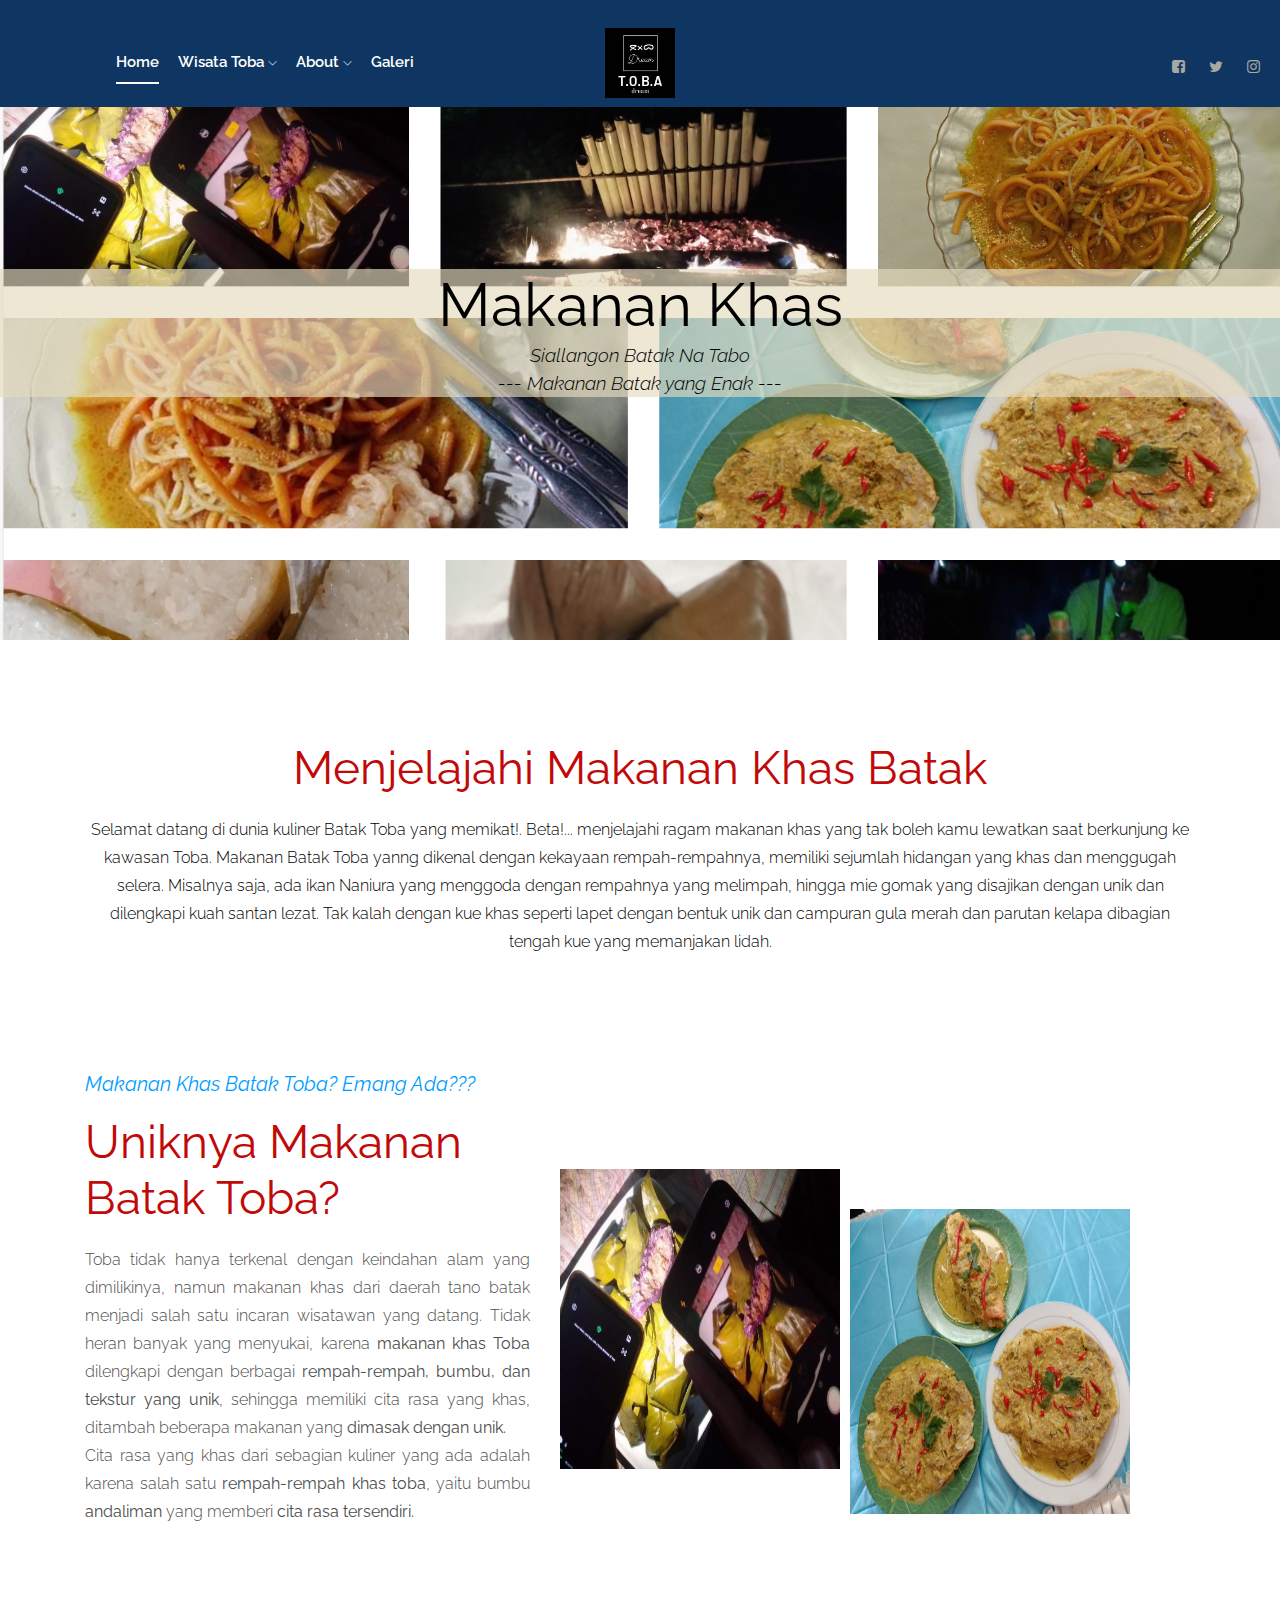
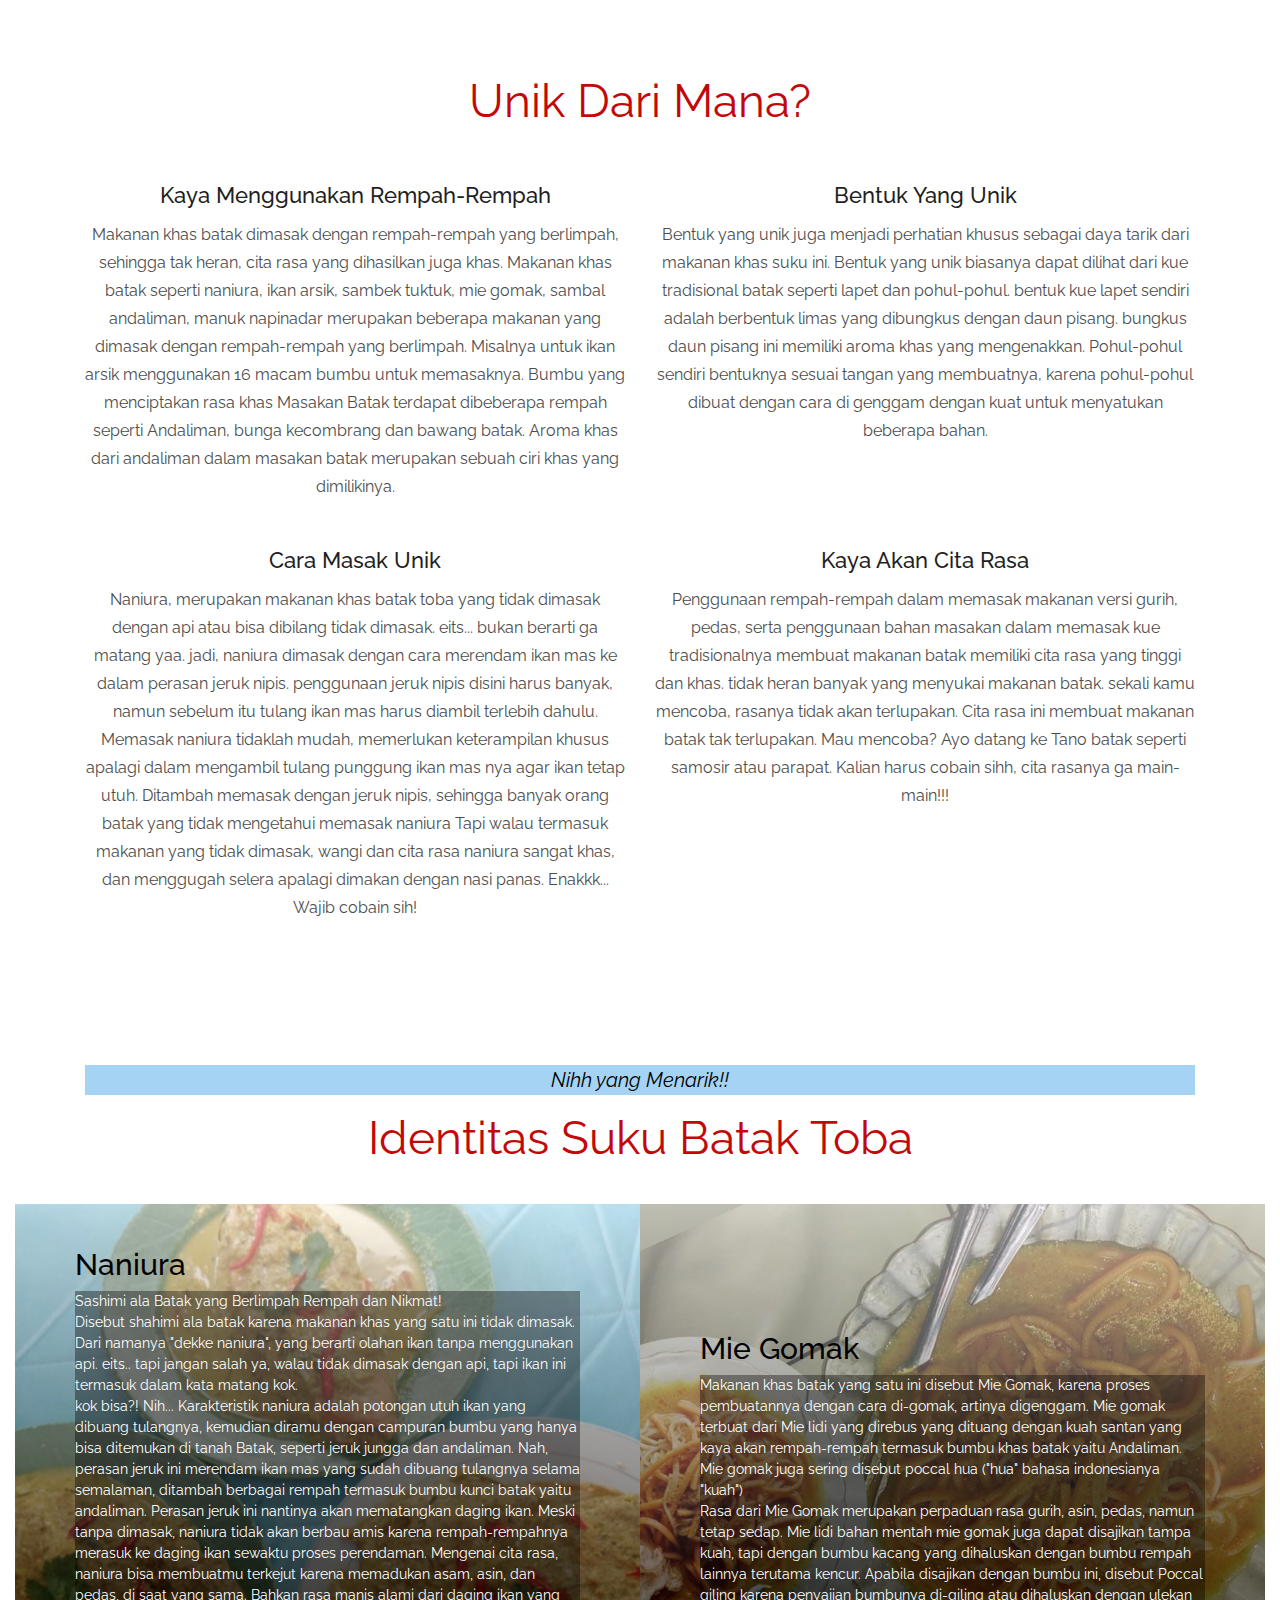
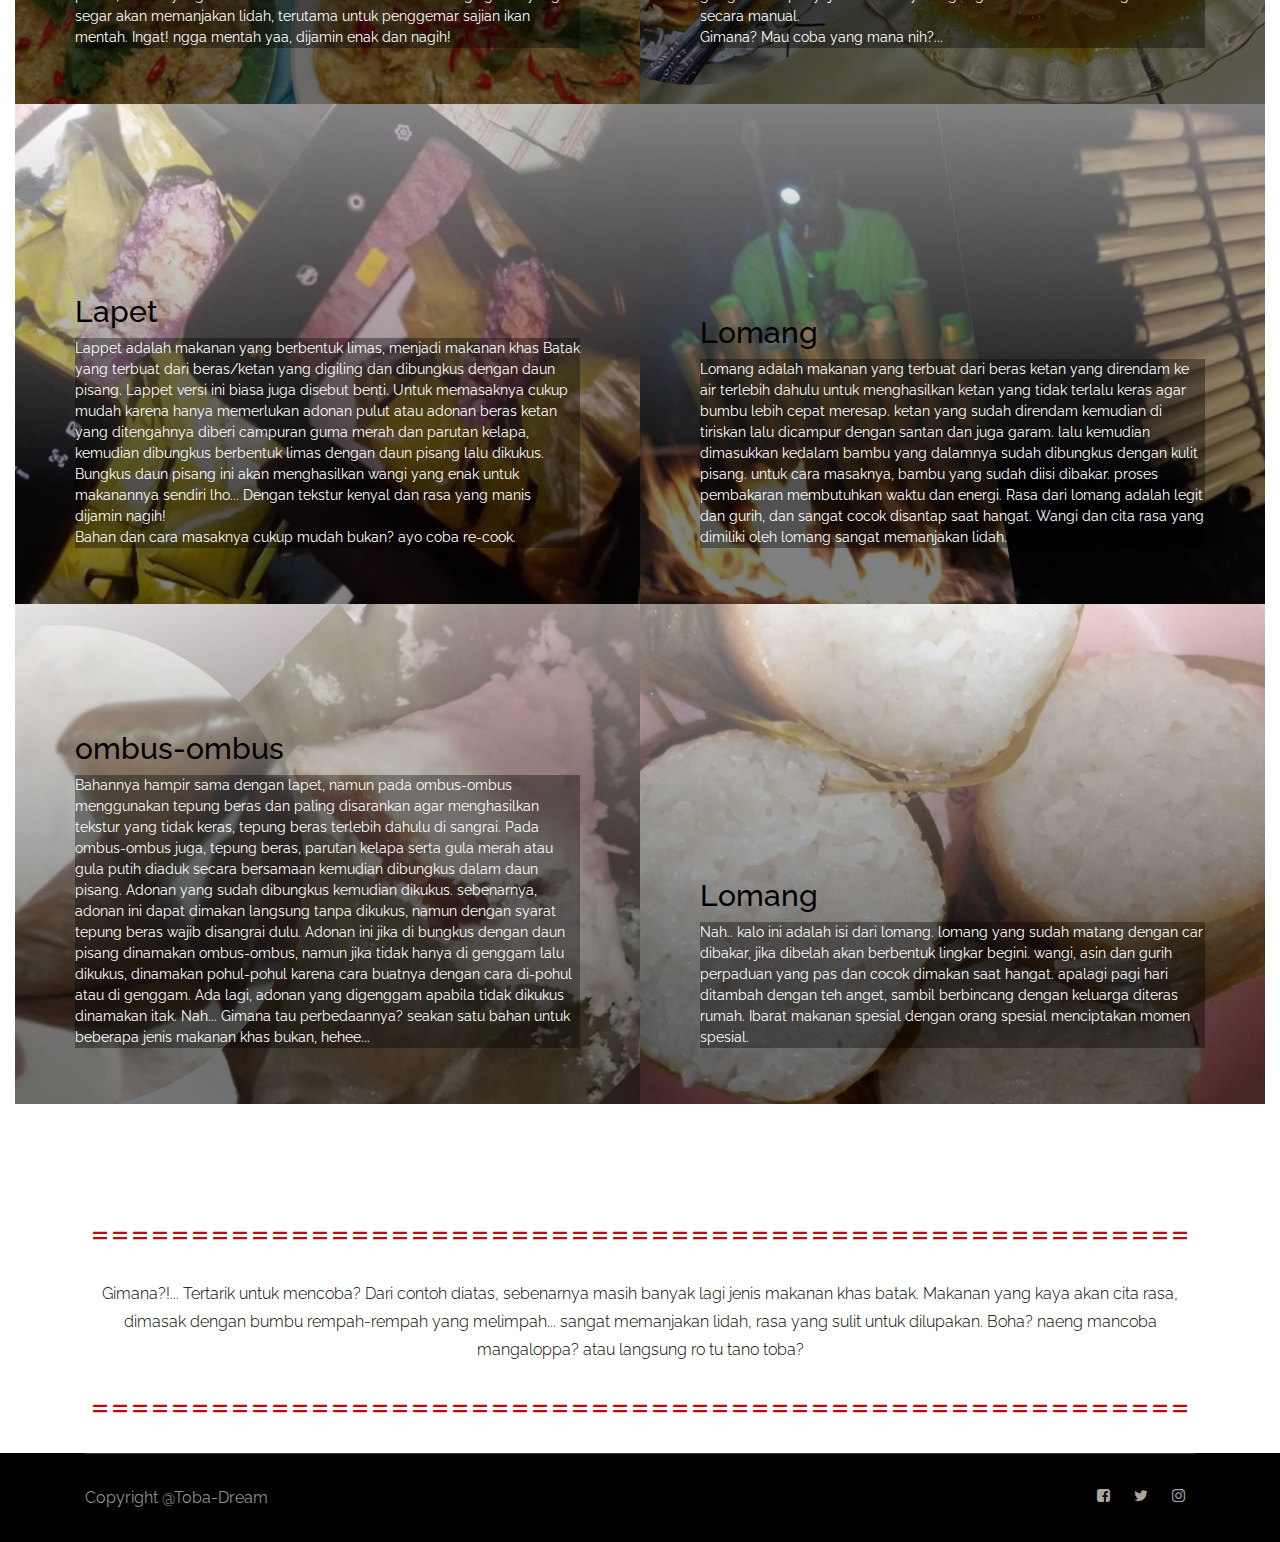
<file: kuliner.html>
<!doctype html>
<html class="no-js" lang="zxx">

<head>
   <meta charset="utf-8">
   <meta http-equiv="x-ua-compatible" content="ie=edge">
   <title>Toba Dream</title>
   <meta name="description" content="">
   <meta name="viewport" content="width=device-width, initial-scale=1">

   <!-- <link rel="manifest" href="site.webmanifest"> -->
   <link rel="shortcut icon" type="image/x-icon" href="img/favicon.png">
   <!-- Place favicon.ico in the root directory -->

   <!-- CSS here -->
   <link rel="stylesheet" href="css/bootstrap.min.css">
   <link rel="stylesheet" href="css/owl.carousel.min.css">
   <link rel="stylesheet" href="css/magnific-popup.css">
   <link rel="stylesheet" href="css/font-awesome.min.css">
   <link rel="stylesheet" href="css/themify-icons.css">
   <link rel="stylesheet" href="css/nice-select.css">
   <link rel="stylesheet" href="css/flaticon.css">
   <link rel="stylesheet" href="css/gijgo.css">
   <link rel="stylesheet" href="css/animate.css">
   <link rel="stylesheet" href="css/slicknav.css">
   <link rel="stylesheet" href="css/style.css">
   <!-- <link rel="stylesheet" href="css/responsive.css"> -->
</head>

<body>

    <!-- header-start -->
    <header>
      <div class="header-area ">
          <div id="sticky-header" class="main-header-area">
              <div class="container-fluid p-0">
                  <div class="row align-items-center no-gutters">
                      <div class="col-xl-5 col-lg-6">
                          <div class="main-menu  d-none d-lg-block">
                              <nav>
                                 <ul id="navigation">
                                    <li><a class="active" href="index.html">home</a></li>
                                    <li><a href="#">Wisata Toba <i class="ti-angle-down"></i></a>
                                       <ul class="submenu">
                                           <li><a href="danau-toba.html">Danau Toba</a></li>
                                           <li><a href="patung_yesus.html">Patung Yesus</a></li>
                                       </ul>
                                    </li>
                                    <li><a href="#">About <i class="ti-angle-down"></i></a>
                                       <ul class="submenu">
                                           <li><a href="suku.html">Suku</a></li>
                                           <li><a href="kuliner.html">Kuliner</a></li>
                                       </ul>
                                   </li>
                                    <li><a href="Galeri.html">Galeri</a></li>
                                </ul>
                              </nav>
                          </div>
                      </div>
                      <div class="col-xl-2 col-lg-2">
                          <div class="logo-img">
                              <a href="index.html">
                                  <img src="img/logo.png" alt="" style="width: 70px; height: 70px; margin-bottom: 8px;">
                              </a>
                          </div>
                      </div>
                      <div class="col-xl-5 col-lg-4 d-none d-lg-block">
                          <div class="book_room">
                              <div class="socail_links">
                                  <ul>
                                      <li>
                                          <a href="#">
                                              <i class="fa fa-facebook-square"></i>
                                          </a>
                                      </li>
                                      <li>
                                          <a href="#">
                                              <i class="fa fa-twitter"></i>
                                          </a>
                                      </li>
                                      <li>
                                          <a href="#">
                                              <i class="fa fa-instagram"></i>
                                          </a>
                                      </li>
                                  </ul>
                              </div>
                          </div>
                      </div>
                      <div class="col-12">
                          <div class="mobile_menu d-block d-lg-none"></div>
                      </div>
                  </div>
              </div>
          </div>
      </div>
  </header>
  <!-- header-end -->


  <!-- Banner kuliner start -->
  <div class="bradcam_area breadcam_bg_4">
      <h3 style="color: black; background-color: rgba(228, 218, 190, 0.658); ">Makanan Khas</h3>
      <p style="color: black; font: bold; font-size: larger; font-style:oblique; background-color: rgba(228, 218, 190, 0.658);">Siallangon Batak Na Tabo<br>
         --- Makanan Batak yang Enak ---</p>
  </div>
  <!-- Banner kuliner end -->


   <!-- Tentang kuliner start -->
   <div class="container" style="margin-top: 100px;">
      <div class="about_info" >
         <div class="section_title mb-20px" style="text-align: center;">
            <h3 style="color: rgb(194, 9, 9);">Menjelajahi Makanan Khas Batak</h3>
         </div>
         <p style="color: black; text-align: center; ">Selamat datang di dunia kuliner Batak Toba yang memikat!. 
            Beta!... menjelajahi ragam makanan khas yang tak boleh kamu lewatkan saat berkunjung ke kawasan Toba.
            Makanan Batak Toba yanng dikenal dengan kekayaan rempah-rempahnya, memiliki sejumlah hidangan yang khas dan menggugah selera.            
            Misalnya saja, ada ikan Naniura yang menggoda dengan rempahnya yang melimpah, hingga mie gomak yang disajikan dengan unik dan dilengkapi kuah santan lezat.
            Tak kalah dengan kue khas seperti lapet dengan bentuk unik dan campuran gula merah dan parutan kelapa dibagian tengah kue yang memanjakan lidah.</p>
      </div>
   </div>
   <!-- Tentang kuliner end-->


   <!-- Makanan khas batak awal -->
      <div class="about_area">
         <div class="container">
               <div class="row">
                                 
                  <div class="col-xl-5 col-lg-5">
                     <div class="about_info">
                           <div class="section_title mb-20px">
                              <span style="font-size: 20px; font-style:oblique;">Makanan Khas Batak Toba? Emang Ada???</span>
                              <h3 style="color: rgb(194, 9, 9);">Uniknya Makanan Batak Toba?</h3>
                           </div>
                           <p>Toba tidak hanya terkenal dengan keindahan alam yang dimilikinya, namun makanan khas dari daerah tano batak menjadi salah satu incaran wisatawan yang datang. 
                              Tidak heran banyak yang menyukai, karena <strong>makanan khas Toba</strong> dilengkapi dengan berbagai <strong>rempah-rempah, bumbu, dan tekstur yang unik</strong>, sehingga memiliki cita rasa yang khas, ditambah beberapa makanan yang <strong>dimasak dengan unik.</strong> <br>
                              Cita rasa yang khas dari sebagian kuliner yang ada adalah karena salah satu <strong>rempah-rempah khas toba</strong>, yaitu bumbu <strong>andaliman</strong> yang memberi <strong>cita rasa tersendiri.</strong>
                           </p>
                           <!-- <a href="#" class="line-button">Learn More</a> -->
                     </div>
                  </div>
                     <div class="col-xl-7 col-lg-7">
                        <div class="about_thumb2 d-flex">
                           <div class="img_1">
                              <img src="img\content\mk1.png" alt="" style="width: 280px; height: 300px; margin-top: 100px;">
                           </div>
                           <div class="img_2">
                              <img src="img\content\mk2.png" alt="" style="width: 280px; height: 305px; margin-top: 100px;">
                           </div>
                        </div>
                     </div>
               </div>
         </div>
      </div>
      <!-- makanan khas batak awal end -->


      <!-- Keunikan Makanan Khas Batak Toba -->
      <div class="about_main_info">
         <div class="container">
            <div class="about_info" >
               <div class="section_title mb-20px" style="text-align: center;">
                  <h3 style="color: rgb(194, 9, 9); margin-bottom: 50px;">Unik Dari Mana?</h3>
               </div>
            </div>
         </div>
         <div class="container" style="text-align: center;">
               <div class="row">
                  <div class="col-xl-6 col-md-6">
                     <div class="single_about_info">
                           <h3>Kaya Menggunakan Rempah-Rempah</h3>
                              <p>Makanan khas batak dimasak dengan rempah-rempah yang berlimpah, sehingga tak heran, cita rasa yang dihasilkan juga khas. 
                                 Makanan khas batak seperti naniura, ikan arsik, sambek tuktuk, mie gomak, sambal andaliman, manuk napinadar merupakan beberapa makanan yang dimasak dengan rempah-rempah yang berlimpah.
                                 Misalnya untuk ikan arsik menggunakan 16 macam bumbu untuk memasaknya. Bumbu yang menciptakan rasa khas Masakan Batak terdapat dibeberapa rempah seperti Andaliman, bunga kecombrang dan bawang batak.
                                 Aroma khas dari andaliman dalam masakan batak merupakan sebuah ciri khas yang dimilikinya.  </p>
                     </div>
                  </div>
                  <div class="col-xl-6 col-md-6">
                     <div class="single_about_info">
                           <h3>Bentuk Yang Unik</h3>
                              <p>Bentuk yang unik juga menjadi perhatian khusus sebagai daya tarik dari makanan khas suku ini. 
                                 Bentuk yang unik biasanya dapat dilihat dari kue tradisional batak seperti lapet dan pohul-pohul.
                                 bentuk kue lapet sendiri adalah berbentuk limas yang dibungkus dengan daun pisang. bungkus daun pisang ini memiliki aroma khas yang mengenakkan.
                                 Pohul-pohul sendiri bentuknya sesuai tangan yang membuatnya, karena pohul-pohul dibuat dengan cara di genggam dengan kuat untuk menyatukan beberapa bahan.
                              </p>
                     </div>
                  </div>
                  <div class="col-xl-6 col-md-6">
                     <div class="single_about_info">
                           <h3>Cara Masak Unik</h3>
                              <p>Naniura, merupakan makanan khas batak toba yang tidak dimasak dengan api atau bisa dibilang tidak dimasak. eits... bukan berarti ga matang yaa.
                                 jadi, naniura dimasak dengan cara merendam ikan mas ke dalam perasan jeruk nipis. penggunaan jeruk nipis disini harus banyak, namun sebelum itu tulang ikan mas harus diambil terlebih dahulu.
                                 Memasak naniura tidaklah mudah, memerlukan keterampilan khusus apalagi dalam mengambil tulang punggung ikan mas nya agar ikan tetap utuh. Ditambah memasak dengan jeruk nipis, sehingga banyak orang batak yang tidak mengetahui memasak naniura
                                 Tapi walau termasuk makanan yang tidak dimasak, wangi dan cita rasa naniura sangat khas, dan menggugah selera apalagi dimakan dengan nasi panas. Enakkk... Wajib cobain sih!  </p>
                     </div>
                  </div>
                  <div class="col-xl-6 col-md-6">
                     <div class="single_about_info">
                           <h3>Kaya Akan Cita Rasa</h3>
                              <p>Penggunaan rempah-rempah dalam memasak makanan versi gurih, pedas, serta penggunaan bahan masakan dalam memasak kue tradisionalnya membuat makanan batak memiliki cita rasa yang tinggi dan khas. 
                                 tidak heran banyak yang menyukai makanan batak. sekali kamu mencoba, rasanya tidak akan terlupakan. Cita rasa ini membuat makanan batak tak terlupakan. Mau mencoba? Ayo datang ke Tano batak seperti samosir atau parapat.
                                 Kalian harus cobain sihh, cita rasanya ga main-main!!!
                              </p>
                     </div>
                  </div>    
               </div>
         </div>
      </div>
      <!-- Keunikan Makanan Khas Batak Toba end -->


   <!-- Mengenal Makanan khas batak -->
   <div class="features_room" style="margin-bottom: 100px;">
      <div class="container">
         <div class="row">
            <div class="col-xl-12">
                  <div class="section_title text-center mb-100" >
                     <span style="font-size: 20px; font-style:oblique; color: black; background-color: rgb(164, 211, 244);">Nihh yang Menarik!!</span>
                     <h3 style="color: rgb(194, 9, 9);">Identitas Suku Batak Toba</h3>
                  </div>
            </div>
         </div>
      </div>
      <div class="rooms_here" style="margin-top: 30px;">
         <div class="single_rooms">
            <div class="room_thumb">
                  <img src="img\content\kuliner1.png" alt="" style=" height: 500px; " >
                  <div class="room_heading d-flex justify-content-between align-items-center">
                     <div class="room_heading_inner">
                        <h3 style="color: black;">Naniura</h3>
                        <span style="background-color: rgba(0, 0, 0, 0.365);" >Sashimi ala Batak yang Berlimpah Rempah dan Nikmat! <br> Disebut shahimi ala batak karena makanan khas yang satu ini tidak dimasak. Dari namanya "dekke naniura", yang berarti olahan ikan tanpa menggunakan api. eits.. tapi jangan salah ya, walau tidak dimasak dengan api, tapi ikan ini termasuk dalam kata matang kok.
                           <br> kok bisa?! Nih... Karakteristik naniura adalah potongan utuh ikan yang dibuang tulangnya, kemudian diramu dengan campuran bumbu yang hanya bisa ditemukan di tanah Batak, seperti jeruk jungga dan andaliman. Nah, perasan jeruk ini merendam ikan mas yang sudah dibuang tulangnya selama semalaman, ditambah berbagai rempah termasuk bumbu kunci batak yaitu andaliman.
                           Perasan jeruk ini nantinya akan mematangkan daging ikan. Meski tanpa dimasak, naniura tidak akan berbau amis karena rempah-rempahnya merasuk ke daging ikan sewaktu proses perendaman. Mengenai cita rasa, naniura bisa membuatmu terkejut karena memadukan asam, asin, dan pedas, di saat yang sama.                         
                           Bahkan rasa manis alami dari daging ikan yang segar akan memanjakan lidah, terutama untuk penggemar sajian ikan mentah. Ingat! ngga mentah yaa, dijamin enak dan nagih! </span>
                     </div>
                  </div>
            </div>
         </div>
         <div class="single_rooms">
            <div class="room_thumb">
                  <img src="img\content\kuliner2.png" alt="" style=" height: 500px;">
                  <div class="room_heading d-flex justify-content-between align-items-center">
                     <div class="room_heading_inner">
                        <h3 style="color: black;">Mie Gomak</h3>
                        <span style="background-color: rgba(0, 0, 0, 0.365);" >
                           Makanan khas batak yang satu ini disebut Mie Gomak, karena proses pembuatannya dengan cara di-gomak, artinya digenggam. Mie gomak terbuat dari Mie lidi yang direbus yang dituang dengan kuah santan yang kaya akan rempah-rempah termasuk bumbu khas batak yaitu Andaliman.
                           Mie gomak juga sering disebut poccal hua ("hua" bahasa indonesianya "kuah") <br>
                           Rasa dari Mie Gomak merupakan perpaduan rasa gurih, asin, pedas, namun tetap sedap. Mie lidi bahan mentah mie gomak juga dapat disajikan tampa kuah, tapi dengan bumbu kacang yang dihaluskan dengan bumbu rempah lainnya terutama kencur. 
                           Apabila disajikan dengan bumbu ini, disebut Poccal giling karena penyajian bumbunya di-giling atau dihaluskan dengan ulekan secara manual. <br> Gimana? Mau coba yang mana nih?...
                        </span>
                     </div>
                  </div>
            </div>
         </div>
         <div class="single_rooms">
            <div class="room_thumb">
                  <img src="img\content\kuliner3.png" alt="" style=" height: 500px;">
                  <div class="room_heading d-flex justify-content-between align-items-center">
                     <div class="room_heading_inner">
                        <h3 style="color: black;">Lapet</h3>
                        <span style="background-color: rgba(0, 0, 0, 0.365);">Lappet adalah makanan yang berbentuk limas, menjadi makanan khas Batak yang terbuat dari beras/ketan yang digiling dan dibungkus dengan daun pisang. Lappet versi ini biasa juga disebut benti.
                              Untuk memasaknya cukup mudah karena hanya memerlukan adonan pulut atau adonan beras ketan yang ditengahnya diberi campuran guma merah dan parutan kelapa, kemudian dibungkus berbentuk limas dengan daun pisang lalu dikukus.
                              Bungkus daun pisang ini akan menghasilkan wangi yang enak untuk makanannya sendiri lho... Dengan tekstur kenyal dan rasa yang manis dijamin nagih! <br> Bahan dan cara masaknya cukup mudah bukan? ayo coba re-cook.
                           </span>
                     </div>
                  </div>
            </div>
         </div>
         <div class="single_rooms">
            <div class="room_thumb">
                  <img src="img\content\kuliner4.png" alt="" style=" height: 500px;">
                  <div class="room_heading d-flex justify-content-between align-items-center">
                     <div class="room_heading_inner">
                        <h3 style="color: black;">Lomang</h3>
                        <span style="background-color: rgba(0, 0, 0, 0.365);">Lomang adalah makanan yang terbuat dari beras ketan yang direndam ke air terlebih dahulu untuk menghasilkan ketan yang tidak terlalu keras agar bumbu lebih cepat meresap.
                           ketan yang sudah direndam kemudian di tiriskan lalu dicampur dengan santan dan juga garam. lalu kemudian dimasukkan kedalam bambu yang dalamnya sudah dibungkus dengan kulit pisang. 
                           untuk cara masaknya, bambu yang sudah diisi dibakar. proses pembakaran membutuhkan waktu dan energi. Rasa dari lomang adalah legit dan gurih, dan sangat cocok disantap saat hangat.
                           Wangi dan cita rasa yang dimiliki oleh lomang sangat memanjakan lidah.
                        </span>
                     </div>
                  </div>
            </div>
         </div>
         <div class="single_rooms">
            <div class="room_thumb">
                  <img src="img\content\kuliner6.png" alt="" style=" height: 500px;">
                  <div class="room_heading d-flex justify-content-between align-items-center">
                     <div class="room_heading_inner">
                        <h3 style="color: black;">ombus-ombus</h3>
                        <span style="background-color: rgba(0, 0, 0, 0.365);">
                           Bahannya hampir sama dengan lapet, namun pada ombus-ombus menggunakan tepung beras dan paling disarankan  agar menghasilkan tekstur yang tidak keras, tepung beras terlebih dahulu di sangrai. 
                           Pada ombus-ombus juga, tepung beras, parutan kelapa serta gula merah atau gula putih diaduk secara bersamaan kemudian dibungkus dalam daun pisang.
                           Adonan yang sudah dibungkus kemudian dikukus. sebenarnya, adonan ini dapat dimakan langsung tanpa dikukus, namun dengan syarat tepung beras wajib disangrai dulu. 
                           Adonan ini jika di bungkus dengan daun pisang dinamakan ombus-ombus, namun jika tidak hanya di genggam lalu dikukus, dinamakan pohul-pohul karena cara buatnya dengan cara di-pohul atau di genggam.
                           Ada lagi, adonan yang digenggam apabila tidak dikukus dinamakan itak. Nah... Gimana tau perbedaannya? seakan satu bahan untuk beberapa jenis makanan khas bukan, hehee...
                        </span>
                     </div>
                  </div>
            </div>
         </div>
         <div class="single_rooms">
            <div class="room_thumb">
                  <img src="img\content\kuliner5.png" alt="" style=" height: 500px;">
                  <div class="room_heading d-flex justify-content-between align-items-center">
                     <div class="room_heading_inner">
                        <h3 style="color: black;">Lomang</h3>
                        <span style="background-color: rgba(0, 0, 0, 0.365);">Nah.. kalo ini adalah isi dari lomang. lomang yang sudah matang dengan car dibakar, jika dibelah akan berbentuk lingkar begini. wangi, asin dan gurih perpaduan yang pas dan cocok dimakan saat hangat.
                           apalagi pagi hari ditambah dengan teh anget, sambil berbincang dengan keluarga diteras rumah. Ibarat makanan spesial dengan orang spesial menciptakan momen spesial. 
                        </span>
                     </div>
                  </div>
            </div>
         </div>
      </div>
   </div>
   <!-- Mengenal Makanan khas batak end -->


   <!-- Penutup kuliner start -->
   <div class="container" style="margin-top: 100px;">
      <div class="about_info" >
         <div class="section_title mb-20px" style="text-align: center;">
            <h3 style="color: rgb(194, 9, 9);">=======================================================</h3>
         </div>
         <p style="color: black; text-align: center; "> Gimana?!... Tertarik untuk mencoba? Dari contoh diatas, sebenarnya masih banyak lagi jenis makanan khas batak. 
            Makanan yang kaya akan cita rasa, dimasak dengan bumbu rempah-rempah yang melimpah... sangat memanjakan lidah, rasa yang sulit untuk dilupakan. 
            Boha? naeng mancoba mangaloppa? atau langsung ro tu tano toba?</p>
         <div class="section_title mb-20px" style="text-align: center;">
            <h3 style="color: rgb(194, 9, 9);">=======================================================</h3>
         </div>
      </div>
   </div>
   <!-- Penutup kuliner end --> 


   <!-- footer start -->
   <footer class="footer">
      <div class="copy-right_text">
         <div class="container">
            <div class="footer_border"></div>
            <div class="row">
                  <div class="col-xl-8 col-md-7 col-lg-9">
                     <p class="copy_right" style="text-align: left;">
                        Copyright @Toba-Dream </a>
                  </div>
                  <div class="col-xl-4 col-md-5 col-lg-3">
                     <div class="socail_links">
                        <ul>
                              <li>
                                 <a href="#">
                                    <i class="fa fa-facebook-square"></i>
                                 </a>
                              </li>
                              <li>
                                 <a href="#">
                                    <i class="fa fa-twitter"></i>
                                 </a>
                              </li>
                              <li>
                                 <a href="#">
                                    <i class="fa fa-instagram"></i>
                                 </a>
                              </li>
                        </ul>
                     </div>
                  </div>
            </div>
         </div>
      </div>
   </footer>
   <!-- footer end -->

   <!-- JS here -->
   <script src="js/vendor/modernizr-3.5.0.min.js"></script>
   <script src="js/vendor/jquery-1.12.4.min.js"></script>
   <script src="js/popper.min.js"></script>
   <script src="js/bootstrap.min.js"></script>
   <script src="js/owl.carousel.min.js"></script>
   <script src="js/isotope.pkgd.min.js"></script>
   <script src="js/ajax-form.js"></script>
   <script src="js/waypoints.min.js"></script>
   <script src="js/jquery.counterup.min.js"></script>
   <script src="js/imagesloaded.pkgd.min.js"></script>
   <script src="js/scrollIt.js"></script>
   <script src="js/jquery.scrollUp.min.js"></script>
   <script src="js/wow.min.js"></script>
   <script src="js/nice-select.min.js"></script>
   <script src="js/jquery.slicknav.min.js"></script>
   <script src="js/jquery.magnific-popup.min.js"></script>
   <script src="js/plugins.js"></script>
   <script src="js/gijgo.min.js"></script>

   <!--contact js-->
   <script src="js/contact.js"></script>
   <script src="js/jquery.ajaxchimp.min.js"></script>
   <script src="js/jquery.form.js"></script>
   <script src="js/jquery.validate.min.js"></script>
   <script src="js/mail-script.js"></script>

   <script src="js/main.js"></script>
   <script>
      $('#datepicker').datepicker({
          iconsLibrary: 'fontawesome',
          icons: {
           rightIcon: '<span class="fa fa-caret-down"></span>'
       }
      });
      $('#datepicker2').datepicker({
          iconsLibrary: 'fontawesome',
          icons: {
           rightIcon: '<span class="fa fa-caret-down"></span>'
       }

      });
  </script>
</body>

</html>
</file>
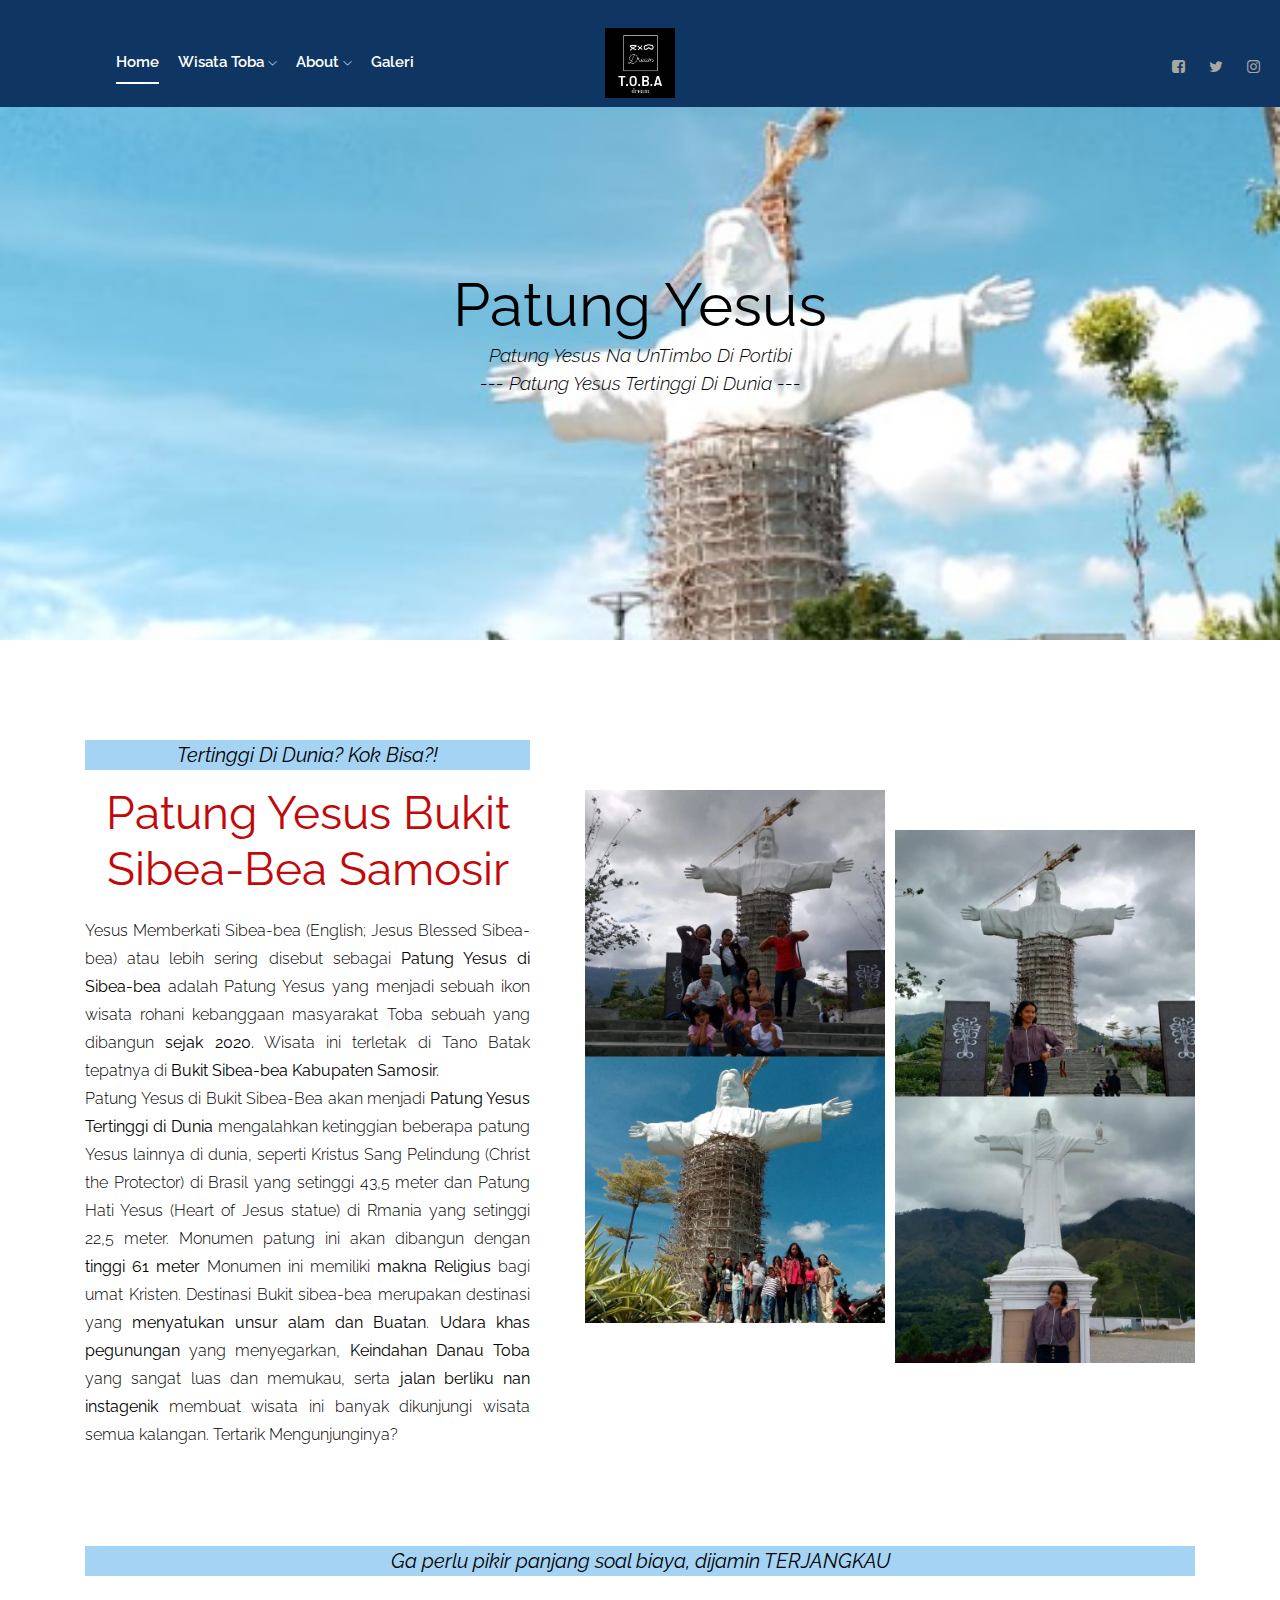
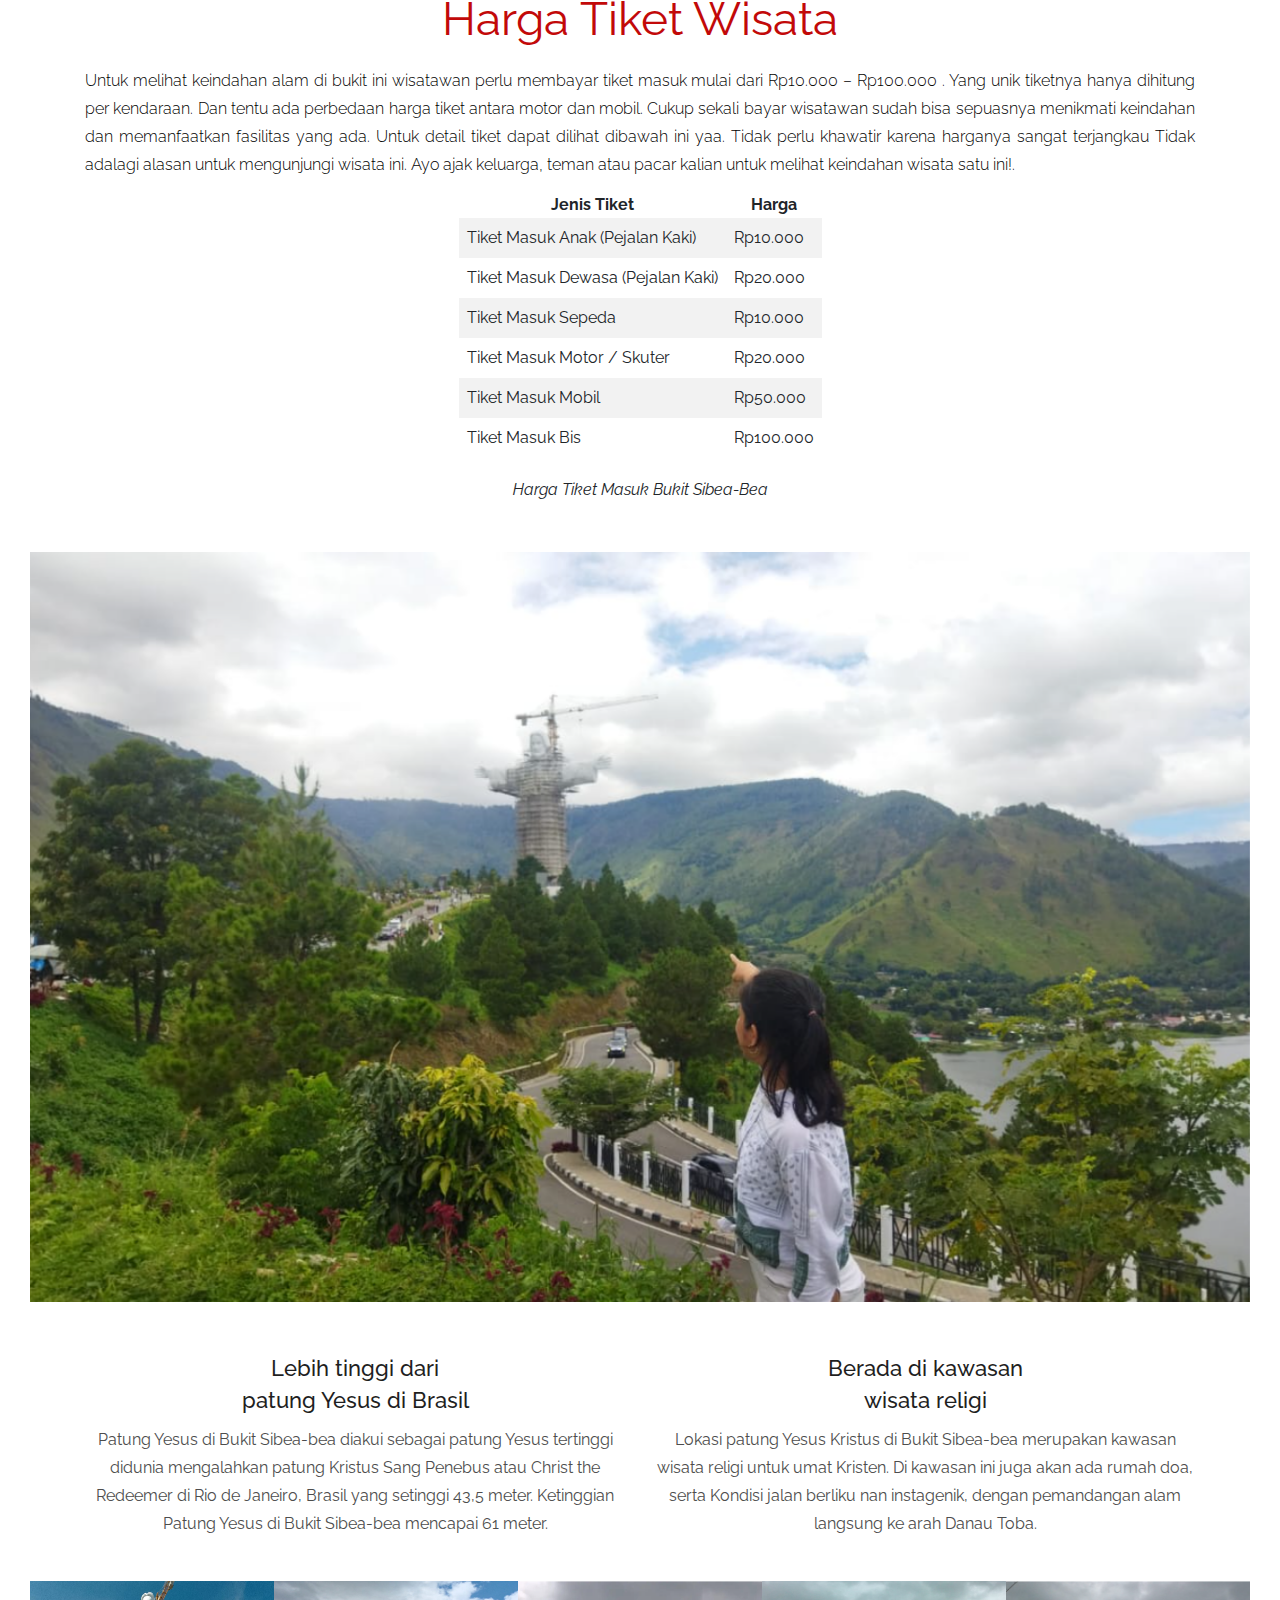
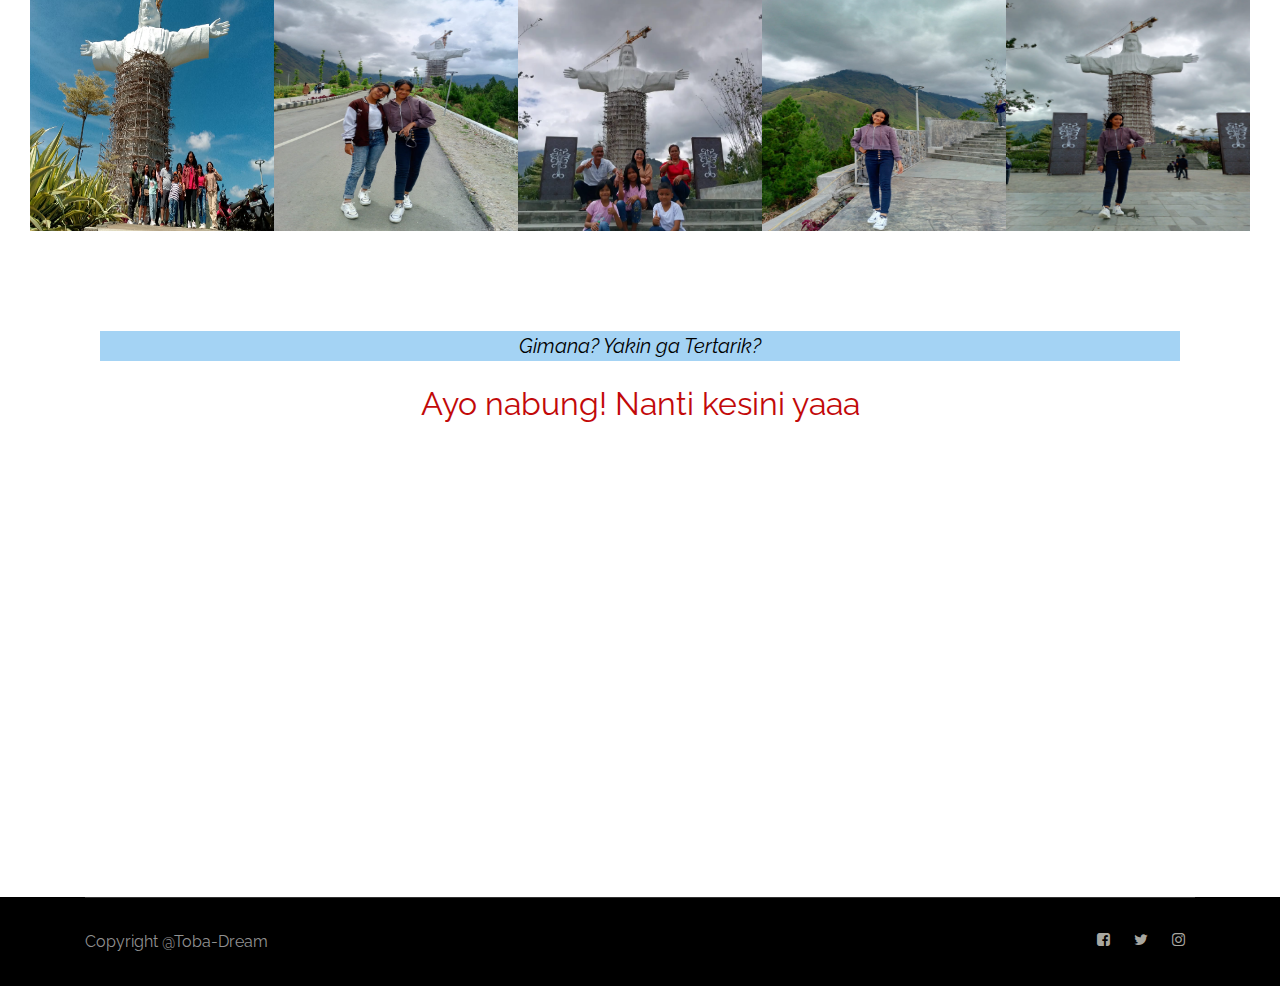
<file: patung_yesus.html>
<!doctype html>
<html class="no-js" lang="zxx">

<head>
    <meta charset="utf-8">
    <meta http-equiv="x-ua-compatible" content="ie=edge">
    <title>Danau Toba</title>
    <meta name="description" content="">
    <meta name="viewport" content="width=device-width, initial-scale=1">

    <!-- <link rel="manifest" href="site.webmanifest"> -->
    <link rel="shortcut icon" type="image/x-icon" href="img/favicon.png">
    <!-- Place favicon.ico in the root directory -->

    <!-- CSS here -->
    <link rel="stylesheet" href="css/bootstrap.min.css">
    <link rel="stylesheet" href="css/owl.carousel.min.css">
    <link rel="stylesheet" href="css/magnific-popup.css">
    <link rel="stylesheet" href="css/font-awesome.min.css">
    <link rel="stylesheet" href="css/themify-icons.css">
    <link rel="stylesheet" href="css/nice-select.css">
    <link rel="stylesheet" href="css/flaticon.css">
    <link rel="stylesheet" href="css/gijgo.css">
    <link rel="stylesheet" href="css/animate.css">
    <link rel="stylesheet" href="css/slicknav.css">
    <link rel="stylesheet" href="css/style.css">
    <!-- <link rel="stylesheet" href="css/responsive.css"> -->
</head>

<body>
    <!-- header-start -->
    <header>
        <div class="header-area ">
            <div id="sticky-header" class="main-header-area">
                <div class="container-fluid p-0">
                    <div class="row align-items-center no-gutters">
                        <div class="col-xl-5 col-lg-6">
                            <div class="main-menu  d-none d-lg-block">
                                <nav>
                                    <ul id="navigation">
                                        <li><a class="active" href="index.html">home</a></li>
                                        <li><a href="#">Wisata Toba <i class="ti-angle-down"></i></a>
                                            <ul class="submenu">
                                                <li><a href="danau-toba.html">Danau Toba</a></li>
                                                <li><a href="patung_yesus.html">Patung Yesus</a></li>
                                            </ul>
                                        </li>
                                        <li><a href="#">About <i class="ti-angle-down"></i></a>
                                            <ul class="submenu">
                                                <li><a href="suku.html">Suku</a></li>
                                                <li><a href="kuliner.html">Kuliner</a></li>
                                            </ul>
                                        </li>
                                        <li><a href="Galeri.html">Galeri</a></li>
                                    </ul>
                                </nav>
                            </div>
                        </div>
                        <div class="col-xl-2 col-lg-2">
                            <div class="logo-img">
                                <a href="index.html">
                                    <img src="img/logo.png" alt="" style="width: 70px; height: 70px; margin-bottom: 8px;">
                                </a>
                            </div>
                        </div>
                        <div class="col-xl-5 col-lg-4 d-none d-lg-block">
                            <div class="book_room">
                                <div class="socail_links">
                                    <ul>
                                        <li>
                                            <a href="#">
                                                <i class="fa fa-facebook-square"></i>
                                            </a>
                                        </li>
                                        <li>
                                            <a href="#">
                                                <i class="fa fa-twitter"></i>
                                            </a>
                                        </li>
                                        <li>
                                            <a href="#">
                                                <i class="fa fa-instagram"></i>
                                            </a>
                                        </li>
                                    </ul>
                                </div>
                            </div>
                        </div>
                        <div class="col-12">
                            <div class="mobile_menu d-block d-lg-none"></div>
                        </div>
                    </div>
                </div>
            </div>
        </div>
    </header>
    <!-- header-end -->


    <!-- Banner patung Yesus start -->
    <div class="bradcam_area breadcam_bg" style="background-color: rgba(245, 245, 245, 0.258);">
        <h3 style="color: black; ">Patung Yesus</h3>
        <p style="color: black; font: bold; font-size: larger; font-style:oblique;">Patung Yesus Na UnTimbo Di Portibi<br>
            --- Patung Yesus Tertinggi Di Dunia ---</p>
    </div>
    <!-- Banner patung Yesus end -->


    <!-- Tentang Patung Yesus start -->
    <div class="about_area">
        <div class="container">
            <div class="row">
                <div class="col-xl-5 col-lg-5">
                    <div class="about_info" >
                        <div class="section_title mb-20px">
                            <span style="font-size: 20px; font-style:oblique; color: black; background-color: rgb(164, 211, 244);">Tertinggi Di Dunia? Kok Bisa?!</span>
                            <h3 style="color: rgb(194, 9, 9);">Patung Yesus Bukit Sibea-Bea Samosir</h3>
                        </div>
                        <p style="color: black;">
                            Yesus Memberkati Sibea-bea (English; Jesus Blessed Sibea-bea) 
                            atau lebih sering disebut sebagai <strong>Patung Yesus di Sibea-bea</strong>
                            adalah Patung Yesus yang menjadi sebuah ikon wisata rohani kebanggaan masyarakat Toba sebuah yang dibangun <strong>sejak 2020.</strong>
                            Wisata ini terletak di Tano Batak tepatnya di <strong>Bukit Sibea-bea Kabupaten Samosir.</strong> <br>Patung Yesus di Bukit Sibea-Bea akan menjadi <strong> Patung Yesus Tertinggi di Dunia </strong> mengalahkan ketinggian beberapa patung Yesus lainnya di dunia, 
                            seperti Kristus Sang Pelindung (Christ the Protector) di Brasil yang setinggi 43,5 meter 
                            dan Patung Hati Yesus (Heart of Jesus statue) di Rmania yang setinggi 22,5 meter. 
                            Monumen patung ini akan dibangun dengan <strong>tinggi 61 meter</strong> Monumen ini memiliki <strong>makna Religius</strong> bagi umat Kristen. Destinasi Bukit sibea-bea merupakan destinasi yang <strong>menyatukan unsur alam dan Buatan</strong>. <strong>Udara khas pegunungan</strong> yang menyegarkan, 
                            <strong>Keindahan Danau Toba</strong> yang sangat luas dan memukau, 
                            serta <strong>jalan berliku nan instagenik</strong> membuat wisata ini banyak dikunjungi wisata semua kalangan.
                            Tertarik Mengunjunginya? </h3>
                        </p>
                    </div>
                </div>
                <div class="col-xl-7 col-lg-7">
                    <div class="about_thumb d-flex" style="margin-top: 50px;">
                        <div class="img_1">
                            <img src="img\about\about-py1.png" alt="" style="width: 300px; height: auto;">
                        </div>
                        <div class="img_2">
                            <img src="img\about\about-py2.png" alt="" style="width: 300px; height: auto;">
                        </div>
                    </div>
                </div>
            </div>
        </div>
    </div>
    <!-- Tentang Patung Yesus end -->


    <!-- table tiket start -->
    <style>
        .container {
            text-align: center; 
        }
    
        .table-container {
            display: inline-block; 
            text-align: left; 
        }
    
        .wp-block-table {
            width: 100%;
            border-collapse: collapse;
            margin-bottom: 20px;
        }
    
        .wp-block-table th {
            text-align: center; 
        }
    
        .wp-block-table td {
            padding: 8px;
        }
    
        .wp-block-table tr:nth-child(even) {
            background-color: #f2f2f2;
        }
    
        .wp-block-table tr:hover {
            background-color: #ddd;
        }
    
        .wp-block-table .jenis-tiket-column {
            text-align: left; 
        }
    
        .wp-element-caption {
            font-style: italic;
            text-align: center;
        }
    </style>
    
    <div class="container">
        <div class="about_info" >
            <div class="section_title mb-20px">
                <span style="font-size: 20px; font-style:oblique; color: black; background-color: rgb(164, 211, 244);">Ga perlu pikir panjang soal biaya, dijamin TERJANGKAU</span>
                <h3 style="color: rgb(194, 9, 9);">Harga Tiket Wisata</h3>
            </div>
            <p style="color: black; text-align: justify;">Untuk melihat keindahan alam di bukit ini wisatawan perlu membayar tiket masuk mulai dari Rp10.000 – Rp100.000 . 
                Yang unik tiketnya hanya dihitung per kendaraan. Dan tentu ada perbedaan harga tiket antara motor dan mobil. 
                Cukup sekali bayar wisatawan sudah bisa sepuasnya menikmati keindahan dan memanfaatkan fasilitas yang ada. Untuk detail tiket dapat dilihat dibawah ini yaa. Tidak perlu khawatir karena harganya sangat terjangkau
                Tidak adalagi alasan untuk mengunjungi wisata ini. Ayo ajak keluarga, teman atau pacar kalian untuk melihat keindahan wisata satu ini!.</p>
        </div>
        
        <div class="table-container">
            <figure class="wp-block-table">
                <table>
                    <tbody>
                        <tr>
                            <th>Jenis Tiket</th>
                            <th>Harga</th>
                        </tr>
                        <tr>
                            <td class="jenis-tiket-column">Tiket Masuk Anak (Pejalan Kaki)</td>
                            <td>Rp10.000</td>
                        </tr>
                        <tr>
                            <td class="jenis-tiket-column">Tiket Masuk Dewasa (Pejalan Kaki)</td>
                            <td>Rp20.000</td>
                        </tr>
                        <tr>
                            <td class="jenis-tiket-column">Tiket Masuk Sepeda</td>
                            <td>Rp10.000</td>
                        </tr>
                        <tr>
                            <td class="jenis-tiket-column">Tiket Masuk Motor / Skuter</td>
                            <td>Rp20.000</td>
                        </tr>
                        <tr>
                            <td class="jenis-tiket-column">Tiket Masuk Mobil</td>
                            <td>Rp50.000</td>
                        </tr>
                        <tr>
                            <td class="jenis-tiket-column">Tiket Masuk Bis</td>
                            <td>Rp100.000</td>
                        </tr>
                    </tbody>
                </table>
            </figure>
            <figcaption class="wp-element-caption">Harga Tiket Masuk Bukit Sibea-Bea</figcaption>
        </div>
    </div>    
    <!-- table tiket end -->


    <!-- gambar patung Yesus start -->
    <!-- about_info_area_start -->
    <div class="about_info_area">
        <div class="about_active owl-carousel">
            <div class="single_slider about_bg_1"></div>
        </div>
    </div>
    <!-- about_info_area_start -->
    <!-- gambar patung Yesus end -->


    <!-- highlight patung Yesus -->
    <div class="about_main_info">
        <div class="container">
            <div class="row">
                <div class="col-xl-6 col-md-6">
                    <div class="single_about_info">
                        <h3>Lebih tinggi dari <br> patung Yesus di Brasil</h3>
                            <p>Patung Yesus di Bukit Sibea-bea diakui sebagai patung Yesus tertinggi didunia mengalahkan patung Kristus Sang Penebus 
                                atau Christ the Redeemer di Rio de Janeiro, Brasil yang setinggi 43,5 meter. Ketinggian Patung Yesus di Bukit Sibea-bea mencapai 61 meter.
                            </p>
                    </div>
                </div>
                <div class="col-xl-6 col-md-6">
                    <div class="single_about_info">
                        <h3>Berada di kawasan <br> wisata religi</h3>
                            <p>Lokasi patung Yesus Kristus di Bukit Sibea-bea merupakan kawasan wisata religi untuk umat Kristen. Di kawasan ini juga akan ada rumah doa, 
                                serta Kondisi jalan berliku nan instagenik, dengan pemandangan alam langsung ke arah Danau Toba. 
                            </p>
                    </div>
                </div>
            </div>
        </div>
    </div>
    <!-- highlight patung Yesus end -->


    <!-- Galeri patung start -->
    <div class="instragram_area">
        <div class="single_instagram">
            <img src="img\content\py5.png" alt="" style="height: 250px;">
        </div>
        <div class="single_instagram">
            <img src="img\content\py7.png" alt="" style="height: 250px;">
        </div>
        <div class="single_instagram">
            <img src="img\content\py1.png" alt="" style="height: 250px;">
        </div>
        <div class="single_instagram">
            <img src="img\content\py6.png" alt="" style="height: 250px;">
        </div>
        <div class="single_instagram">
            <img src="img\content\py2.png" alt="" style="height: 250px;">
        </div>
    </div>
    <!-- Galeri patung end -->


    <!-- Maps start -->
    <div class="features_room">
        <div class="container">
            <section class="about-maps">
                <div class="container">
                    <div class="box-about-maps">
                        <div class="row">
                            <div class="col-xl-12">
                                <div class="section_title text-center mb-100" >
                                    <span style="font-size: 20px; font-style:oblique; color: black; background-color: rgb(164, 211, 244);">Gimana? Yakin ga Tertarik?</span>
                                    <h3 style="color: rgb(194, 9, 9); font-size:xx-large;">Ayo nabung! Nanti kesini yaaa</h3>
                                </div>
                            </div>
                        </div>
                        <div class="box">
                            <iframe src="https://www.google.com/maps/embed?pb=!1m18!1m12!1m3!1d3987.659273470495!2d98.67238671443784!3d2.550706298220676!2m3!1f0!2f0!3f0!3m2!1i1024!2i768!4f13.1!3m3!1m2!1s0x3031dbcd53043ca1%3A0xe50244473f96373d!2sPatung%20Yesus%2C%20Bukit%20Sibeabea!5e0!3m2!1sen!2sid!4v1622284607877!5m2!1sen!2sid" width="100%" height="450" style="border:0;" allowfullscreen="" loading="lazy"></iframe>
                        </div>
                    </div>
                </div>
            </section>
        </div>
    </div>
    <!-- maps end -->


    <!-- footer start -->
    <footer class="footer">
        <div class="copy-right_text">
            <div class="container">
                <div class="footer_border"></div>
                <div class="row">
                    <div class="col-xl-8 col-md-7 col-lg-9">
                        <p class="copy_right" style="text-align: left;">
                            Copyright @Toba-Dream </a>
                    </div>
                    <div class="col-xl-4 col-md-5 col-lg-3">
                        <div class="socail_links">
                            <ul>
                                <li>
                                    <a href="#">
                                        <i class="fa fa-facebook-square"></i>
                                    </a>
                                </li>
                                <li>
                                    <a href="#">
                                        <i class="fa fa-twitter"></i>
                                    </a>
                                </li>
                                <li>
                                    <a href="#">
                                        <i class="fa fa-instagram"></i>
                                    </a>
                                </li>
                            </ul>
                        </div>
                    </div>
                </div>
            </div>
        </div>
    </footer>
    <!-- footer end -->



    <!-- JS here -->
    <script src="js/vendor/modernizr-3.5.0.min.js"></script>
    <script src="js/vendor/jquery-1.12.4.min.js"></script>
    <script src="js/popper.min.js"></script>
    <script src="js/bootstrap.min.js"></script>
    <script src="js/owl.carousel.min.js"></script>
    <script src="js/isotope.pkgd.min.js"></script>
    <script src="js/ajax-form.js"></script>
    <script src="js/waypoints.min.js"></script>
    <script src="js/jquery.counterup.min.js"></script>
    <script src="js/imagesloaded.pkgd.min.js"></script>
    <script src="js/scrollIt.js"></script>
    <script src="js/jquery.scrollUp.min.js"></script>
    <script src="js/wow.min.js"></script>
    <script src="js/nice-select.min.js"></script>
    <script src="js/jquery.slicknav.min.js"></script>
    <script src="js/jquery.magnific-popup.min.js"></script>
    <script src="js/plugins.js"></script>
    <script src="js/gijgo.min.js"></script>

    <!--contact js-->
    <script src="js/contact.js"></script>
    <script src="js/jquery.ajaxchimp.min.js"></script>
    <script src="js/jquery.form.js"></script>
    <script src="js/jquery.validate.min.js"></script>
    <script src="js/mail-script.js"></script>

    <script src="js/main.js"></script>
    <script>
        $('#datepicker').datepicker({
            iconsLibrary: 'fontawesome',
            icons: {
             rightIcon: '<span class="fa fa-caret-down"></span>'
         }
        });
        $('#datepicker2').datepicker({
            iconsLibrary: 'fontawesome',
            icons: {
             rightIcon: '<span class="fa fa-caret-down"></span>'
         }

        });
    </script>
</body>

</html>
</file>
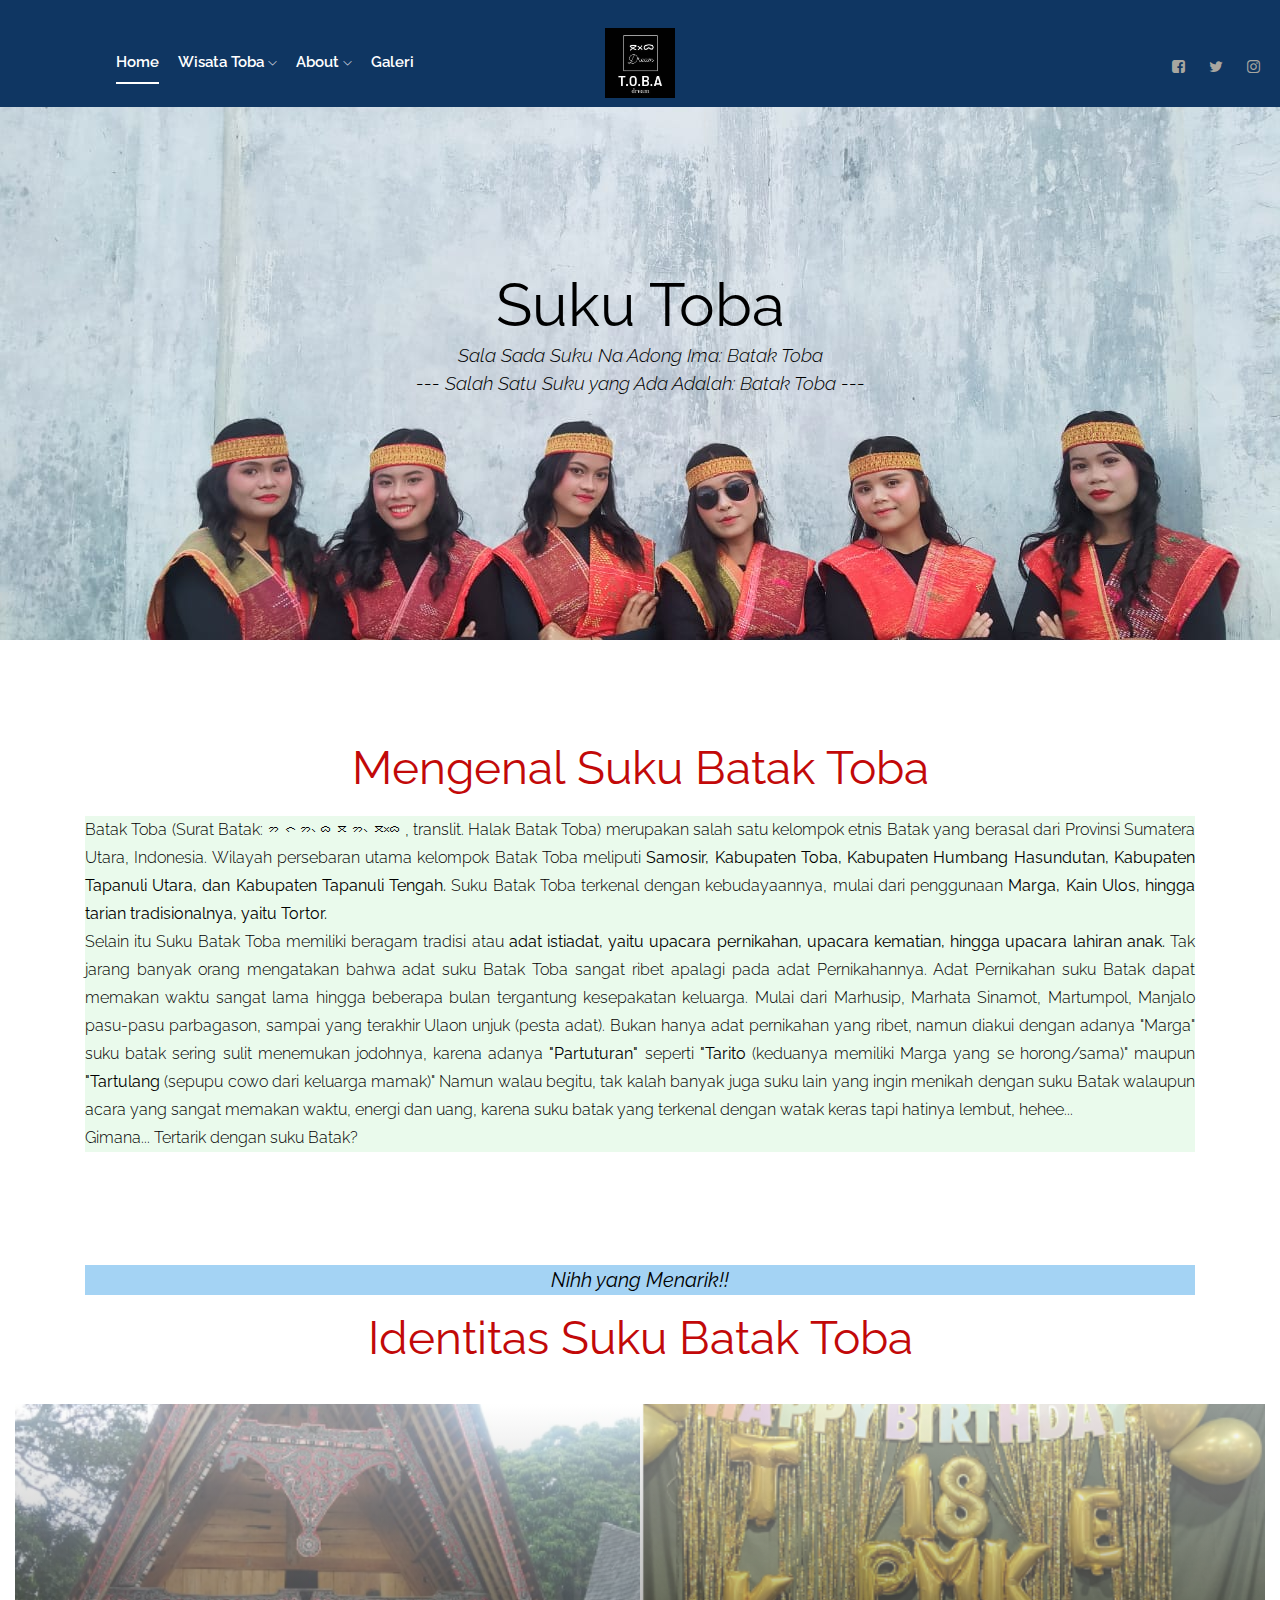
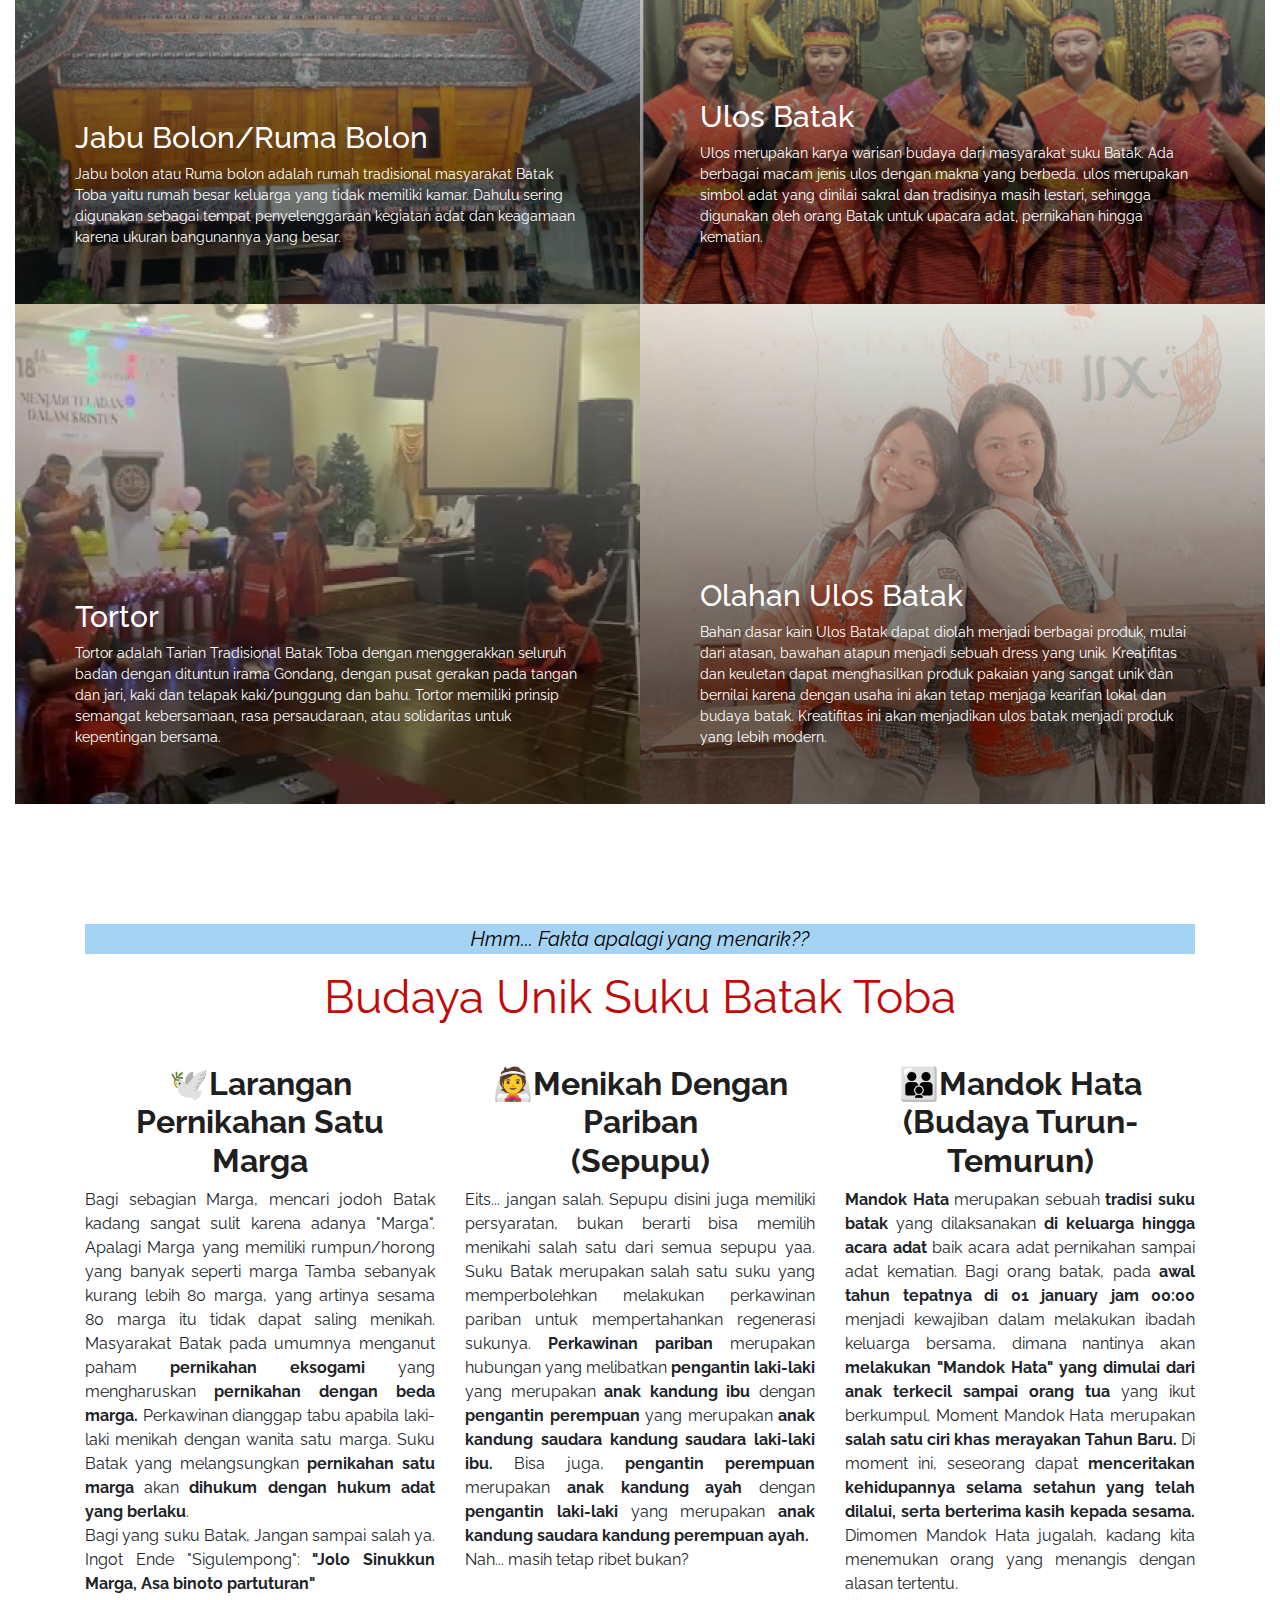
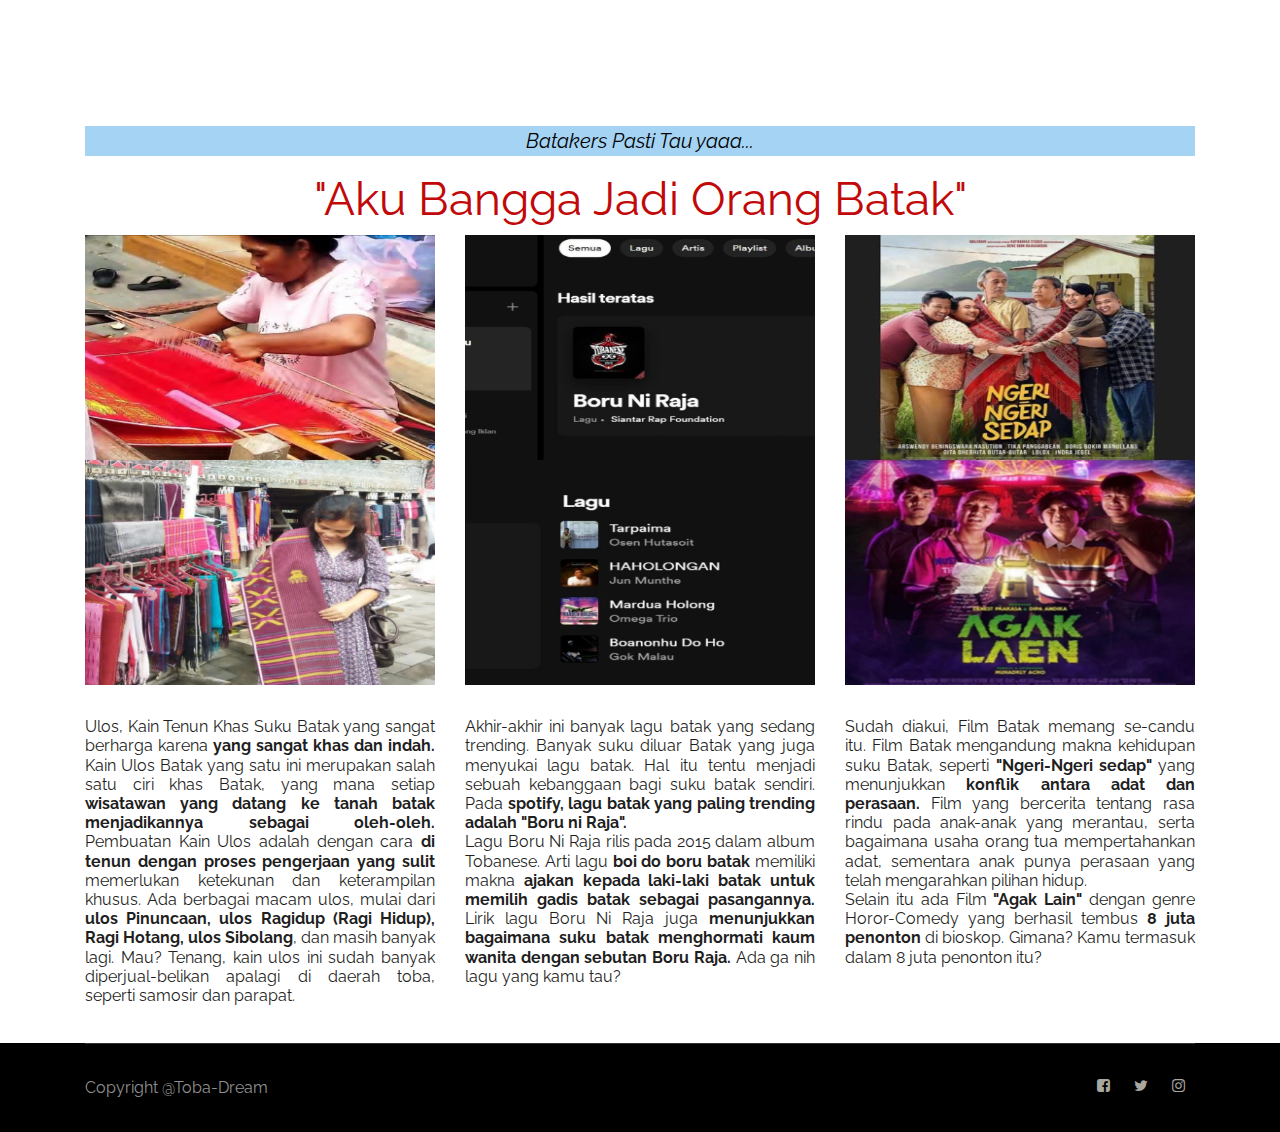
<file: suku.html>
<!doctype html>
<html class="no-js" lang="zxx">

<head>
    <meta charset="utf-8">
    <meta http-equiv="x-ua-compatible" content="ie=edge">
    <title>Toba Dream</title>
    <meta name="description" content="">
    <meta name="viewport" content="width=device-width, initial-scale=1">

    <!-- <link rel="manifest" href="site.webmanifest"> -->
    <link rel="shortcut icon" type="image/x-icon" href="img/favicon.png">
    <!-- Place favicon.ico in the root directory -->

    <!-- CSS here -->
    <link rel="stylesheet" href="css/bootstrap.min.css">
    <link rel="stylesheet" href="css/owl.carousel.min.css">
    <link rel="stylesheet" href="css/magnific-popup.css">
    <link rel="stylesheet" href="css/font-awesome.min.css">
    <link rel="stylesheet" href="css/themify-icons.css">
    <link rel="stylesheet" href="css/nice-select.css">
    <link rel="stylesheet" href="css/flaticon.css">
    <link rel="stylesheet" href="css/gijgo.css">
    <link rel="stylesheet" href="css/animate.css">
    <link rel="stylesheet" href="css/slicknav.css">
    <link rel="stylesheet" href="css/style.css">
    <!-- <link rel="stylesheet" href="css/responsive.css"> -->
</head>

<body>
    <header>
        <div class="header-area ">
            <div id="sticky-header" class="main-header-area">
                <div class="container-fluid p-0">
                    <div class="row align-items-center no-gutters">
                        <div class="col-xl-5 col-lg-6">
                            <div class="main-menu  d-none d-lg-block">
                                <nav>
                                    <ul id="navigation">
                                        <li><a class="active" href="index.html">home</a></li>
                                        <li><a href="#">Wisata Toba <i class="ti-angle-down"></i></a>
                                            <ul class="submenu">
                                                <li><a href="danau-toba.html">Danau Toba</a></li>
                                                <li><a href="patung_yesus.html">Patung Yesus</a></li>
                                            </ul>
                                        </li>
                                        <li><a href="#">About <i class="ti-angle-down"></i></a>
                                            <ul class="submenu">
                                                <li><a href="suku.html">Suku</a></li>
                                                <li><a href="kuliner.html">Kuliner</a></li>
                                            </ul>
                                        </li>
                                        <li><a href="Galeri.html">Galeri</a></li>
                                    </ul>
                                </nav>
                            </div>
                        </div>
                        <div class="col-xl-2 col-lg-2">
                            <div class="logo-img">
                                <a href="index.html">
                                    <img src="img/logo.png" alt="" style="width: 70px; height: 70px; margin-bottom: 8px;">
                                </a>
                            </div>
                        </div>
                        <div class="col-xl-5 col-lg-4 d-none d-lg-block">
                            <div class="book_room">
                                <div class="socail_links">
                                    <ul>
                                        <li>
                                            <a href="#">
                                                <i class="fa fa-facebook-square"></i>
                                            </a>
                                        </li>
                                        <li>
                                            <a href="#">
                                                <i class="fa fa-twitter"></i>
                                            </a>
                                        </li>
                                        <li>
                                            <a href="#">
                                                <i class="fa fa-instagram"></i>
                                            </a>
                                        </li>
                                    </ul>
                                </div>
                            </div>
                        </div>
                        <div class="col-12">
                            <div class="mobile_menu d-block d-lg-none"></div>
                        </div>
                    </div>
                </div>
            </div>
        </div>
    </header>
    <!-- header-end -->


    <!-- banner suku start -->
    <div class="bradcam_area breadcam_bg_3" style="background-color: rgba(245, 245, 245, 0.258);">
        <h3 style="color: black; ">Suku Toba</h3>
        <p style="color: black; font: bold; font-size: larger; font-style:oblique;">Sala Sada Suku Na Adong Ima: Batak Toba <br>
            --- Salah Satu Suku yang Ada Adalah: Batak Toba ---</p>
    </div>
    <!-- banner suku end -->


    <!-- tentang suku batak start -->
    <div class="container" style="margin-top: 100px;">
        <div class="about_info" >
            <div class="section_title mb-20px" style="text-align: center;">
                <h3 style="color: rgb(194, 9, 9);">Mengenal Suku Batak Toba</h3>
            </div>
            <p style="color: black; text-align: justify; background-color: rgba(197, 241, 203, 0.37);">Batak Toba (Surat Batak: ᯂᯞᯂ᯲ ᯅᯖᯂ᯲ ᯖᯬᯅ, translit. Halak Batak Toba) merupakan salah satu kelompok etnis Batak yang berasal dari Provinsi Sumatera Utara, Indonesia. 
                Wilayah persebaran utama kelompok Batak Toba meliputi <strong> Samosir, Kabupaten Toba, Kabupaten Humbang Hasundutan, Kabupaten Tapanuli Utara, dan Kabupaten Tapanuli Tengah.</strong>
                Suku Batak Toba terkenal dengan kebudayaannya, mulai dari penggunaan <strong> Marga, Kain Ulos, hingga tarian tradisionalnya, yaitu Tortor.</strong> <br>
                Selain itu Suku Batak Toba memiliki beragam tradisi atau <strong>adat istiadat, yaitu upacara pernikahan, upacara kematian, hingga upacara lahiran anak.</strong>
                Tak jarang banyak orang mengatakan bahwa adat suku Batak Toba sangat ribet apalagi pada adat Pernikahannya. Adat Pernikahan suku Batak dapat memakan waktu sangat lama hingga beberapa bulan tergantung kesepakatan keluarga. 
                Mulai dari Marhusip, Marhata Sinamot, Martumpol, Manjalo pasu-pasu parbagason, sampai yang terakhir Ulaon unjuk (pesta adat). Bukan hanya adat pernikahan yang ribet, namun diakui dengan adanya "Marga" suku batak sering sulit menemukan jodohnya, 
                karena adanya <strong>"Partuturan"</strong> seperti <strong>"Tarito</strong> (keduanya memiliki Marga yang se horong/sama)" maupun <strong>"Tartulang</strong> (sepupu cowo dari keluarga mamak)"
                Namun walau begitu, tak kalah banyak juga suku lain yang ingin menikah dengan suku Batak walaupun acara yang sangat memakan waktu, energi dan uang, karena suku batak yang terkenal dengan watak keras tapi hatinya lembut, hehee... <br>
                Gimana... Tertarik dengan suku Batak?</p>
        </div>
    </div>
    <!-- tentang suku batak end -->


    <!-- Mengenal Identitas suku batak -->
    <div class="features_room" style="margin-bottom: 100px;">
        <div class="container">
            <div class="row">
                <div class="col-xl-12">
                    <div class="section_title text-center mb-100" >
                        <span style="font-size: 20px; font-style:oblique; color: black; background-color: rgb(164, 211, 244);">Nihh yang Menarik!!</span>
                        <h3 style="color: rgb(194, 9, 9);">Identitas Suku Batak Toba</h3>
                    </div>
                </div>
            </div>
        </div>
        <div class="rooms_here" style="margin-top: 30px;">
            <div class="single_rooms">
                <div class="room_thumb">
                    <img src="img\content\jabuBatak.png" alt="" style=" height: 500px; " >
                    <div class="room_heading d-flex justify-content-between align-items-center">
                        <div class="room_heading_inner">
                            <h3>Jabu Bolon/Ruma Bolon</h3>
                            <span>Jabu bolon atau Ruma bolon adalah rumah tradisional masyarakat Batak Toba yaitu rumah besar keluarga yang tidak memiliki kamar. 
                                Dahulu sering digunakan sebagai tempat penyelenggaraan kegiatan adat dan keagamaan karena ukuran bangunannya yang besar. </span>
                        </div>
                        <!-- <a href="#" class="line-button">book now</a> -->
                    </div>
                </div>
            </div>
            <div class="single_rooms">
                <div class="room_thumb">
                    <img src="img\content\ulosBatak.png" alt="" style=" height: 500px;">
                    <div class="room_heading d-flex justify-content-between align-items-center">
                        <div class="room_heading_inner">
                            <h3>Ulos Batak</h3>
                            <span>Ulos merupakan karya warisan budaya dari masyarakat suku Batak. Ada berbagai macam jenis ulos dengan makna yang berbeda.
                                ulos merupakan simbol adat yang dinilai sakral dan tradisinya masih lestari, sehingga digunakan oleh orang Batak untuk upacara adat, pernikahan hingga kematian.
                            </span>
                        </div>
                        <!-- <a href="#" class="line-button">book now</a> -->
                    </div>
                </div>
            </div>
            <div class="single_rooms">
                <div class="room_thumb">
                    <img src="img\content\tortorBatak.png" alt="" style=" height: 500px;">
                    <div class="room_heading d-flex justify-content-between align-items-center">
                        <div class="room_heading_inner">
                            <h3>Tortor</h3>
                            <span>Tortor adalah Tarian Tradisional Batak Toba dengan menggerakkan seluruh badan dengan dituntun irama Gondang, 
                                dengan pusat gerakan pada tangan dan jari, kaki dan telapak kaki/punggung dan bahu. 
                                Tortor memiliki prinsip semangat kebersamaan, rasa persaudaraan, atau solidaritas untuk kepentingan bersama.</span>
                        </div>
                        <!-- <a href="#" class="line-button">book now</a> -->
                    </div>
                </div>
            </div>
            <div class="single_rooms">
                <div class="room_thumb">
                    <img src="img\content\olahanUlos.png" alt="" style=" height: 500px;">
                    <div class="room_heading d-flex justify-content-between align-items-center">
                        <div class="room_heading_inner">
                            <h3>Olahan Ulos Batak</h3>
                            <span>Bahan dasar kain Ulos Batak dapat diolah menjadi berbagai produk, mulai dari atasan, bawahan atapun menjadi sebuah dress yang unik. 
                                Kreatifitas dan keuletan dapat menghasilkan produk pakaian yang sangat unik dan bernilai karena dengan usaha ini akan tetap menjaga kearifan lokal dan budaya batak.
                                Kreatifitas ini akan menjadikan ulos batak menjadi produk yang lebih modern.
                            </span>
                        </div>
                        <!-- <a href="#" class="line-button">book now</a> -->
                    </div>
                </div>
            </div>
        </div>
    </div>
    <!-- Mengenal Identitas suku batak end -->


    <!-- fakta unik Batak -->
    <div class="offers_area padding_top" style="margin-bottom: 100px;">
        <div class="container">
            <div class="row">
                <div class="col-xl-12">
                    <div class="section_title text-center mb-100" >
                        <span style="font-size: 20px; font-style:oblique; color: black; background-color: rgb(164, 211, 244);">Hmm... Fakta apalagi yang menarik?? </span>
                        <h3 style="color: rgb(194, 9, 9);">Budaya Unik Suku Batak Toba</h3>
                    </div>
                </div>
            </div>
            <div class="row">
                <div class="col-xl-4 col-md-4">
                    <div class="single_offers">
                        <h3 style="font-weight: bold; font-size: xx-large; text-align: center;">🕊️Larangan Pernikahan Satu Marga</h3>
                        <li style="text-align:justify;">Bagi sebagian Marga, mencari jodoh Batak kadang sangat sulit karena adanya "Marga". 
                            Apalagi Marga yang memiliki rumpun/horong yang banyak seperti marga Tamba sebanyak kurang lebih 80 marga, yang artinya sesama 80 marga itu tidak dapat saling menikah.
                            Masyarakat Batak pada umumnya menganut paham <strong> pernikahan eksogami</strong> yang mengharuskan <strong>pernikahan dengan beda marga.</strong> 
                            Perkawinan dianggap tabu apabila laki-laki menikah dengan wanita satu marga. Suku Batak yang melangsungkan <strong>pernikahan satu marga</strong> akan <strong>dihukum dengan hukum adat yang berlaku</strong>. 
                            <br> Bagi yang suku Batak, Jangan sampai salah ya. Ingot Ende "Sigulempong": <strong>"Jolo Sinukkun Marga, Asa binoto partuturan"</strong>
                        </li>
                    </div>
                </div>
                <div class="col-xl-4 col-md-4">
                    <div class="single_offers">
                        <h3 style="font-weight: bold; font-size: xx-large; text-align: center;">👰Menikah Dengan Pariban <br> (Sepupu)</h3>
                        <li style="text-align:justify;">Eits... jangan salah. Sepupu disini juga memiliki persyaratan, bukan berarti bisa memilih menikahi salah satu dari semua sepupu yaa.
                            Suku Batak merupakan salah satu suku yang memperbolehkan melakukan perkawinan pariban untuk mempertahankan regenerasi sukunya. 
                            <strong>Perkawinan pariban</strong> merupakan hubungan yang melibatkan <strong>pengantin laki-laki</strong> yang merupakan <strong>anak kandung ibu</strong> dengan <strong>pengantin perempuan</strong> 
                            yang merupakan <strong>anak kandung saudara kandung saudara laki-laki ibu.</strong> Bisa juga, <strong>pengantin perempuan</strong> merupakan <strong>anak kandung ayah</strong> dengan <strong>pengantin laki-laki</strong> yang merupakan 
                            <strong>anak kandung saudara kandung perempuan ayah.</strong> <br>
                            Nah... masih tetap ribet bukan? 
                        </li>
                    </div>
                </div>
                <div class="col-xl-4 col-md-4">
                    <div class="single_offers">
                        <h3 style="font-weight: bold; font-size: xx-large; text-align: center;">👪Mandok Hata <br> (Budaya Turun-Temurun)</h3>
                        <li style="text-align:justify;"><strong>Mandok Hata</strong> merupakan sebuah <strong>tradisi suku batak</strong> yang dilaksanakan <strong>di keluarga hingga acara adat</strong> baik acara adat pernikahan sampai adat kematian. 
                            Bagi orang batak, pada <strong>awal tahun tepatnya di 01 january jam 00:00</strong> menjadi kewajiban dalam melakukan ibadah keluarga bersama, dimana nantinya akan <strong>melakukan "Mandok Hata" yang dimulai dari anak terkecil sampai orang tua</strong> yang ikut berkumpul.
                            Moment Mandok Hata merupakan <strong>salah satu ciri khas merayakan Tahun Baru.</strong> Di moment ini, seseorang dapat <strong>menceritakan kehidupannya selama setahun yang telah dilalui, serta berterima kasih kepada sesama.</strong> 
                            Dimomen Mandok Hata jugalah, kadang kita menemukan orang yang menangis dengan alasan tertentu.                     
                        </li>
                    </div>
                </div>
            </div>
        </div>
    </div>
    <!-- fakta unik Batak end -->


    <!-- produk kebanggaan suku batak start -->
    <div class="offers_area">
        <div class="container">
            <div class="row">
                <div class="col-xl-12">
                    <div class="section_title text-center mb-100">
                        <span style="font-size: 20px; font-style:oblique; color: black; background-color: rgb(164, 211, 244);">Batakers Pasti Tau yaaa...</span>
                        <h3 style="color: rgb(194, 9, 9);">"Aku Bangga Jadi Orang Batak"</h3>
                    </div>
                </div>
            </div>
            <div class="row" style="font-style:normal;">
                <div class="col-xl-4 col-md-4">
                    <div class="single_offers">
                        <div class="about_thumb">
                            <img src="img\content\tenun.png" alt="" style="width: 100%; height: 450px;">
                        </div>
                        <h3 style="font-size: 16px; text-align: justify;"> Ulos, Kain Tenun Khas Suku Batak yang sangat berharga karena <strong> yang sangat khas dan indah.</strong> 
                            Kain Ulos Batak yang satu ini merupakan salah satu ciri khas Batak, yang mana setiap <strong>wisatawan yang datang ke tanah batak menjadikannya sebagai oleh-oleh.</strong>
                            Pembuatan Kain Ulos adalah dengan cara <strong>di tenun dengan proses pengerjaan yang sulit</strong> memerlukan ketekunan dan keterampilan khusus. 
                            Ada berbagai macam ulos, mulai dari <strong>ulos Pinuncaan, ulos Ragidup (Ragi Hidup), Ragi Hotang, ulos Sibolang</strong>, dan masih banyak lagi.
                            Mau? Tenang, kain ulos ini sudah banyak diperjual-belikan apalagi di daerah toba, seperti samosir dan parapat.
                        </h3>
                    </div>
                </div>
                <div class="col-xl-4 col-md-4">
                    <div class="single_offers">
                        <div class="about_thumb">
                            <img src="img\content\lagubatak.png" alt="" style="width: 100%; height: 450px;">
                        </div>
                        <h3 style="font-size: 16px; text-align: justify;">Akhir-akhir ini banyak lagu batak yang sedang trending. Banyak suku diluar Batak yang juga menyukai lagu batak. Hal itu tentu menjadi sebuah kebanggaan bagi suku batak sendiri. 
                            Pada <strong>spotify, lagu batak yang paling trending adalah "Boru ni Raja".</strong>
                            <br>Lagu Boru Ni Raja rilis pada 2015 dalam album Tobanese. Arti lagu <strong> boi do boru batak </strong> memiliki makna <strong>ajakan kepada laki-laki batak untuk memilih gadis batak sebagai pasangannya.</strong>
                            Lirik lagu Boru Ni Raja juga <strong>menunjukkan bagaimana suku batak menghormati kaum wanita dengan sebutan Boru Raja.</strong> Ada ga nih lagu yang kamu tau?
                        </h3>
                    </div>
                </div>
                <div class="col-xl-4 col-md-4">
                    <div class="single_offers">
                        <div class="about_thumb">
                            <img src="img\content\filmbatak.png" alt="" style="width: 100%; height: 450px;">
                        </div>
                        <h3 style="font-size: 16px; text-align: justify;">
                            Sudah diakui, Film Batak memang se-candu itu. Film Batak mengandung makna kehidupan suku Batak, seperti <strong>"Ngeri-Ngeri sedap"</strong> yang menunjukkan <strong>konflik antara adat dan perasaan.</strong>
                            Film yang bercerita tentang rasa rindu pada anak-anak yang merantau, serta bagaimana usaha orang tua mempertahankan adat, sementara anak punya perasaan yang telah mengarahkan pilihan hidup.<br>
                            Selain itu ada Film <strong>"Agak Lain"</strong> dengan genre Horor-Comedy yang berhasil tembus<strong> 8 juta penonton</strong> di bioskop. Gimana? Kamu termasuk dalam 8 juta penonton itu?
                        </h3>
                    </div>
                </div>
            </div>
            
        </div>
    </div>
    <!-- produk kebanggaan suku batak end -->


    <!-- footer start -->
    <footer class="footer">
        <div class="copy-right_text">
            <div class="container">
                <div class="footer_border"></div>
                <div class="row">
                    <div class="col-xl-8 col-md-7 col-lg-9">
                        <p class="copy_right" style="text-align: left;">
                            Copyright @Toba-Dream </a>
                    </div>
                    <div class="col-xl-4 col-md-5 col-lg-3">
                        <div class="socail_links">
                            <ul>
                                <li>
                                    <a href="#">
                                        <i class="fa fa-facebook-square"></i>
                                    </a>
                                </li>
                                <li>
                                    <a href="#">
                                        <i class="fa fa-twitter"></i>
                                    </a>
                                </li>
                                <li>
                                    <a href="#">
                                        <i class="fa fa-instagram"></i>
                                    </a>
                                </li>
                            </ul>
                        </div>
                    </div>
                </div>
            </div>
        </div>
    </footer>
    <!-- footer end -->
    
    <!-- JS here -->
    <script src="js/vendor/modernizr-3.5.0.min.js"></script>
    <script src="js/vendor/jquery-1.12.4.min.js"></script>
    <script src="js/popper.min.js"></script>
    <script src="js/bootstrap.min.js"></script>
    <script src="js/owl.carousel.min.js"></script>
    <script src="js/isotope.pkgd.min.js"></script>
    <script src="js/ajax-form.js"></script>
    <script src="js/waypoints.min.js"></script>
    <script src="js/jquery.counterup.min.js"></script>
    <script src="js/imagesloaded.pkgd.min.js"></script>
    <script src="js/scrollIt.js"></script>
    <script src="js/jquery.scrollUp.min.js"></script>
    <script src="js/wow.min.js"></script>
    <script src="js/nice-select.min.js"></script>
    <script src="js/jquery.slicknav.min.js"></script>
    <script src="js/jquery.magnific-popup.min.js"></script>
    <script src="js/plugins.js"></script>
    <script src="js/gijgo.min.js"></script>

    <!--contact js-->
    <script src="js/contact.js"></script>
    <script src="js/jquery.ajaxchimp.min.js"></script>
    <script src="js/jquery.form.js"></script>
    <script src="js/jquery.validate.min.js"></script>
    <script src="js/mail-script.js"></script>

    <script src="js/main.js"></script>
    <script>
        $('#datepicker').datepicker({
            iconsLibrary: 'fontawesome',
            icons: {
             rightIcon: '<span class="fa fa-caret-down"></span>'
         }
        });
        $('#datepicker2').datepicker({
            iconsLibrary: 'fontawesome',
            icons: {
             rightIcon: '<span class="fa fa-caret-down"></span>'
         }

        });
    </script>
</body>
</html>
</file>
<file: css/themify-icons.css>
@font-face {
	font-family: 'themify';
	src:url('../fonts/themify.eot?-fvbane');
	src:url('../fonts/themify.eot?#iefix-fvbane') format('embedded-opentype'),
		url('../fonts/themify.woff?-fvbane') format('woff'),
		url('../fonts/themify.ttf?-fvbane') format('truetype'),
		url('../fonts/themify.svg?-fvbane#themify') format('svg');
	font-weight: normal;
	font-style: normal;
}

[class^="ti-"], [class*=" ti-"] {
	font-family: 'themify';
	/* speak: none; */
	font-style: normal;
	font-weight: normal;
	font-variant: normal;
	text-transform: none;
	line-height: 1;

	/* Better Font Rendering =========== */
	-webkit-font-smoothing: antialiased;
	-moz-osx-font-smoothing: grayscale;
}

.ti-wand:before {
	content: "\e600";
}
.ti-volume:before {
	content: "\e601";
}
.ti-user:before {
	content: "\e602";
}
.ti-unlock:before {
	content: "\e603";
}
.ti-unlink:before {
	content: "\e604";
}
.ti-trash:before {
	content: "\e605";
}
.ti-thought:before {
	content: "\e606";
}
.ti-target:before {
	content: "\e607";
}
.ti-tag:before {
	content: "\e608";
}
.ti-tablet:before {
	content: "\e609";
}
.ti-star:before {
	content: "\e60a";
}
.ti-spray:before {
	content: "\e60b";
}
.ti-signal:before {
	content: "\e60c";
}
.ti-shopping-cart:before {
	content: "\e60d";
}
.ti-shopping-cart-full:before {
	content: "\e60e";
}
.ti-settings:before {
	content: "\e60f";
}
.ti-search:before {
	content: "\e610";
}
.ti-zoom-in:before {
	content: "\e611";
}
.ti-zoom-out:before {
	content: "\e612";
}
.ti-cut:before {
	content: "\e613";
}
.ti-ruler:before {
	content: "\e614";
}
.ti-ruler-pencil:before {
	content: "\e615";
}
.ti-ruler-alt:before {
	content: "\e616";
}
.ti-bookmark:before {
	content: "\e617";
}
.ti-bookmark-alt:before {
	content: "\e618";
}
.ti-reload:before {
	content: "\e619";
}
.ti-plus:before {
	content: "\e61a";
}
.ti-pin:before {
	content: "\e61b";
}
.ti-pencil:before {
	content: "\e61c";
}
.ti-pencil-alt:before {
	content: "\e61d";
}
.ti-paint-roller:before {
	content: "\e61e";
}
.ti-paint-bucket:before {
	content: "\e61f";
}
.ti-na:before {
	content: "\e620";
}
.ti-mobile:before {
	content: "\e621";
}
.ti-minus:before {
	content: "\e622";
}
.ti-medall:before {
	content: "\e623";
}
.ti-medall-alt:before {
	content: "\e624";
}
.ti-marker:before {
	content: "\e625";
}
.ti-marker-alt:before {
	content: "\e626";
}
.ti-arrow-up:before {
	content: "\e627";
}
.ti-arrow-right:before {
	content: "\e628";
}
.ti-arrow-left:before {
	content: "\e629";
}
.ti-arrow-down:before {
	content: "\e62a";
}
.ti-lock:before {
	content: "\e62b";
}
.ti-location-arrow:before {
	content: "\e62c";
}
.ti-link:before {
	content: "\e62d";
}
.ti-layout:before {
	content: "\e62e";
}
.ti-layers:before {
	content: "\e62f";
}
.ti-layers-alt:before {
	content: "\e630";
}
.ti-key:before {
	content: "\e631";
}
.ti-import:before {
	content: "\e632";
}
.ti-image:before {
	content: "\e633";
}
.ti-heart:before {
	content: "\e634";
}
.ti-heart-broken:before {
	content: "\e635";
}
.ti-hand-stop:before {
	content: "\e636";
}
.ti-hand-open:before {
	content: "\e637";
}
.ti-hand-drag:before {
	content: "\e638";
}
.ti-folder:before {
	content: "\e639";
}
.ti-flag:before {
	content: "\e63a";
}
.ti-flag-alt:before {
	content: "\e63b";
}
.ti-flag-alt-2:before {
	content: "\e63c";
}
.ti-eye:before {
	content: "\e63d";
}
.ti-export:before {
	content: "\e63e";
}
.ti-exchange-vertical:before {
	content: "\e63f";
}
.ti-desktop:before {
	content: "\e640";
}
.ti-cup:before {
	content: "\e641";
}
.ti-crown:before {
	content: "\e642";
}
.ti-comments:before {
	content: "\e643";
}
.ti-comment:before {
	content: "\e644";
}
.ti-comment-alt:before {
	content: "\e645";
}
.ti-close:before {
	content: "\e646";
}
.ti-clip:before {
	content: "\e647";
}
.ti-angle-up:before {
	content: "\e648";
}
.ti-angle-right:before {
	content: "\e649";
}
.ti-angle-left:before {
	content: "\e64a";
}
.ti-angle-down:before {
	content: "\e64b";
}
.ti-check:before {
	content: "\e64c";
}
.ti-check-box:before {
	content: "\e64d";
}
.ti-camera:before {
	content: "\e64e";
}
.ti-announcement:before {
	content: "\e64f";
}
.ti-brush:before {
	content: "\e650";
}
.ti-briefcase:before {
	content: "\e651";
}
.ti-bolt:before {
	content: "\e652";
}
.ti-bolt-alt:before {
	content: "\e653";
}
.ti-blackboard:before {
	content: "\e654";
}
.ti-bag:before {
	content: "\e655";
}
.ti-move:before {
	content: "\e656";
}
.ti-arrows-vertical:before {
	content: "\e657";
}
.ti-arrows-horizontal:before {
	content: "\e658";
}
.ti-fullscreen:before {
	content: "\e659";
}
.ti-arrow-top-right:before {
	content: "\e65a";
}
.ti-arrow-top-left:before {
	content: "\e65b";
}
.ti-arrow-circle-up:before {
	content: "\e65c";
}
.ti-arrow-circle-right:before {
	content: "\e65d";
}
.ti-arrow-circle-left:before {
	content: "\e65e";
}
.ti-arrow-circle-down:before {
	content: "\e65f";
}
.ti-angle-double-up:before {
	content: "\e660";
}
.ti-angle-double-right:before {
	content: "\e661";
}
.ti-angle-double-left:before {
	content: "\e662";
}
.ti-angle-double-down:before {
	content: "\e663";
}
.ti-zip:before {
	content: "\e664";
}
.ti-world:before {
	content: "\e665";
}
.ti-wheelchair:before {
	content: "\e666";
}
.ti-view-list:before {
	content: "\e667";
}
.ti-view-list-alt:before {
	content: "\e668";
}
.ti-view-grid:before {
	content: "\e669";
}
.ti-uppercase:before {
	content: "\e66a";
}
.ti-upload:before {
	content: "\e66b";
}
.ti-underline:before {
	content: "\e66c";
}
.ti-truck:before {
	content: "\e66d";
}
.ti-timer:before {
	content: "\e66e";
}
.ti-ticket:before {
	content: "\e66f";
}
.ti-thumb-up:before {
	content: "\e670";
}
.ti-thumb-down:before {
	content: "\e671";
}
.ti-text:before {
	content: "\e672";
}
.ti-stats-up:before {
	content: "\e673";
}
.ti-stats-down:before {
	content: "\e674";
}
.ti-split-v:before {
	content: "\e675";
}
.ti-split-h:before {
	content: "\e676";
}
.ti-smallcap:before {
	content: "\e677";
}
.ti-shine:before {
	content: "\e678";
}
.ti-shift-right:before {
	content: "\e679";
}
.ti-shift-left:before {
	content: "\e67a";
}
.ti-shield:before {
	content: "\e67b";
}
.ti-notepad:before {
	content: "\e67c";
}
.ti-server:before {
	content: "\e67d";
}
.ti-quote-right:before {
	content: "\e67e";
}
.ti-quote-left:before {
	content: "\e67f";
}
.ti-pulse:before {
	content: "\e680";
}
.ti-printer:before {
	content: "\e681";
}
.ti-power-off:before {
	content: "\e682";
}
.ti-plug:before {
	content: "\e683";
}
.ti-pie-chart:before {
	content: "\e684";
}
.ti-paragraph:before {
	content: "\e685";
}
.ti-panel:before {
	content: "\e686";
}
.ti-package:before {
	content: "\e687";
}
.ti-music:before {
	content: "\e688";
}
.ti-music-alt:before {
	content: "\e689";
}
.ti-mouse:before {
	content: "\e68a";
}
.ti-mouse-alt:before {
	content: "\e68b";
}
.ti-money:before {
	content: "\e68c";
}
.ti-microphone:before {
	content: "\e68d";
}
.ti-menu:before {
	content: "\e68e";
}
.ti-menu-alt:before {
	content: "\e68f";
}
.ti-map:before {
	content: "\e690";
}
.ti-map-alt:before {
	content: "\e691";
}
.ti-loop:before {
	content: "\e692";
}
.ti-location-pin:before {
	content: "\e693";
}
.ti-list:before {
	content: "\e694";
}
.ti-light-bulb:before {
	content: "\e695";
}
.ti-Italic:before {
	content: "\e696";
}
.ti-info:before {
	content: "\e697";
}
.ti-infinite:before {
	content: "\e698";
}
.ti-id-badge:before {
	content: "\e699";
}
.ti-hummer:before {
	content: "\e69a";
}
.ti-home:before {
	content: "\e69b";
}
.ti-help:before {
	content: "\e69c";
}
.ti-headphone:before {
	content: "\e69d";
}
.ti-harddrives:before {
	content: "\e69e";
}
.ti-harddrive:before {
	content: "\e69f";
}
.ti-gift:before {
	content: "\e6a0";
}
.ti-game:before {
	content: "\e6a1";
}
.ti-filter:before {
	content: "\e6a2";
}
.ti-files:before {
	content: "\e6a3";
}
.ti-file:before {
	content: "\e6a4";
}
.ti-eraser:before {
	content: "\e6a5";
}
.ti-envelope:before {
	content: "\e6a6";
}
.ti-download:before {
	content: "\e6a7";
}
.ti-direction:before {
	content: "\e6a8";
}
.ti-direction-alt:before {
	content: "\e6a9";
}
.ti-dashboard:before {
	content: "\e6aa";
}
.ti-control-stop:before {
	content: "\e6ab";
}
.ti-control-shuffle:before {
	content: "\e6ac";
}
.ti-control-play:before {
	content: "\e6ad";
}
.ti-control-pause:before {
	content: "\e6ae";
}
.ti-control-forward:before {
	content: "\e6af";
}
.ti-control-backward:before {
	content: "\e6b0";
}
.ti-cloud:before {
	content: "\e6b1";
}
.ti-cloud-up:before {
	content: "\e6b2";
}
.ti-cloud-down:before {
	content: "\e6b3";
}
.ti-clipboard:before {
	content: "\e6b4";
}
.ti-car:before {
	content: "\e6b5";
}
.ti-calendar:before {
	content: "\e6b6";
}
.ti-book:before {
	content: "\e6b7";
}
.ti-bell:before {
	content: "\e6b8";
}
.ti-basketball:before {
	content: "\e6b9";
}
.ti-bar-chart:before {
	content: "\e6ba";
}
.ti-bar-chart-alt:before {
	content: "\e6bb";
}
.ti-back-right:before {
	content: "\e6bc";
}
.ti-back-left:before {
	content: "\e6bd";
}
.ti-arrows-corner:before {
	content: "\e6be";
}
.ti-archive:before {
	content: "\e6bf";
}
.ti-anchor:before {
	content: "\e6c0";
}
.ti-align-right:before {
	content: "\e6c1";
}
.ti-align-left:before {
	content: "\e6c2";
}
.ti-align-justify:before {
	content: "\e6c3";
}
.ti-align-center:before {
	content: "\e6c4";
}
.ti-alert:before {
	content: "\e6c5";
}
.ti-alarm-clock:before {
	content: "\e6c6";
}
.ti-agenda:before {
	content: "\e6c7";
}
.ti-write:before {
	content: "\e6c8";
}
.ti-window:before {
	content: "\e6c9";
}
.ti-widgetized:before {
	content: "\e6ca";
}
.ti-widget:before {
	content: "\e6cb";
}
.ti-widget-alt:before {
	content: "\e6cc";
}
.ti-wallet:before {
	content: "\e6cd";
}
.ti-video-clapper:before {
	content: "\e6ce";
}
.ti-video-camera:before {
	content: "\e6cf";
}
.ti-vector:before {
	content: "\e6d0";
}
.ti-themify-logo:before {
	content: "\e6d1";
}
.ti-themify-favicon:before {
	content: "\e6d2";
}
.ti-themify-favicon-alt:before {
	content: "\e6d3";
}
.ti-support:before {
	content: "\e6d4";
}
.ti-stamp:before {
	content: "\e6d5";
}
.ti-split-v-alt:before {
	content: "\e6d6";
}
.ti-slice:before {
	content: "\e6d7";
}
.ti-shortcode:before {
	content: "\e6d8";
}
.ti-shift-right-alt:before {
	content: "\e6d9";
}
.ti-shift-left-alt:before {
	content: "\e6da";
}
.ti-ruler-alt-2:before {
	content: "\e6db";
}
.ti-receipt:before {
	content: "\e6dc";
}
.ti-pin2:before {
	content: "\e6dd";
}
.ti-pin-alt:before {
	content: "\e6de";
}
.ti-pencil-alt2:before {
	content: "\e6df";
}
.ti-palette:before {
	content: "\e6e0";
}
.ti-more:before {
	content: "\e6e1";
}
.ti-more-alt:before {
	content: "\e6e2";
}
.ti-microphone-alt:before {
	content: "\e6e3";
}
.ti-magnet:before {
	content: "\e6e4";
}
.ti-line-double:before {
	content: "\e6e5";
}
.ti-line-dotted:before {
	content: "\e6e6";
}
.ti-line-dashed:before {
	content: "\e6e7";
}
.ti-layout-width-full:before {
	content: "\e6e8";
}
.ti-layout-width-default:before {
	content: "\e6e9";
}
.ti-layout-width-default-alt:before {
	content: "\e6ea";
}
.ti-layout-tab:before {
	content: "\e6eb";
}
.ti-layout-tab-window:before {
	content: "\e6ec";
}
.ti-layout-tab-v:before {
	content: "\e6ed";
}
.ti-layout-tab-min:before {
	content: "\e6ee";
}
.ti-layout-slider:before {
	content: "\e6ef";
}
.ti-layout-slider-alt:before {
	content: "\e6f0";
}
.ti-layout-sidebar-right:before {
	content: "\e6f1";
}
.ti-layout-sidebar-none:before {
	content: "\e6f2";
}
.ti-layout-sidebar-left:before {
	content: "\e6f3";
}
.ti-layout-placeholder:before {
	content: "\e6f4";
}
.ti-layout-menu:before {
	content: "\e6f5";
}
.ti-layout-menu-v:before {
	content: "\e6f6";
}
.ti-layout-menu-separated:before {
	content: "\e6f7";
}
.ti-layout-menu-full:before {
	content: "\e6f8";
}
.ti-layout-media-right-alt:before {
	content: "\e6f9";
}
.ti-layout-media-right:before {
	content: "\e6fa";
}
.ti-layout-media-overlay:before {
	content: "\e6fb";
}
.ti-layout-media-overlay-alt:before {
	content: "\e6fc";
}
.ti-layout-media-overlay-alt-2:before {
	content: "\e6fd";
}
.ti-layout-media-left-alt:before {
	content: "\e6fe";
}
.ti-layout-media-left:before {
	content: "\e6ff";
}
.ti-layout-media-center-alt:before {
	content: "\e700";
}
.ti-layout-media-center:before {
	content: "\e701";
}
.ti-layout-list-thumb:before {
	content: "\e702";
}
.ti-layout-list-thumb-alt:before {
	content: "\e703";
}
.ti-layout-list-post:before {
	content: "\e704";
}
.ti-layout-list-large-image:before {
	content: "\e705";
}
.ti-layout-line-solid:before {
	content: "\e706";
}
.ti-layout-grid4:before {
	content: "\e707";
}
.ti-layout-grid3:before {
	content: "\e708";
}
.ti-layout-grid2:before {
	content: "\e709";
}
.ti-layout-grid2-thumb:before {
	content: "\e70a";
}
.ti-layout-cta-right:before {
	content: "\e70b";
}
.ti-layout-cta-left:before {
	content: "\e70c";
}
.ti-layout-cta-center:before {
	content: "\e70d";
}
.ti-layout-cta-btn-right:before {
	content: "\e70e";
}
.ti-layout-cta-btn-left:before {
	content: "\e70f";
}
.ti-layout-column4:before {
	content: "\e710";
}
.ti-layout-column3:before {
	content: "\e711";
}
.ti-layout-column2:before {
	content: "\e712";
}
.ti-layout-accordion-separated:before {
	content: "\e713";
}
.ti-layout-accordion-merged:before {
	content: "\e714";
}
.ti-layout-accordion-list:before {
	content: "\e715";
}
.ti-ink-pen:before {
	content: "\e716";
}
.ti-info-alt:before {
	content: "\e717";
}
.ti-help-alt:before {
	content: "\e718";
}
.ti-headphone-alt:before {
	content: "\e719";
}
.ti-hand-point-up:before {
	content: "\e71a";
}
.ti-hand-point-right:before {
	content: "\e71b";
}
.ti-hand-point-left:before {
	content: "\e71c";
}
.ti-hand-point-down:before {
	content: "\e71d";
}
.ti-gallery:before {
	content: "\e71e";
}
.ti-face-smile:before {
	content: "\e71f";
}
.ti-face-sad:before {
	content: "\e720";
}
.ti-credit-card:before {
	content: "\e721";
}
.ti-control-skip-forward:before {
	content: "\e722";
}
.ti-control-skip-backward:before {
	content: "\e723";
}
.ti-control-record:before {
	content: "\e724";
}
.ti-control-eject:before {
	content: "\e725";
}
.ti-comments-smiley:before {
	content: "\e726";
}
.ti-brush-alt:before {
	content: "\e727";
}
.ti-youtube:before {
	content: "\e728";
}
.ti-vimeo:before {
	content: "\e729";
}
.ti-twitter:before {
	content: "\e72a";
}
.ti-time:before {
	content: "\e72b";
}
.ti-tumblr:before {
	content: "\e72c";
}
.ti-skype:before {
	content: "\e72d";
}
.ti-share:before {
	content: "\e72e";
}
.ti-share-alt:before {
	content: "\e72f";
}
.ti-rocket:before {
	content: "\e730";
}
.ti-pinterest:before {
	content: "\e731";
}
.ti-new-window:before {
	content: "\e732";
}
.ti-microsoft:before {
	content: "\e733";
}
.ti-list-ol:before {
	content: "\e734";
}
.ti-linkedin:before {
	content: "\e735";
}
.ti-layout-sidebar-2:before {
	content: "\e736";
}
.ti-layout-grid4-alt:before {
	content: "\e737";
}
.ti-layout-grid3-alt:before {
	content: "\e738";
}
.ti-layout-grid2-alt:before {
	content: "\e739";
}
.ti-layout-column4-alt:before {
	content: "\e73a";
}
.ti-layout-column3-alt:before {
	content: "\e73b";
}
.ti-layout-column2-alt:before {
	content: "\e73c";
}
.ti-instagram:before {
	content: "\e73d";
}
.ti-google:before {
	content: "\e73e";
}
.ti-github:before {
	content: "\e73f";
}
.ti-flickr:before {
	content: "\e740";
}
.ti-facebook:before {
	content: "\e741";
}
.ti-dropbox:before {
	content: "\e742";
}
.ti-dribbble:before {
	content: "\e743";
}
.ti-apple:before {
	content: "\e744";
}
.ti-android:before {
	content: "\e745";
}
.ti-save:before {
	content: "\e746";
}
.ti-save-alt:before {
	content: "\e747";
}
.ti-yahoo:before {
	content: "\e748";
}
.ti-wordpress:before {
	content: "\e749";
}
.ti-vimeo-alt:before {
	content: "\e74a";
}
.ti-twitter-alt:before {
	content: "\e74b";
}
.ti-tumblr-alt:before {
	content: "\e74c";
}
.ti-trello:before {
	content: "\e74d";
}
.ti-stack-overflow:before {
	content: "\e74e";
}
.ti-soundcloud:before {
	content: "\e74f";
}
.ti-sharethis:before {
	content: "\e750";
}
.ti-sharethis-alt:before {
	content: "\e751";
}
.ti-reddit:before {
	content: "\e752";
}
.ti-pinterest-alt:before {
	content: "\e753";
}
.ti-microsoft-alt:before {
	content: "\e754";
}
.ti-linux:before {
	content: "\e755";
}
.ti-jsfiddle:before {
	content: "\e756";
}
.ti-joomla:before {
	content: "\e757";
}
.ti-html5:before {
	content: "\e758";
}
.ti-flickr-alt:before {
	content: "\e759";
}
.ti-email:before {
	content: "\e75a";
}
.ti-drupal:before {
	content: "\e75b";
}
.ti-dropbox-alt:before {
	content: "\e75c";
}
.ti-css3:before {
	content: "\e75d";
}
.ti-rss:before {
	content: "\e75e";
}
.ti-rss-alt:before {
	content: "\e75f";
}
</file>
<file: css/nice-select.css>
.nice-select {
  -webkit-tap-highlight-color: transparent;
  background-color: #fff;
  border-radius: 5px;
  border: solid 1px #e8e8e8;
  box-sizing: border-box;
  clear: both;
  cursor: pointer;
  display: block;
  float: left;
  font-family: inherit;
  font-size: 14px;
  font-weight: normal;
  height: 42px;
  line-height: 40px;
  outline: none;
  padding-left: 18px;
  padding-right: 30px;
  position: relative;
  text-align: left !important;
  -webkit-transition: all 0.2s ease-in-out;
  transition: all 0.2s ease-in-out;
  -webkit-user-select: none;
     -moz-user-select: none;
      -ms-user-select: none;
          user-select: none;
  white-space: nowrap;
  width: auto; }
  .nice-select:hover {
    border-color: #dbdbdb; }
  .nice-select:active, .nice-select.open, .nice-select:focus {
    border-color: #999; }


  .nice-select.disabled {
    border-color: #ededed;
    color: #999;
    pointer-events: none; }
    .nice-select.disabled:after {
      border-color: #cccccc; }
  .nice-select.wide {
    width: 100%; }
    .nice-select.wide .list {
      left: 0 !important;
      right: 0 !important; }
  .nice-select.right {
    float: right; }
    .nice-select.right .list {
      left: auto;
      right: 0; }
  .nice-select.small {
    font-size: 12px;
    height: 36px;
    line-height: 34px; }
    .nice-select.small:after {
      height: 4px;
      width: 4px; }
    .nice-select.small .option {
      line-height: 34px;
      min-height: 34px; }
  .nice-select .list {
    background-color: #fff;
    border-radius: 5px;
    box-shadow: 0 0 0 1px rgba(68, 68, 68, 0.11);
    box-sizing: border-box;
    margin-top: 4px;
    opacity: 0;
    overflow: hidden;
    padding: 0;
    pointer-events: none;
    position: absolute;
    top: 100%;
    left: 0;
    -webkit-transform-origin: 50% 0;
        -ms-transform-origin: 50% 0;
            transform-origin: 50% 0;
    -webkit-transform: scale(0.75) translateY(-21px);
        -ms-transform: scale(0.75) translateY(-21px);
            transform: scale(0.75) translateY(-21px);
    -webkit-transition: all 0.2s cubic-bezier(0.5, 0, 0, 1.25), opacity 0.15s ease-out;
    transition: all 0.2s cubic-bezier(0.5, 0, 0, 1.25), opacity 0.15s ease-out;
    z-index: 9; }
    .nice-select .list:hover .option:not(:hover) {
      background-color: transparent !important; }
  .nice-select .option {
    cursor: pointer;
    font-weight: 400;
    line-height: 40px;
    list-style: none;
    min-height: 40px;
    outline: none;
    padding-left: 18px;
    padding-right: 29px;
    text-align: left;
    -webkit-transition: all 0.2s;
    transition: all 0.2s; }
    .nice-select .option:hover, .nice-select .option.focus, .nice-select .option.selected.focus {
      background-color: #f6f6f6; }
    .nice-select .option.selected {
      font-weight: bold; }
    .nice-select .option.disabled {
      background-color: transparent;
      color: #999;
      cursor: default; }

.no-csspointerevents .nice-select .list {
  display: none; }

.no-csspointerevents .nice-select.open .list {
  display: block; }





  /* ,,,,,,,,,,,,,,,, */


  .nice-select:after {
    content: "\e64b";
    display: block;
    height: 5px;
    margin-top: -5px;
    pointer-events: none;
    position: absolute;
    right: 30px;
    top: 8px;
    transition: all 0.15s ease-in-out;
    width: 5px;
    font-family: 'themify';
    color: #ddd; }

    .nice-select.open:after {
 }
    .nice-select.open .list {
      opacity: 1;
      pointer-events: auto;
      -webkit-transform: scale(1) translateY(0);
          -ms-transform: scale(1) translateY(0);
              transform: scale(1) translateY(0); }
</file>
<file: css/flaticon.css>
/*
  	Flaticon icon font: Flaticon
  	Creation date: 27/07/2019 08:27
  	*/

@font-face {
  font-family: "Flaticon";
  src: url("../fonts/Flaticon.eot");
  src: url("../fonts/Flaticon.eot?#iefix") format("embedded-opentype"),
       url("../fonts/Flaticon.woff2") format("woff2"),
       url("../fonts/Flaticon.woff") format("woff"),
       url("../fonts/Flaticon.ttf") format("truetype"),
       url("../fonts/Flaticon.svg#Flaticon") format("svg");
  font-weight: normal;
  font-style: normal;
}

@media screen and (-webkit-min-device-pixel-ratio:0) {
  @font-face {
    font-family: "Flaticon";
    src: url("../fonts/Flaticon.svg#Flaticon") format("svg");
  }
}

[class^="flaticon-"]:before, [class*=" flaticon-"]:before,
[class^="flaticon-"]:after, [class*=" flaticon-"]:after {   
  font-family: Flaticon;
font-style: normal;
}

.flaticon-left-arrow:before { content: "\f100"; }
.flaticon-right-arrow:before { content: "\f101"; }
.flaticon-play-button:before { content: "\f102"; }
.flaticon-quote:before { content: "\f103"; }
.flaticon-clock:before { content: "\f104"; }
.flaticon-world:before { content: "\f105"; }
.flaticon-mail:before { content: "\f106"; }
</file>
<file: css/gijgo.css>
.gj-button {
    background-color: #f5f5f5;
    border: 1px solid #ddd;
    color: #000;
    border-radius: 3px;
    padding: 6px 10px;
    cursor: pointer;
}

.gj-unselectable {
    -webkit-touch-callout: none;
    -webkit-user-select: none;
    -khtml-user-select: none;
    -moz-user-select: none;
    -ms-user-select: none;
    user-select: none;
}

.gj-row {
    display: -webkit-box;
    display: -ms-flexbox;
    display: flex;
    -ms-flex-wrap: wrap;
    flex-wrap: wrap;
}

.gj-margin-left-5 {
    margin-left: 5px;
}

.gj-margin-left-10 {
    margin-left: 10px;
}

.gj-width-full {
    width: 100%;
}

.gj-cursor-pointer {
    cursor: pointer;
}

.gj-text-align-center {
    text-align: center;
}

.gj-font-size-16 {
    font-size: 16px;
}

.gj-hidden {
    display: none;
}

/** Material Design */
.gj-button-md {
    background: 0 0;
    border: none;
    border-radius: 2px;
    color: rgba(0, 0, 0, 0.87);
    position: relative;
    height: 36px;
    margin: 0;
    min-width: 64px;
    padding: 0 16px;
    display: inline-block;
    font-family: "Roboto","Helvetica","Arial",sans-serif;
    font-size: 1rem;
    font-weight: 500;
    text-transform: uppercase;
    letter-spacing: 0;
    overflow: hidden;
    will-change: box-shadow;
    transition: box-shadow .2s cubic-bezier(.4,0,1,1),background-color .2s cubic-bezier(.4,0,.2,1),color .2s cubic-bezier(.4,0,.2,1);
    outline: none;
    cursor: pointer;
    text-decoration: none;
    text-align: center;
    line-height: 36px;
    vertical-align: middle;
    overflow: hidden;
    -webkit-user-select: none;
    -moz-user-select: none;
    -ms-user-select: none;
    user-select: none;
}

.gj-button-md:hover {
    background-color: rgba(158,158,158,.2);
}

.gj-button-md:disabled {
    color: rgba(0,0,0,.26);
    background: 0 0;
}

.gj-button-md .material-icons,
.gj-button-md .gj-icon {
    vertical-align: middle;
    /*font-size: 1.3rem;
    margin-right: 4px;*/
}

.gj-button-md.gj-button-md-icon {
    width: 24px;
    height: 31px;
    min-width: 24px;
    padding: 0px;
    display: table;
}

.gj-button-md.gj-button-md-icon .material-icons,
.gj-button-md.gj-button-md-icon .gj-icon {
    display: table-cell;
    margin-right: 0px;
    width: 24px;
    height: 24px;
}

.gj-button-md.active {
    background-color: rgba(158,158,158,.4);
}

.gj-button-md-group {
    position: relative;
    display: inline-block;
    vertical-align: middle;
}

.gj-textbox-md {
    border: none;
    border-bottom: 1px solid rgba(0,0,0,.42);
    display: block;
    font-family: "Helvetica","Arial",sans-serif;
    font-size: 16px;
    line-height: 16px;
    padding: 4px 0px;
    margin: 0;
    width: 100%;
    background: 0 0;
    text-align: left;
    color: rgba(0,0,0,.87);
}

.gj-textbox-md:focus,
.gj-textbox-md:active {
    border-bottom: 2px solid rgba(0,0,0,.42);
    outline: none;
}

.gj-textbox-md::placeholder {
    color: #8e8e8e;
}

.gj-textbox-md:-ms-input-placeholder {
    color: #8e8e8e;
}

.gj-textbox-md::-ms-input-placeholder {
    color: #8e8e8e;
}

.gj-md-spacer-24 {
    min-width: 24px;
    width: 24px;
    display: inline-block;
}

.gj-md-spacer-32 {
    min-width: 32px;
    width: 32px;
    display: inline-block;
}

.gj-modal {
    position: fixed;
    top: 0;
    right: 0;
    bottom: 0;
    left: 0;
    z-index: 1203;
    display: none;
    overflow: hidden;
    -webkit-overflow-scrolling: touch;
    outline: 0;
    background-color: rgba(0, 0, 0, 0.54118);
    transition: 200ms ease opacity;
    will-change: opacity;
}

/* List */
ul.gj-list li [data-role="wrapper"] {
    display: table;
    width: 100%;
}

ul.gj-list li [data-role="checkbox"] {
    display: table-cell;
    vertical-align:middle;
    text-align:center;
}

ul.gj-list li [data-role="image"] {
    display: table-cell;
    vertical-align:middle;
    text-align:center;
}

ul.gj-list li [data-role="display"] {
    display: table-cell;
    vertical-align:middle;
    cursor: pointer;
}

ul.gj-list li [data-role="display"]:empty:before {
  content: "\200b"; /* unicode zero width space character */
}

/* List - Bootstrap */
ul.gj-list-bootstrap {
    padding-left: 0px;
    margin-bottom: 0px;
}

ul.gj-list-bootstrap li {
    padding: 0px;
}

ul.gj-list-bootstrap li [data-role="wrapper"] {
    padding: 0px 10px;
}

ul.gj-list-bootstrap li [data-role="checkbox"] {
    width: 24px;
    padding: 3px;
}

ul.gj-list-bootstrap li [data-role="image"] {
    width: 24px;
    height: 24px;
}

ul.gj-list-bootstrap li [data-role="display"] {
    padding: 8px 0px 8px 4px;
}

.list-group-item.active ul li, .list-group-item.active:focus ul li, .list-group-item.active:hover ul li {
    text-shadow: none;
    color:initial;
}

/* List - Material Design */
ul.gj-list-md {
    padding: 0px;
    list-style: none;
    list-style-type: none;
    line-height: 24px;
    letter-spacing: 0;
    color: #616161; /* Gray 700 */
}

ul.gj-list-md li {
    display: list-item;
    list-style-type: none;
    padding: 0px;
    min-height: unset;
    box-sizing: border-box;
    align-items: center;
    cursor: default;
    overflow: hidden;

    font-family: "Roboto","Helvetica","Arial",sans-serif;
    font-size: 16px;
    font-weight: 400;
    letter-spacing: .04em;
    line-height: 1;
    
    -webkit-flex-direction: row;
    -ms-flex-direction: row;
    flex-direction: row;
    -webkit-flex-wrap: nowrap;
    -ms-flex-wrap: nowrap;
    flex-wrap: nowrap;
}

ul.gj-list-md li [data-role="checkbox"] {
    height: 24px;
    width: 24px;
}

ul.gj-list-md li [data-role="image"] {
    height: 24px;
    width: 24px;
}

ul.gj-list-md li [data-role="display"] {
    padding: 8px 0px 8px 5px;
    order: 0;
    flex-grow: 2;
    text-decoration: none;
    box-sizing: border-box;
    align-items: center;
    text-align: left;
    color: rgba(0,0,0,.87);
}

ul.gj-list-md li.disabled>[data-role="wrapper"]>[data-role="display"] {
    color: #9E9E9E; /* Gray 500 */
}

.gj-list-md-active {
    background: #e0e0e0;
    color: #3f51b5;
}


/* Picker */
.gj-picker {
    position: absolute;
    z-index: 1203;
    background-color: #fff;
}

.gj-picker .selected {
    color: #fff;
}

/* Material Design */
.gj-picker-md {
    font-family: "Roboto","Helvetica","Arial",sans-serif;
    font-size: 16px;
    font-weight: 400;
    letter-spacing: .04em;
    line-height: 1;
    color: rgba(0,0,0,.87);
    border: 1px solid #E0E0E0;
}

.gj-modal .gj-picker-md {
    border: 0px;
}

.gj-picker-md [role="header"] {
    color: rgba(255, 255, 255, 0.54);
    display: flex;
    background: #2196f3;
    align-items: baseline;
    user-select: none;
    justify-content: center;
}

.gj-picker-md [role="footer"] {
    float: right;
    padding: 10px;
}

.gj-picker-md [role="footer"] button.gj-button-md {
    color: #2196f3;
    font-weight: bold;
    font-size: 13px;
}

/* Bootstrap */
.gj-picker-bootstrap {
    border-radius: 4px;
    border: 1px solid #E0E0E0;
}

.gj-picker-bootstrap .selected {
    color: #888;
}

.gj-picker-bootstrap [role="header"] {
    background: #eee;
    color: #AAA;
}
@font-face {
    font-family: 'gijgo-material';
    src: url('../fonts/gijgo-material.eot?235541');
    src: url('../fonts/gijgo-material.eot?235541#iefix') format('embedded-opentype'), url('../fonts/gijgo-material.ttf?235541') format('truetype'), url('../fonts/gijgo-material.woff?235541') format('woff'), url('../fonts/gijgo-material.svg?235541#gijgo-material') format('svg');
    font-weight: normal;
    font-style: normal;
}

.gj-icon {
    /* use !important to prevent issues with browser extensions that change fonts */
    font-family: 'gijgo-material' !important;
    font-size: 24px;
    speak: none;
    font-style: normal;
    font-weight: normal;
    font-variant: normal;
    text-transform: none;
    line-height: 1;
    /* Enable Ligatures ================ */
    letter-spacing: 0;
    -webkit-font-feature-settings: "liga";
    -moz-font-feature-settings: "liga=1";
    -moz-font-feature-settings: "liga";
    -ms-font-feature-settings: "liga" 1;
    font-feature-settings: "liga";
    -webkit-font-variant-ligatures: discretionary-ligatures;
    font-variant-ligatures: discretionary-ligatures;
    /* Better Font Rendering =========== */
    -webkit-font-smoothing: antialiased;
    -moz-osx-font-smoothing: grayscale;
}

.gj-icon.undo:before {
    content: "\e900";
}

.gj-icon.vertical-align-top:before {
    content: "\e901";
}

.gj-icon.vertical-align-center:before {
    content: "\e902";
}

.gj-icon.vertical-align-bottom:before {
    content: "\e903";
}

.gj-icon.arrow-dropup:before {
    content: "\e904";
}

.gj-icon.clock:before {
    content: "\e905";
}

.gj-icon.refresh:before {
    content: "\e906";
}

.gj-icon.last-page:before {
    content: "\e907";
}

.gj-icon.first-page:before {
    content: "\e908";
}

.gj-icon.cancel:before {
    content: "\e909";
}

.gj-icon.clear:before {
    content: "\e90a";
}

.gj-icon.check-circle:before {
    content: "\e90b";
}

.gj-icon.delete:before {
    content: "\e90c";
}

.gj-icon.arrow-upward:before {
    content: "\e90d";
}

.gj-icon.arrow-forward:before {
    content: "\e90e";
}

.gj-icon.arrow-downward:before {
    content: "\e90f";
}

.gj-icon.arrow-back:before {
    content: "\e910";
}

.gj-icon.list-numbered:before {
    content: "\e911";
}

.gj-icon.list-bulleted:before {
    content: "\e912";
}

.gj-icon.indent-increase:before {
    content: "\e913";
}

.gj-icon.indent-decrease:before {
    content: "\e914";
}

.gj-icon.redo:before {
    content: "\e915";
}

.gj-icon.align-right:before {
    content: "\e916";
}

.gj-icon.align-left:before {
    content: "\e917";
}

.gj-icon.align-justify:before {
    content: "\e918";
}

.gj-icon.align-center:before {
    content: "\e919";
}

.gj-icon.strikethrough:before {
    content: "\e91a";
}

.gj-icon.italic:before {
    content: "\e91b";
}

.gj-icon.underlined:before {
    content: "\e91c";
}

.gj-icon.bold:before {
    content: "\e91d";
}

.gj-icon.arrow-dropdown:before {
    content: "\e91e";
}

.gj-icon.done:before {
    content: "\e91f";
}

.gj-icon.pencil:before {
    content: "\e920";
}

.gj-icon.minus:before {
    content: "\e921";
}

.gj-icon.plus:before {
    content: "\e922";
}

.gj-icon.chevron-up:before {
    content: "\e923";
}

.gj-icon.chevron-right:before {
    content: "\e924";
}

.gj-icon.chevron-down:before {
    content: "\e925";
}

.gj-icon.chevron-left:before {
    content: "\e926";
}

.gj-icon.event:before {
    content: "\e927";
}
.gj-draggable {
    cursor: move;
}
.gj-resizable-handle {
    position: absolute;
    font-size: 0.1px;
    display: block;
    -ms-touch-action: none;
    touch-action: none;
    z-index: 1203;
}

.gj-resizable-n {
    cursor: n-resize;
    height: 7px;
    width: 100%;
    top: -5px;
    left: 0;
}
.gj-resizable-e {
    cursor: e-resize;
    width: 7px;
    right: -5px;
    top: 0;
    height: 100%;
}
.gj-resizable-s {
    cursor: s-resize;
    height: 7px;
    width: 100%;
    bottom: -5px;
    left: 0;
}
.gj-resizable-w {
	cursor: w-resize;
	width: 7px;
	left: -5px;
	top: 0;
	height: 100%;
}
.gj-resizable-se {
	cursor: se-resize;
	width: 12px;
	height: 12px;
	right: 1px;
	bottom: 1px;
}
.gj-resizable-sw {
	cursor: sw-resize;
	width: 9px;
	height: 9px;
	left: -5px;
	bottom: -5px;
}
.gj-resizable-nw {
	cursor: nw-resize;
	width: 9px;
	height: 9px;
	left: -5px;
	top: -5px;
}
.gj-resizable-ne {
	cursor: ne-resize;
	width: 9px;
	height: 9px;
	right: -5px;
	top: -5px;
}

.gj-dialog-footer {
    position: absolute;
    bottom: 0px;
    width: 100%;
    margin-top: 0px;
}

.gj-dialog-scrollable [data-role="body"] {
    overflow-x: hidden;
    overflow-y: scroll;
}

/** Bootstrap 3 **/
.gj-dialog-bootstrap {
    overflow: hidden;
    z-index: 1202;
}

.gj-dialog-bootstrap [data-role="title"] {
    display: inline;
}
.gj-dialog-bootstrap [data-role="close"] {
    line-height: 1.42857143;
}

/** Bootstrap 4 **/
.gj-dialog-bootstrap4 {
    overflow: hidden;
    z-index: 1202;
}

.gj-dialog-bootstrap4 [data-role="title"] {
    display: inline;
}
.gj-dialog-bootstrap4 [data-role="close"] {
    line-height: 1.5;
}

/** Material Design **/
.gj-dialog-md {
    background-color: #FFF;
    overflow: hidden;
    border: none;
    box-shadow: 0 11px 15px -7px rgba(0,0,0,.2), 0 24px 38px 3px rgba(0,0,0,.14), 0 9px 46px 8px rgba(0,0,0,.12);
    box-sizing: border-box;
    position: relative;
    display: -webkit-box;
    display: -webkit-flex;
    display: -ms-flexbox;
    display: flex;
    -webkit-box-orient: vertical;
    -webkit-box-direction: normal;
    -webkit-flex-direction: column;
    -ms-flex-direction: column;
    flex-direction: column;
    -webkit-background-clip: padding-box;
    background-clip: padding-box;
    outline: 0;
    z-index: 1202;
}

.gj-dialog-md-header {
    padding: 24px 24px 0px 24px;
    font-family: "Roboto","Helvetica","Arial",sans-serif;
}

.gj-dialog-md-title {
    margin: 0;
    font-weight: 400;
    display: inline;
    line-height: 28px;
    font-size: 20px;
}

.gj-dialog-md-close {
    -webkit-appearance: none;
    padding: 0;
    cursor: pointer;
    background: 0 0;
    border: 0;
    float: right;
    line-height: 28px;
    font-size: 28px;
}

.gj-dialog-md-body {
    padding: 20px 24px 24px 24px;
    color: rgba(0,0,0,.54);
    font-family: "Helvetica","Arial",sans-serif;
    font-size: 14px;
    font-weight: 400;
    line-height: 20px;
}

.gj-dialog-md-footer {
    padding: 8px 8px 8px 24px;
    display: -webkit-flex;
    display: -ms-flexbox;
    display: flex;
    -webkit-flex-direction: row-reverse;
    -ms-flex-direction: row-reverse;
    flex-direction: row-reverse;
    -webkit-flex-wrap: wrap;
    -ms-flex-wrap: wrap;
    flex-wrap: wrap;

    box-sizing: border-box;
}

.gj-dialog-md-footer>*:first-child {
    margin-right: 0;
}

.gj-dialog-md-footer>* {
    margin-right: 8px;
    height: 36px;
}
DIV.gj-grid-wrapper {
    margin: auto;
    position: relative;
    clear:both;
    z-index: 1;
}

TABLE.gj-grid {
    margin: auto;    
    border-collapse: collapse;
    width: 100%;
    table-layout: fixed;
}

TABLE.gj-grid THEAD TH [data-role="selectAll"] {
    margin: auto;
}

TABLE.gj-grid THEAD TH [data-role="title"] {
    display: inline-block;
}

TABLE.gj-grid THEAD TH [data-role="sorticon"] {
    display: inline-block;
}

TABLE.gj-grid THEAD TH {
    overflow: hidden;
    text-overflow: ellipsis;
}

TABLE.gj-grid.autogrow-header-row THEAD TH {
    overflow: auto;
    text-overflow: initial;
    white-space: pre-wrap;
    -ms-word-break: break-word;
    word-break: break-word;
}

TABLE.gj-grid > tbody > tr > td {
    overflow: hidden;
    position: relative;
}

table.gj-grid tbody div[data-role="display"] {
    vertical-align: middle;
    text-indent: 0;
    white-space: pre-wrap;
    -ms-word-break: break-word;
    word-break: break-word;
}

table.gj-grid.fixed-body-rows tbody div[data-role="display"] {
    overflow: hidden;
    text-overflow: ellipsis;
    white-space: nowrap;
    -ms-word-break: initial;
    word-break: initial;
}

table.gj-grid tfoot DIV[data-role="display"] {
    vertical-align: middle;
    text-indent: 0;
    display: flex;
}

TABLE.gj-grid .fa {
    padding: 2px;
}

TABLE.gj-grid > tbody > tr > td > div {
    padding: 2px;
    overflow: hidden;
}

DIV.gj-grid-wrapper DIV.gj-grid-loading-cover
{
    background: #BBBBBB;
    opacity: 0.5;
    position: absolute;
    vertical-align: middle;
}

DIV.gj-grid-wrapper DIV.gj-grid-loading-text
{
    position: absolute;
    font-weight: bold;
}

/* Bootstrap Theme */
table.gj-grid-bootstrap thead th {
    background-color: #f5f5f5;
    vertical-align:middle;
}

table.gj-grid-bootstrap thead th [data-role="sorticon"] {
    margin-left: 5px;
}

table.gj-grid-bootstrap thead th [data-role="sorticon"] i.gj-icon,
table.gj-grid-bootstrap thead th [data-role="sorticon"] i.material-icons {
    position: absolute;
    font-size: 20px;
    top: 15px;
}

table.gj-grid-bootstrap tbody tr td div[data-role="display"] {
    padding: 0px;
}

.gj-grid-bootstrap-4 .gj-checkbox-bootstrap {
    display: inline-block;
    padding-top: 2px;
}

.gj-grid-bootstrap-4 tbody tr.active {
    background-color: rgba(0,0,0,.075);
}

/* Material Design Theme */
.gj-grid-md {
    position: relative;
    border: 1px solid #e0e0e0;
    border-collapse: collapse;
    white-space: nowrap;
    font-size: 13px;
    font-family: "Roboto","Helvetica","Arial",sans-serif;
    background-color: #fff;
}

.gj-grid-md td:first-of-type, .gj-grid-md th:first-of-type {
    padding-left: 24px;
}

.gj-grid-md th {
    position: relative;
    vertical-align: bottom;
    font-weight: 700;
    line-height: 31px;
    letter-spacing: 0;
    height: 56px;
    font-size: 12px;
    color: rgba(0,0,0,.54);
    padding-bottom: 8px;
    box-sizing: border-box;
    padding: 12px 18px;
    text-align: right;
}

.gj-grid-md td {
    position: relative;
    height: 48px;
    border-top: 1px solid #e0e0e0;
    border-bottom: 1px solid #e0e0e0;
    padding: 12px 18px;
    box-sizing: border-box;
    text-align: left;
    color: rgba(0,0,0,.87);
}

.gj-grid-md tbody tr {
    position: relative;
    height: 48px;
    transition-duration: .28s;
    transition-timing-function: cubic-bezier(.4,0,.2,1);
    transition-property: background-color;
}

.gj-grid-md tbody tr:hover {
    background-color: #EEEEEE; /* Gray 200 */
}

.gj-grid-md tbody tr.gj-grid-md-select {
    background-color: #F5F5F5; /* Grey 100 */
}


table.gj-grid-md thead th [data-role="sorticon"] {
    margin-left: 5px;
}

table.gj-grid-md thead th [data-role="sorticon"] i.gj-icon,
table.gj-grid-md thead th [data-role="sorticon"] i.material-icons {
    position: absolute;
    font-size: 16px;
    top: 19px;
}

table.gj-grid-md thead th.gj-grid-select-all {
    padding-bottom: 3px;
}
/* Hide all prioritized columns by default */
@media only all {
	th.display-1120,
	td.display-1120,
	th.display-960,
	td.display-960,
	th.display-800,
	td.display-800,
	th.display-640,
	td.display-640,
	th.display-480,
	td.display-480,
	th.display-320,
	td.display-320 {
		display: none;
	}
}

/* Show at 320px (20em x 16px) */
@media screen and (min-width: 20em) {
	TABLE.gj-grid-bootstrap th.display-320,
	TABLE.gj-grid-bootstrap td.display-320 {
		display: table-cell;
	}
}
/* Show at 480px (30em x 16px) */
@media screen and (min-width: 30em) {
	TABLE.gj-grid-bootstrap th.display-480,
	TABLE.gj-grid-bootstrap td.display-480 {
		display: table-cell;
	}
}
/* Show at 640px (40em x 16px) */
@media screen and (min-width: 40em) {
	TABLE.gj-grid-bootstrap th.display-640,
	TABLE.gj-grid-bootstrap td.display-640 {
		display: table-cell;
	}
}
/* Show at 800px (50em x 16px) */
@media screen and (min-width: 50em) {
	TABLE.gj-grid-bootstrap th.display-800,
	TABLE.gj-grid-bootstrap td.display-800 {
		display: table-cell;
	}
}
/* Show at 960px (60em x 16px) */
@media screen and (min-width: 60em) {
	TABLE.gj-grid-bootstrap th.display-960,
	TABLE.gj-grid-bootstrap td.display-960 {
		display: table-cell;
	}
}
/* Show at 1,120px (70em x 16px) */
@media screen and (min-width: 70em) {
	TABLE.gj-grid-bootstrap th.display-1120,
	TABLE.gj-grid-bootstrap td.display-1120 {
		display: table-cell;
	}
}

/* Material Design Theme */
.gj-grid-md tfoot tr th {
    padding-right: 14px;
}

.gj-grid-md tfoot tr[data-role="pager"] .gj-grid-mdl-pager-label {
    padding-left: 5px;
    padding-right: 5px;
}

.gj-grid-md tfoot tr[data-role="pager"] .gj-dropdown-md {
    margin-left: 12px;
}

.gj-grid-md tfoot tr[data-role="pager"] .gj-dropdown-md [role="presenter"] {
    font-size: 12px;
    font-weight: bold;
    color: rgba(0,0,0,.54);
}

.gj-grid-md tfoot tr[data-role="pager"] .gj-dropdown-md [role="presenter"] [role="display"] {
    text-align: right;
}

.gj-grid-md tfoot tr[data-role="pager"] .gj-grid-md-limit-select {
    margin-left: 10px;
    font-size: 12px;
    font-weight: bold;
    color: rgba(0,0,0,.54);
}

/* Bootstrap */
.gj-grid-bootstrap tfoot tr[data-role="pager"] th {
    line-height: 30px;
    background-color: #f5f5f5;
}

.gj-grid-bootstrap tfoot tr[data-role="pager"] th > div > div {
    margin-right: 5px;
}

.gj-grid-bootstrap tfoot tr[data-role="pager"] th > div > button {
    margin-right: 5px;
}

.gj-grid-bootstrap-4 tfoot tr[data-role="pager"] th > div button {
    height: 34px;
}

.gj-grid-bootstrap-4 tfoot tr[data-role="pager"] th div .gj-dropdown-bootstrap-4 .gj-dropdown-expander-mi .gj-icon {
    top: 5px;
}

.gj-grid-bootstrap-3 tfoot tr[data-role="pager"] th > div > input {
    margin-right: 5px;
    width: 40px;
    text-align: right;
    display: inline-block;
    font-weight: bold;
}

.gj-grid-bootstrap-4 tfoot tr[data-role="pager"] th > div > div.input-group {
    width: 40px;
}

.gj-grid-bootstrap-4 tfoot tr[data-role="pager"] th > div > div.input-group input {
    text-align: right;
    font-weight: bold;
    height: 34px;
    padding-top: 2px;
    padding-bottom: 6px;
}

.gj-grid-bootstrap tfoot tr[data-role="pager"] th > div > select {
    display: inline-block;
    margin-right: 5px;
    width: 60px;
}

.gj-grid-bootstrap tfoot tr[data-role="pager"] th .gj-dropdown-bootstrap .gj-list-bootstrap [data-role="display"] {
    line-height: 14px;
}

.gj-grid-bootstrap tfoot tr[data-role="pager"] th .gj-dropdown-bootstrap [role="presenter"] [role="display"] {
    font-weight: bold;
}

.gj-grid-bootstrap tfoot tr[data-role="pager"] th .gj-dropdown-bootstrap-3 [role="presenter"] {
    padding: 2px 8px;
}

.gj-grid-bootstrap tfoot tr[data-role="pager"] th .gj-dropdown-bootstrap-4 [role="presenter"] {
    padding: 1px 8px;
}
.gj-grid thead tr th div.gj-grid-column-resizer-wrapper {
    position: relative;
    width: 100%;
    height: 0px; 
    top: 0px; 
    left: 0px; 
    padding: 0px;
}

span.gj-grid-column-resizer {
    position: absolute;
    right: 0px;
    width: 10px;
    top: -100px;
    height: 300px;
    z-index: 1203;
    cursor: e-resize;
}

.gj-grid-resize-cursor {
    cursor: e-resize;
}
.gj-grid-md tbody tr.gj-grid-top-border td {
  border-top: 2px solid #777;
}
.gj-grid-md tbody tr.gj-grid-bottom-border td {
  border-bottom: 2px solid #777;
}

.gj-grid-bootstrap tbody tr.gj-grid-top-border td {
  border-top: 2px solid #777;
}
.gj-grid-bootstrap tbody tr.gj-grid-bottom-border td {
  border-bottom: 2px solid #777;
}
.gj-grid-md thead tr th.gj-grid-left-border,
.gj-grid-md tbody tr td.gj-grid-left-border
{
    border-left: 3px solid #777;
}
.gj-grid-md thead tr th.gj-grid-right-border,
.gj-grid-md tbody tr td.gj-grid-right-border
{
    border-right: 3px solid #777;
}

.gj-grid-bootstrap thead tr th.gj-grid-left-border,
.gj-grid-bootstrap tbody tr td.gj-grid-left-border
{
    border-left: 5px solid #ddd;
}
.gj-grid-bootstrap thead tr th.gj-grid-right-border,
.gj-grid-bootstrap tbody tr td.gj-grid-right-border
{
    border-right: 5px solid #ddd;
}
.gj-dirty {
    position: absolute;
    top: 0px;
    left: 0px;
    border-style: solid;
    border-width: 3px;
    border-color: #f00 transparent transparent #f00;
    padding: 0;
    overflow: hidden;
    vertical-align: top;
}

/* Material Design */
.gj-grid-md tbody tr td.gj-grid-management-column {
    padding: 3px;
}

.gj-grid-md tbody tr td[data-mode="edit"] {
    padding: 0px 18px;
}

.gj-grid-md tbody .gj-dropdown-md [role="presenter"] [role="display"] {
    padding: 0px;
}

/* Bootstrap */
.gj-grid-bootstrap tbody tr td[data-mode="edit"] {
    padding: 0px;
}

.gj-grid-bootstrap tbody tr td[data-mode="edit"] [data-role="edit"] {
    padding: 0px;
}

/* Bootstrap 3 */
.gj-grid-bootstrap-3 tbody tr td.gj-grid-management-column {
    padding: 3px;
}

.gj-grid-bootstrap-3 tbody tr td[data-mode="edit"] {
    height: 38px;
}

.gj-grid-bootstrap-3 tbody tr td[data-mode="edit"] [data-role="edit"] input[type="text"] {
    height: 37px;
    padding: 8px;
}

.gj-grid-bootstrap-3 tbody tr td[data-mode="edit"] .gj-dropdown-bootstrap [role="presenter"] {
    border: 0px;
    border-radius: 0px;
    height: 37px;
    padding-left: 8px;
}

.gj-grid-bootstrap-3 tbody tr td[data-mode="edit"] .gj-datepicker-bootstrap {
    height: 37px;
}

.gj-grid-bootstrap-3 tbody tr td[data-mode="edit"] .gj-datepicker-bootstrap [role="input"] {
    height: 37px;
    border:0px;
    border-radius: 0px;
}

.gj-grid-bootstrap-3 tbody tr td[data-mode="edit"] .gj-datepicker-bootstrap [role="right-icon"] {
    border:0px;
    border-radius: 0px;
}

.gj-grid-bootstrap-3 tbody tr td[data-mode="edit"] .gj-checkbox-bootstrap {
    display: inline-block;
    padding-top: 10px;
    height: 32px;
}

/* Bootstrap 4 */
.gj-grid-bootstrap-4 tbody tr td.gj-grid-management-column {
    padding: 6px;
}

.gj-grid-bootstrap-4 tbody tr td[data-mode="edit"] [data-role="edit"] input[type="text"] {
    height: 48px;
    padding-left: 12px;
}

.gj-grid-bootstrap-4 tbody tr td[data-mode="edit"] .gj-dropdown-bootstrap [role="presenter"] {
    border: 0px;
    border-radius: 0px;
    height: 48px;
    padding-left: 12px;
    font-family: -apple-system,system-ui,BlinkMacSystemFont,"Segoe UI",Roboto,"Helvetica Neue",Arial,sans-serif;
}

.gj-grid-bootstrap-4 tbody tr td[data-mode="edit"] .gj-dropdown-bootstrap-4 [role="expander"].gj-dropdown-expander-mi .gj-icon,
.gj-grid-bootstrap-4 tbody tr td[data-mode="edit"] .gj-dropdown-bootstrap-4 [role="expander"].gj-dropdown-expander-mi .material-icons {
    top: 13px;
}

.gj-grid-bootstrap-4 tbody tr td[data-mode="edit"] .gj-datepicker-bootstrap {
    height: 48px;
}

.gj-grid-bootstrap-4 tbody tr td[data-mode="edit"] .gj-datepicker-bootstrap [role="input"] {
    height: 48px;
    border:0px;
    border-radius: 0px;
}

.gj-grid-bootstrap-4 tbody tr td[data-mode="edit"] .gj-datepicker-bootstrap [role="right-icon"] {
    background-color: #fff;
}

.gj-grid-bootstrap-4 tbody tr td[data-mode="edit"] .gj-datepicker-bootstrap [role="right-icon"] button {
    border: 0px;
    border-radius: 0px;
    width: 43px;
    position: relative;
}

.gj-grid-bootstrap-4 tbody tr td[data-mode="edit"] .gj-datepicker-bootstrap [role="right-icon"] .gj-icon,
.gj-grid-bootstrap-4 tbody tr td[data-mode="edit"] .gj-datepicker-bootstrap [role="right-icon"] .material-icons {
    top: 13px;
    left: 10px;
    font-size: 24px;
}

.gj-grid-bootstrap-4 tbody tr td[data-mode="edit"] .gj-checkbox-bootstrap {
    display: inline-block;
    padding-top: 15px;
    height: 42px;
}
.gj-grid-md thead tr[data-role="filter"] th {
    border-top: 1px solid #e0e0e0;
}

div.gj-grid-wrapper div.gj-grid-bootstrap-toolbar {
    background-color: #f5f5f5;
    padding: 8px;
    font-weight: bold;
    border: 1px solid #ddd;
}

div.gj-grid-wrapper div.gj-grid-bootstrap-4-toolbar {
    background-color: #f5f5f5;
    padding: 12px;
    font-weight: bold;
    border: 1px solid #ddd;
}

div.gj-grid-wrapper div.gj-grid-md-toolbar {
    font-weight: bold;
    font-size: 24px;
    font-family: "Helvetica","Arial",sans-serif;
    background-color: rgb(255, 255, 255);
    
    border-top: 1px solid #e0e0e0;
    border-left: 1px solid #e0e0e0;
    border-right: 1px solid #e0e0e0;
    border-bottom: 0px;
    border-collapse: collapse;

    padding: 0 18px 0px 18px;
    line-height: 56px;
}
table.gj-grid-scrollable tbody {
    overflow-y: auto;
    overflow-x: hidden;
    display: block;
}

/* Material Design */
table.gj-grid-md.gj-grid-scrollable {
    border-bottom: 0px;
}

table.gj-grid-md.gj-grid-scrollable tbody {
    border-right: 1px solid #e0e0e0;
    border-bottom: 1px solid #e0e0e0;
}

table.gj-grid-md.gj-grid-scrollable tfoot {
    border-bottom: 1px solid #e0e0e0;
}

/* Bootstrap 3 */
table.gj-grid-bootstrap.gj-grid-scrollable {
    border-bottom: 0px;
}

table.gj-grid-bootstrap.gj-grid-scrollable tbody {
    border-right: 1px solid #ddd;
    border-bottom: 1px solid #ddd;
}

table.gj-grid-bootstrap.gj-grid-scrollable tbody tr[data-role="row"]:first-child td {
    border-top: 0px;
}

table.gj-grid-bootstrap.gj-grid-scrollable tbody tr[data-role="row"] td:first-child {
    border-left: 0px;
}

table.gj-grid-bootstrap.gj-grid-scrollable tbody tr[data-role="row"] td:last-child {
    border-right: 0px;
}

table.gj-grid-bootstrap.gj-grid-scrollable tfoot {
    border-bottom: 1px solid #ddd;
}

ul.gj-list li [data-role="spacer"] {
    display: table-cell;
}

ul.gj-list li [data-role="expander"] {
    display: table-cell;
    vertical-align:middle;
    text-align:center;
    cursor: pointer;
}

[data-type="tree"] ul li [data-role="expander"].gj-tree-material-icons-expander {
    width: 24px;
}

[data-type="tree"] ul li [data-role="expander"].gj-tree-font-awesome-expander {
    width: 24px;
}

[data-type="tree"] ul li [data-role="expander"].gj-tree-glyphicons-expander {
    width: 24px;
}

[data-type="tree"] ul li [data-role="expander"].gj-tree-glyphicons-expander .glyphicon {
    top: 4px;
    height: 24px;
}

/* Bootstrap Theme */
.gj-tree-bootstrap-3 ul.gj-list-bootstrap li {
    border: 0px;
    border-radius: 0px;
    color: #333;
}

.gj-tree-bootstrap-3 ul.gj-list-bootstrap li.active {
    color: #fff;
}

.gj-tree-bootstrap-3 ul.gj-list-bootstrap li.disabled {
    color: #777;
    background-color: #eee;
}

.gj-tree-bootstrap-4 ul.gj-list-bootstrap li {
    border: 0px;
    border-radius: 0px;
    color: #212529;
}

.gj-tree-bootstrap-4 ul.gj-list-bootstrap li.active {
    color: #fff;
}

.gj-tree-bootstrap-4 ul.gj-list-bootstrap li.disabled {
    color: #868e96;
}

.gj-tree-bootstrap-4 ul.gj-list-bootstrap li ul.gj-list-bootstrap {
    width: 100%;
}

.gj-tree-bootstrap-border ul.gj-list-bootstrap li {
    border: 1px solid #ddd;
}

.gj-tree-bootstrap-border ul.gj-list-bootstrap li ul.gj-list-bootstrap li {
    border-left: 0px;
    border-right: 0px;
}

.gj-tree-bootstrap-border ul.gj-list-bootstrap li:first-child {
    border-top-left-radius: 4px;
    border-top-right-radius: 4px;
}

.gj-tree-bootstrap-border ul.gj-list-bootstrap li:last-child {
    border-bottom-left-radius: 4px;
    border-bottom-right-radius: 4px;
}

.gj-tree-bootstrap-border ul.gj-list-bootstrap li ul.gj-list-bootstrap li:first-child {
    border-top-left-radius: 0px;
    border-top-right-radius: 0px;
}

.gj-tree-bootstrap-border ul.gj-list-bootstrap li ul.gj-list-bootstrap li:last-child {
    border-bottom: 0px;
    border-bottom-left-radius: 0px;
    border-bottom-right-radius: 0px;
}

ul.gj-list-bootstrap li [data-role="expander"].gj-tree-material-icons-expander {
    padding-top: 8px;
    padding-bottom: 4px;
}

ul.gj-list-bootstrap li [data-role="expander"].gj-tree-material-icons-expander .gj-icon {
    width: 24px;
    height: 24px;
}

/* Material Design Theme */
ul.gj-list-md li.disabled > [data-role="wrapper"] > [data-role="expander"] {
    color: #9E9E9E; /* Gray 500 */
}

.gj-tree-md-border ul.gj-list-md li {
    border: 1px solid #616161; /* Gray 700 */
    margin-bottom: -1px;
}

.gj-tree-md-border ul.gj-list-md li ul.gj-list-md li {
    border-left: 0px;
    border-right: 0px;
}

.gj-tree-md-border ul.gj-list-md li ul.gj-list-md li:last-child {
    border-bottom: 0px;
}
.gj-tree-drop-above {    
    border-top: 1px solid #000;
}

.gj-tree-drop-below {
    border-bottom: 1px solid #000;
}

.gj-tree-bootstrap-3 ul.gj-list-bootstrap li [data-role="wrapper"].drop-above {
    border-top: 2px solid #000;
}

.gj-tree-bootstrap-3 ul.gj-list-bootstrap li [data-role="wrapper"].drop-below {
    border-bottom: 2px solid #000;
}

.gj-tree-bootstrap-4 ul.gj-list-bootstrap li [data-role="wrapper"].drop-above {
    border-top: 2px solid #000;
}

.gj-tree-bootstrap-4 ul.gj-list-bootstrap li [data-role="wrapper"].drop-below {
    border-bottom: 2px solid #000;
}

.gj-tree-drag-el {
    padding: 0px;
    margin: 0px;
    z-index: 1203;
}

.gj-tree-drag-el li {
    padding: 0px;
    margin: 0px;
}

.gj-tree-drag-el [data-role="wrapper"] {
    cursor: move;
    display: table;
}

.gj-tree-drag-el [data-role="indicator"] {
    width: 14px;
    padding: 0px 3px;
    display: table-cell;
    vertical-align: middle;
    text-align: center;
}

.gj-tree-bootstrap-drag-el li.list-group-item {
    border: 0px;
    background: unset;
}

.gj-tree-bootstrap-drag-el [data-role="indicator"] {
    width: 24px;
    height: 24px;
    padding: 0px;
}

.gj-tree-md-drag-el [data-role="indicator"] {
    width: 24px;
    height: 24px;
    padding: 0px;
}
/* Bootstrap */
.gj-checkbox-bootstrap {
    min-width: 0;
    font-size: 0;
    font-weight: normal;
    margin: 0px;
    text-align: center;
    width: 18px;
    height: 18px;
    position: relative;
    display: inline;
}

.gj-checkbox-bootstrap input[type="checkbox"] {
    display: none;
    margin-bottom: -12px;
}

.gj-checkbox-bootstrap span {
    background: #fff;
    display: block;
    content: " ";
    width: 18px;
    height: 18px;
    line-height: 11px;
    font-size: 11px;
    padding: 2px;
    color: #555555;
    border: 1px solid #CCCCCC;
    border-radius: 3px;
    transition: box-shadow 0.2s linear, border-color 0.2s linear;
    cursor: pointer;
    margin: auto;
}

.gj-checkbox-bootstrap input[type="checkbox"]:focus + span:before {
    outline: 0;
    box-shadow: 0 0 0 0 #66afe9, 0 0 6px rgba(102, 175, 233, .6);
    border-color: #66afe9;
}

.gj-checkbox-bootstrap input[type="checkbox"][disabled] + span {
    opacity: 0.6;
    cursor: not-allowed;
}

/* Bootstrap 4 */
.gj-checkbox-bootstrap.gj-checkbox-bootstrap-4 span {
    line-height: 16px;
    padding: 0px;
}

.gj-checkbox-bootstrap-4.gj-checkbox-material-icons input[type="checkbox"]:checked + span:after {
    font-size: 16px;
}

.gj-checkbox-bootstrap-4.gj-checkbox-material-icons input[type="checkbox"]:indeterminate + span:after {
    font-size: 16px;
}

/* Material Design */
.gj-checkbox-md {
    min-width: 0;
    font-size: 0;
    font-weight: normal;
    margin: 0px;
    text-align: center;
    width: 16px;
    height: 16px;
    position: relative;
}

.gj-checkbox-md input[type="checkbox"] {
    display: none;
    margin-bottom: -12px;
}

.gj-checkbox-md span {
    display: inline-block;
    box-sizing: border-box;
    width: 16px;
    height: 16px;
    margin: 0;
    cursor: pointer;
    overflow: hidden;
    border: 2px solid #616161; /* Gray 700 */
    border-radius: 2px;
    z-index: 2;
}

.gj-checkbox-md input[type="checkbox"]:checked + span {
    border: 2px solid #536DFE; /* Indigo A200 */
}

.gj-checkbox-md input[type="checkbox"]:checked + span:after {
    color: #FFF;
    background-color: #536DFE; /* Indigo A200 */
    position: absolute;
    left: 1px;
    top: -15px;
}

.gj-checkbox-md input[type="checkbox"]:indeterminate + span {
    border: 2px solid #616161; /* Gray 700 */
}

.gj-checkbox-md input[type="checkbox"]:indeterminate + span:after {    
    color: #616161;/*color: rgba(0, 0, 0, 1);*/
    position: absolute;
    left: 1px;
    top: -15px;
}

.gj-checkbox-md input[type="checkbox"][disabled] + span {
    border: 2px solid #9E9E9E;
}

.gj-checkbox-md input[type="checkbox"][disabled] + span:after {
    background-color: #9E9E9E;
}

.gj-checkbox-md input[type="checkbox"][disabled]:indeterminate + span:after {
    color: #FFFFFF;
}

/* Material Icons */
.gj-checkbox-material-icons input[type="checkbox"]:checked + span:after {
    content: "\e91f";
    font-size: 14px;
    font-weight: bold;
    white-space: pre;
}

.gj-checkbox-material-icons input[type="checkbox"]:indeterminate + span:after {
    content: "\e921";
    font-size: 14px;
    font-weight: bold;
    white-space: pre;
}

/* Glyphicons */
.gj-checkbox-glyphicons input[type="checkbox"]:checked + span:after {
    display: inline-block;
    font-family: 'Glyphicons Halflings';
    content: "\e013 ";
}

.gj-checkbox-glyphicons input[type="checkbox"]:indeterminate + span:after {
    display: inline-block;
    font-family: 'Glyphicons Halflings';
    content: "\2212 ";
    padding-right: 1px;
}

/* fontawesome */
.gj-checkbox-fontawesome .fa {
    font-size: 14px;
}
.gj-checkbox-bootstrap.gj-checkbox-fontawesome .fa {
    line-height: 18px;
}

.gj-checkbox-fontawesome input[type="checkbox"]:checked + span:before {
    content: "\f00c ";
}

.gj-checkbox-fontawesome input[type="checkbox"]:indeterminate + span:before {
    content: "\f068 ";
}
.gj-editor [role="body"] {
    overflow: auto;
    outline: 0px solid transparent;
    box-sizing: border-box;
}

/* Material Design */
.gj-editor-md {
    padding: 7px;
    font-family: "Roboto","Helvetica","Arial",sans-serif;
    font-size: 14px;
    font-weight: 500;
    letter-spacing: 0;
    border: 1px solid rgba(158,158,158,.2);
}

.gj-editor-md [role="toolbar"] {
    margin-bottom: 7px;
}

.gj-editor-md [role="toolbar"] .gj-button-md {
    min-width: 54px;
    margin-right: 5px;
}

.gj-editor-md [role="toolbar"] .gj-button-md .gj-icon {
    width: 24px;
    height: 24px;
}

.gj-editor-md [role="body"] {
    border: 1px solid rgba(158,158,158,.2);
}

.gj-editor-md p {
    margin: 0;
    padding: 0;
}

.gj-editor-md blockquote {
    font-size: 14px;
}

/* Bootstrap */
.gj-editor-bootstrap {
    padding: 7px;
    border: 1px solid #eceeef;
}

.gj-editor-bootstrap [role="toolbar"] {
    margin-bottom: 7px;
}

.gj-editor-bootstrap [role="toolbar"] .btn-group {
    margin-right: 10px;
}

.gj-editor-bootstrap [role="toolbar"] button {
    height: 36px;
}

.gj-editor-bootstrap [role="body"] {
    border: 1px solid #eceeef;
}

.gj-editor-bootstrap p {
    margin: 0;
    padding: 0;
}

.gj-editor-bootstrap blockquote {
    font-size: 14px;
}
.gj-dropdown {
    position: relative;
    border-collapse: separate;
}

.gj-dropdown [role="presenter"] {
    display: table;
    cursor: pointer;
    outline: none;
    position: relative;
}

.gj-dropdown [role="presenter"] [role="display"] {
    display: table-cell;
    text-align: left;
    width: 100%;
}

.gj-dropdown [role="presenter"] [role="expander"] {
    display: table-cell;
    vertical-align:middle;
    text-align:center;
    width: 24px;
    height: 24px;
}

/* Material Design */
.gj-dropdown-md [role="presenter"] {
    font-family: "Roboto","Helvetica","Arial",sans-serif;
    font-size: 16px;
    font-weight: 400;
    letter-spacing: .04em;
    line-height: 1;
    color: rgba(0,0,0,.87);
    padding: 0px;
    border: 0px;
    border-bottom: 1px solid rgba(0,0,0,.42);
    background: transparent;
}

.gj-dropdown-md [role="presenter"]:focus,
.gj-dropdown-md [role="presenter"]:active {
    border-bottom: 2px solid rgba(0,0,0,.42);
}

.gj-dropdown-md [role="presenter"] [role="display"] {
    padding: 4px 0px;
    line-height: 18px;
}

.gj-dropdown-md [role="presenter"] [role="display"] .placeholder {
    color: #8e8e8e;
}

.gj-dropdown-list-md {
    position: absolute;
    top: 0px;
    left: 0px;
    background-color: #f5f5f5;
    color: #000;
    margin: 0px;
    z-index: 1203;
}

.gj-dropdown-list-md li:hover, .gj-dropdown-list-md li.active {
    background-color: #eee;
}

/* Bootstrap */
.gj-dropdown-bootstrap [role="presenter"] [role="display"] {
    padding-right: 5px;
}

.gj-dropdown-bootstrap [role="presenter"] [role="expander"] {
    padding-left: 5px;
}

.gj-dropdown-bootstrap [role="presenter"] [role="expander"].gj-dropdown-expander-mi {
    width: 24px;
}

.gj-dropdown-bootstrap-3 [role="presenter"] [role="display"] {
    line-height: 20px;
}

.gj-dropdown-bootstrap-3 [role="presenter"] [role="display"] .placeholder {
    color: #9999b3;
}

.gj-dropdown-bootstrap-3 [role="presenter"] [role="expander"] {
    width: 20px;
    height: 20px;
}

.gj-dropdown-bootstrap-3 [role="presenter"] [role="expander"].gj-dropdown-expander-mi .gj-icon,
.gj-dropdown-bootstrap-3 [role="presenter"] [role="expander"].gj-dropdown-expander-mi .material-icons {
    top: 5px;
    right: 10px;
    position: absolute;
}

.gj-dropdown-bootstrap-4 [role="presenter"] {
    border: 1px solid #ced4da;
}

.gj-dropdown-bootstrap-4 [role="presenter"] [role="display"] {
    line-height: 24px;
}

.gj-dropdown-bootstrap-4 [role="presenter"] [role="expander"].gj-dropdown-expander-mi .gj-icon,
.gj-dropdown-bootstrap-4 [role="presenter"] [role="expander"].gj-dropdown-expander-mi .material-icons {
    top: 7px;
    right: 10px;
    position: absolute;
}

.gj-dropdown-list-bootstrap {
    position: absolute;
    top: 32px;
    left: 0px;
    margin: 0px;
    z-index: 1203;
}
.gj-datepicker [role="input"]::-ms-clear {
    display: none;
}

.gj-datepicker [role="right-icon"] {
    cursor: pointer;
}

.gj-picker div[role="navigator"] {
    display: -webkit-box;
    display: -ms-flexbox;
    display: flex;
    -ms-flex-wrap: wrap;
    flex-wrap: wrap;
}

.gj-picker div[role="navigator"] div {
    cursor: pointer;
    position: relative;
    flex-basis: 0;
    -webkit-box-flex: 1;
    -ms-flex-positive: 1;
    flex-grow: 1;
    max-width: 100%;
}

.gj-picker div[role="navigator"] div[role="period"] {
    width: 100%;
    text-align: center;
}

/* Material Design */
.gj-datepicker-md {
    font-family: "Roboto","Helvetica","Arial",sans-serif;
    font-size: 16px;
    font-weight: 400;
    letter-spacing: .04em;
    line-height: 1;
    color: rgba(0,0,0,.87);
    position: relative;
}

.gj-datepicker-md [role="right-icon"] {
    position: absolute;
    right: 0px;
    top: 0px;
    font-size: 24px;
}

.gj-datepicker-md.small .gj-textbox-md {
    font-size: 14px;
}

.gj-datepicker-md.small .gj-icon {
    font-size: 22px;
}

.gj-datepicker-md.large .gj-textbox-md {
    font-size: 18px;
}

.gj-datepicker-md.large .gj-icon {
    font-size: 28px;
}

.gj-picker-md.datepicker [role="header"] {
    padding: 20px 20px;
    display: block;
}

.gj-picker-md.datepicker [role="header"] [role="year"] {
    font-size: 17px;
    padding-bottom: 5px;
    cursor: pointer;
}

.gj-picker-md.datepicker [role="header"] [role="date"] {
    font-size: 36px;
    cursor: pointer;
}

.gj-picker-md div[role="navigator"] {
    height: 42px;
    line-height: 42px;
}

.gj-picker div[role="navigator"] div[role="period"] {
    font-weight: bold;
    font-size: 15px;
}

.gj-picker-md div[role="navigator"] div:first-child {
    max-width: 42px;
}

.gj-picker-md div[role="navigator"] div:last-child {
    max-width: 42px;
}

.gj-picker-md div[role="navigator"] div i.gj-icon,
.gj-picker-md div[role="navigator"] div i.material-icons {
    position: absolute;
    top: 8px;
}

.gj-picker-md div[role="navigator"] div:first-child i.gj-icon,
.gj-picker-md div[role="navigator"] div:first-child i.material-icons {
    left: 10px;
}

.gj-picker-md div[role="navigator"] div:last-child i.gj-icon,
.gj-picker-md div[role="navigator"] div:last-child i.material-icons {
    right: 11px;
}

.gj-picker-md table thead {
    color: #9E9E9E; /* Gray 500 */
}

.gj-picker-md table tr th div,
.gj-picker-md table tr td div {
    display: block;
    width: 40px;
    height: 40px;
    line-height: 40px;
    font-size: 13px;
    text-align: center;
    vertical-align: middle;
}

[type="year"].gj-picker-md table tr td div,
[type="decade"].gj-picker-md table tr td div,
[type="century"].gj-picker-md table tr td div {
    width: 73px;
    height: 73px;
    line-height: 73px;
    cursor: pointer;
}

.gj-picker-md table tr td.gj-cursor-pointer div:hover {
    background: #EEEEEE;
    border-radius: 50%;
    color: rgba(0,0,0,.87);
}

.gj-picker-md table tr td.other-month div,
.gj-picker-md table tr td.disabled div {
    color: #BDBDBD; /* Gray 400 */
}

.gj-picker-md table tr td.focused div {
    background: #E0E0E0; /* Gray 300 */
    border-radius: 50%;
}

.gj-picker-md table tr td.today div {
    color: #1976D2;
}

.gj-picker-md table tr td.selected.gj-cursor-pointer div {
    color: #FFFFFF;
    background: #1976D2; /* Blue 700 */
    border-radius: 50%;
}

.gj-picker-md table tr td.calendar-week div {
    font-weight: bold;
}

/* Bootstrap */
.gj-datepicker-bootstrap :focus,
.gj-datepicker-bootstrap :active {
    box-shadow: none;
}

.gj-picker-bootstrap {
    border: 1px solid rgba(0,0,0,0.15);
    border-radius: 4px;
    padding: 4px;
}

.gj-modal .gj-picker-bootstrap {
    padding: 0px;
}

.gj-picker-bootstrap.datepicker [role="header"] {
    padding: 10px 20px;
    display: block;
}

.gj-picker-bootstrap.datepicker [role="header"] [role="year"] {
    font-size: 15px;
    cursor: pointer;
}

.gj-picker-bootstrap [role="header"] [role="date"] {
    font-size: 24px;
    cursor: pointer;
}

.gj-modal .gj-picker-bootstrap.datepicker [role="body"] {
    padding: 15px;
}

.gj-picker-bootstrap div[role="navigator"] {
    height: 30px;
    line-height: 30px;
    text-align: center;
}

.gj-picker-bootstrap div[role="navigator"] div:first-child {
    max-width: 30px;
}

.gj-picker-bootstrap div[role="navigator"] div:last-child {
    max-width: 30px;
}

.gj-picker-bootstrap table tr td div,
.gj-picker-bootstrap table tr th div {
    display: block;
    width: 30px;
    height: 30px;
    line-height: 30px;
    text-align: center;
    vertical-align: middle;
}

[type="year"].gj-picker-bootstrap table tr td div,
[type="decade"].gj-picker-bootstrap table tr td div,
[type="century"].gj-picker-bootstrap table tr td div {
    width: 53px;
    height: 53px;
    line-height: 53px;
    cursor: pointer;
}

.gj-picker-bootstrap table tr th div i,
.gj-picker-bootstrap table tr th div span {
    line-height: 30px;
}

.gj-picker-bootstrap div[role="navigator"] .gj-icon,
.gj-picker-bootstrap div[role="navigator"] .material-icons {
    margin: 3px;
}

.gj-picker-bootstrap table tr td.focused div,
.gj-picker-bootstrap table tr td.gj-cursor-pointer div:hover {
    background: #EEEEEE;
    border-radius: 4px;
    color: #212529;
}

.gj-picker-bootstrap table tr td.today div {
    color: #204d74;
    font-weight: bold;
}

.gj-picker-bootstrap table tr td.selected.gj-cursor-pointer div {
    color: #fff;
    background-color: #204d74;
    border-color: #122b40;
    border-radius: 4px;
}

.gj-picker-bootstrap table tr td.other-month div,
.gj-picker-bootstrap table tr td.disabled div {
    color: #777;
}

/* Bootstrap 3 */
.gj-datepicker-bootstrap span[role="right-icon"].input-group-addon {
    border-top-left-radius: 0px;
    border-bottom-left-radius: 0px;
    border-top-right-radius: 4px;
    border-bottom-right-radius: 4px;
    border-left: 0px;
    position: relative;
    /*width: 38px;*/
}

.gj-datepicker-bootstrap span[role="right-icon"].input-group-addon .gj-icon,
.gj-datepicker-bootstrap span[role="right-icon"].input-group-addon .material-icons {
    position: absolute;
    top: 7px;
    left: 7px;
}

/* Bootstrap 4 */
.gj-datepicker-bootstrap [role="right-icon"] button {
    width: 38px;
    position: relative;
    border: 1px solid #ced4da;
}

.gj-datepicker-bootstrap [role="right-icon"] button:hover {
    color: #6c757d;
    background-color: transparent;
}

.gj-datepicker-bootstrap.input-group-sm [role="right-icon"] button {
    width: 30px;
}

.gj-datepicker-bootstrap.input-group-lg [role="right-icon"] button {
    width: 48px;
}

.gj-datepicker-bootstrap [role="right-icon"] button .gj-icon,
.gj-datepicker-bootstrap [role="right-icon"] button .material-icons {
    position: absolute;
    font-size: 21px;
    top: 9px;
    left: 9px;
}

.gj-datepicker-bootstrap.input-group-sm [role="right-icon"] button .gj-icon,
.gj-datepicker-bootstrap.input-group-sm [role="right-icon"] button .material-icons {
    top: 6px;
    left: 6px;
    font-size: 19px;
}

.gj-datepicker-bootstrap.input-group-lg [role="right-icon"] button .gj-icon,
.gj-datepicker-bootstrap.input-group-lg [role="right-icon"] button .material-icons {
    font-size: 27px;
    top: 10px;
    left: 10px;
}
.gj-timepicker [role="input"]::-ms-clear {
    display: none;
}

.gj-timepicker [role="right-icon"] {
    cursor: pointer;
}

.gj-picker.timepicker [role="header"] {
    font-size: 58px;
    padding: 20px 0;
    line-height: 58px;

    display: flex;
    align-items: baseline;
    user-select: none;
    justify-content: center;
}

.gj-picker.timepicker [role="header"] div {
    cursor: pointer;
    width: 66px;
    text-align: right;
}

.gj-picker [role="header"] [role="mode"] {
    position: relative;
    width: 0px;
}

.gj-picker [role="header"] [role="mode"] span {
    position: absolute;
    left: 7px;
    line-height: 18px;
    font-size: 18px;
}

.gj-picker [role="header"] [role="mode"] span[role="am"] {
    top: 7px;
}

.gj-picker [role="header"] [role="mode"] span[role="pm"] {
    bottom: 7px;
}

.gj-picker [role="body"] [role="dial"] {
    width: 256px;
    color: rgba(0, 0, 0, 0.87);
    height: 256px;
    position: relative;
    background: #eeeeee;
    border-radius: 50%;
    margin: 10px;
}

.gj-picker [role="body"] [role="hour"] {
    top: calc(50% - 16px);
    left: calc(50% - 16px);
    width: 32px;
    height: 32px;
    cursor: pointer;
    position: absolute;
    font-size: 14px;
    text-align: center;
    line-height: 32px;
    user-select: none;
    pointer-events: none;
}

.gj-picker [role="body"] [role="hour"].selected {
    color: rgba(255, 255, 255, 1);
}

.gj-picker [role="body"] [role="arrow"] {
    top: calc(50% - 1px);
    left: 50%;
    width: calc(50% - 20px);
    height: 2px;
    position: absolute;
    pointer-events: none;
    transform-origin: left center;
    transition: all 250ms cubic-bezier(0.4, 0, 0.2, 1);
    width: calc(50% - 52px);
}

.gj-picker .arrow-begin {
    top: -3px;
    left: -4px;
    width: 8px;
    height: 8px;
    position: absolute;
    border-radius: 50%;
}

.gj-picker .arrow-end {
    top: -15px;
    right: -16px;
    width: 0;
    height: 0;
    position: absolute;
    box-sizing: content-box;
    border-width: 16px;
    border-radius: 50%;
}

/* Material Design */
.gj-timepicker-md {
    font-family: "Roboto","Helvetica","Arial",sans-serif;
    font-size: 16px;
    font-weight: 400;
    letter-spacing: .04em;
    line-height: 1;
    color: rgba(0,0,0,.87);
    position: relative;
}

.gj-timepicker-md.small .gj-textbox-md {
    font-size: 14px;
}

.gj-timepicker-md.small .gj-icon {
    font-size: 22px;
}

.gj-timepicker-md.large .gj-textbox-md {
    font-size: 18px;
}

.gj-timepicker-md.large .gj-icon {
    font-size: 28px;
}

.gj-timepicker-md [role="right-icon"] {
    cursor: pointer;
    position: absolute;
    right: 0px;
    top: 0px;
    font-size: 24px;
}

.gj-picker-md .arrow-begin {
    background-color: #2196f3;
}
.gj-picker-md .arrow-end {
    border: 16px solid #2196f3;
}

.gj-picker-md [role="body"] [role="arrow"] {
    background-color: #2196f3;
}

/* Bootstrap */
.gj-timepicker-bootstrap :focus,
.gj-timepicker-bootstrap :active {
    box-shadow: none;
}

.gj-picker-bootstrap [role="body"] [role="arrow"] {
    background-color: #888;
}

.gj-picker-bootstrap .arrow-begin {
    background-color: #888;
}

.gj-picker-bootstrap .arrow-end {
    border: 16px solid #888;
}

/* Bootstrap 3 */
.gj-timepicker-bootstrap .input-group-addon {
    border-top-left-radius: 0px;
    border-bottom-left-radius: 0px;
    border-top-right-radius: 4px;
    border-bottom-right-radius: 4px;
    border-left: 0px;
    position: relative;
    width: 38px;
}

.gj-timepicker-bootstrap.input-group-sm .input-group-addon {
    width: 30px;
}

.gj-timepicker-bootstrap.input-group-lg .input-group-addon {
    width: 46px;
}

.gj-timepicker-bootstrap .input-group-addon .gj-icon,
.gj-timepicker-bootstrap .input-group-addon .material-icons {
    position: absolute;
    font-size: 21px;
    top: 6px;
    left: 8px;
}

.gj-timepicker-bootstrap.input-group-sm .input-group-addon .gj-icon,
.gj-timepicker-bootstrap.input-group-sm .input-group-addon .material-icons {
    font-size: 19px;
    top: 5px;
    left: 5px;
}

.gj-timepicker-bootstrap.input-group-lg .input-group-addon .gj-icon,
.gj-timepicker-bootstrap.input-group-lg .input-group-addon .material-icons {
    font-size: 27px;
    top: 10px;
    left: 10px;
}

/* Bootstrap 4 */
.gj-timepicker-bootstrap [role="right-icon"] button {
    width: 38px;
    position: relative;
}

.gj-timepicker-bootstrap.input-group-sm [role="right-icon"] button {
    width: 30px;
}

.gj-timepicker-bootstrap.input-group-lg [role="right-icon"] button {
    width: 48px;
}

.gj-timepicker-bootstrap [role="right-icon"] button .gj-icon,
.gj-timepicker-bootstrap [role="right-icon"] button .material-icons {
    position: absolute;
    font-size: 21px;
    top: 7px;
    left: 9px;
}

.gj-timepicker-bootstrap.input-group-sm [role="right-icon"] button .gj-icon,
.gj-timepicker-bootstrap.input-group-sm [role="right-icon"] button .material-icons {
    top: 4px;
    left: 6px;
    font-size: 19px;
}

.gj-timepicker-bootstrap.input-group-lg [role="right-icon"] button .gj-icon,
.gj-timepicker-bootstrap.input-group-lg [role="right-icon"] button .material-icons {
    font-size: 27px;
    top: 8px;
    left: 10px;
}
.gj-picker.datetimepicker [role="header"] [role="date"] {
    padding-bottom: 5px;
    text-align: center;
    cursor: pointer;
}

.gj-picker [role="switch"] {
    align-items: baseline;
    user-select: none;
    position: relative;
}

.gj-picker [role="switch"] [role="calendarMode"] {
    cursor: pointer;
    position: absolute;
    bottom: 2px;
    left: 0px;
}

.gj-picker [role="switch"] [role="time"] {
    width: 100%;
    text-align: center;
}

.gj-picker [role="switch"] [role="time"] div {
    display: inline;
    cursor: pointer;
}

.gj-picker [role="switch"] [role="calendarMode"] {
    cursor: pointer;
}

.gj-picker [role="switch"] [role="clockMode"] {
    position: absolute;
    right: 0px;
    bottom: 3px;
    cursor: pointer;
}

/* Material Design */
.gj-picker-md.datetimepicker [role="header"] {
    font-size: 36px;
    padding: 10px 20px;
    display: block;
}

.gj-picker-md [role="switch"] {
    color: rgba(255, 255, 255, 0.54);
    background: #2196f3;
    font-size: 32px;
}

/* Bootstrap */
.gj-picker-bootstrap.datetimepicker [role="header"] {
    font-size: 36px;
    padding: 10px 20px;
    display: block;
}

.gj-picker-bootstrap.datetimepicker [role="header"] [role="time"] {
    font-size: 22px;
}

.gj-slider {
    position: relative;
    padding: 8px 6px;
}

.gj-slider [role="track"] {
    width: 100%;
}

.gj-slider [role="progress"] {
    position: absolute;
    z-index: 1203;
}

.gj-slider [role="handle"] {
    position: absolute;
}

.gj-slider-md [role="track"] {
    display: -webkit-box;
    display: -ms-flexbox;
    display: flex;
    -webkit-box-orient: vertical;
    -webkit-box-direction: normal;
    -ms-flex-direction: column;
    flex-direction: column;
    -webkit-box-pack: center;
    -ms-flex-pack: center;
    justify-content: center;
    color: #fff;
    text-align: center;
    background-color: #e9ecef;
    height: 2px;
    background-color: rgba(0,0,0,.26);
}

.gj-slider-md [role="progress"] {
    display: -webkit-box;
    display: -ms-flexbox;
    display: flex;
    -webkit-box-orient: vertical;
    -webkit-box-direction: normal;
    -ms-flex-direction: column;
    flex-direction: column;
    -webkit-box-pack: center;
    -ms-flex-pack: center;
    justify-content: center;
    color: #fff;
    text-align: center;
    height: 2px;
    background-color: #536DFE; /* Indigo A200 */
    top: 8px;
    left: 6px;
}

.gj-slider-md [role="handle"] {
    top: 3px;
    left: 0px;
    width: 12px;
    height: 12px;
    background-color: #536DFE; /* Indigo A200 */
    filter: progid:DXImageTransform.Microsoft.gradient(startColorstr='#ff337ab7', endColorstr='#ff2e6da4', GradientType=0);
    filter: none;
    -webkit-box-shadow: inset 0 1px 0 rgba(255,255,255,.2), 0 1px 2px rgba(0,0,0,.05);
    box-shadow: inset 0 1px 0 rgba(255,255,255,.2), 0 1px 2px rgba(0,0,0,.05);
    border: 0px solid transparent;
    border-radius: 50%;
    cursor: pointer;
    z-index: 1204;
}

/* Bootstrap */
.gj-slider-bootstrap [role="track"] {
    border-radius: 4px;
    height: 10px;
}

.gj-slider-bootstrap [role="progress"] {
    height: 10px;
    border-radius: 4px;
    top: 8px;
    left: 6px;
    transition: none;
}

.gj-slider-bootstrap [role="handle"] {
    top: 2px;
    left: 0px;
    width: 20px;
    height: 20px;
    filter: progid:DXImageTransform.Microsoft.gradient(startColorstr='#ff337ab7', endColorstr='#ff2e6da4', GradientType=0);
    filter: none;
    -webkit-box-shadow: inset 0 1px 0 rgba(255,255,255,.2), 0 1px 2px rgba(0,0,0,.05);
    box-shadow: inset 0 1px 0 rgba(255,255,255,.2), 0 1px 2px rgba(0,0,0,.05);
    border: 0px solid transparent;
    border-radius: 50%;
    cursor: pointer;
    z-index: 1204;
}

.gj-slider-bootstrap-3 [role="handle"] {
    background-color: #337ab7;
    background-image: -webkit-linear-gradient(top, #337ab7 0%, #2e6da4 100%);
    background-image: -o-linear-gradient(top, #337ab7 0%, #2e6da4 100%);
    background-image: linear-gradient(to bottom, #337ab7 0%, #2e6da4 100%);
    background-repeat: repeat-x;
}

.gj-slider-bootstrap-4 [role="handle"] {
    background-color: #007bff;
    background-image: -webkit-linear-gradient(top, #007bff 0%, #2e6da4 100%);
    background-image: -o-linear-gradient(top, #007bff 0%, #2e6da4 100%);
    background-image: linear-gradient(to bottom, #007bff 0%, #2e6da4 100%);
    background-repeat: repeat-x;
}


.gj-colorpicker [role="right-icon"] {
    cursor: pointer;
}


/* Material Design */
.gj-colorpicker-md {
    font-family: "Roboto","Helvetica","Arial",sans-serif;
    font-size: 16px;
    font-weight: 400;
    letter-spacing: .04em;
    line-height: 1;
    color: rgba(0,0,0,.87);
    position: relative;
}

.gj-colorpicker-md [role="right-icon"] {
    position: absolute;
    right: 0px;
    top: 0px;
    font-size: 24px;
}

/* ...........
 */
 .gj-datepicker-md [role="right-icon"] {
    position: absolute;
    right: 0px;
    top: 0px;
    font-size: 16px;
    color: #919191;
    margin-right: 15px;
}
</file>
<file: css/style.css>
@import url("https://fonts.googleapis.com/css?family=Raleway:300,400,500,600,700,800,900&display=swap");@import url("https://fonts.googleapis.com/css?family=Raleway:300,400,500,600,700,800,900&display=swap");.flex-center-start{display:-webkit-box;display:-ms-flexbox;display:flex;-webkit-box-align:center;-ms-flex-align:center;align-items:center;-webkit-box-pack:start;-ms-flex-pack:start;justify-content:start}body{font-family:'Raleway', sans-serif;font-weight:normal;font-style:normal}.img{max-width:100%;-webkit-transition:.3s;-moz-transition:.3s;-o-transition:.3s;transition:.3s}a,.button{-webkit-transition:.3s;-moz-transition:.3s;-o-transition:.3s;transition:.3s}a:focus,.button:focus,button:focus{text-decoration:none;outline:none}a:focus{color:#fff;text-decoration:none}a:focus,a:hover,.portfolio-cat a:hover,.footer -menu li a:hover{text-decoration:none;color:#1F1F1F}a,button{color:#1F1F1F;outline:medium none}h1,h2,h3,h4,h5{font-family:'Raleway', sans-serif;color:#1F1F1F}h1 a,h2 a,h3 a,h4 a,h5 a,h6 a{color:inherit}ul{margin:0px;padding:0px}li{list-style:none}p{font-size:16px;font-weight:300;line-height:28px;color:#4D4D4D;margin-bottom:13px;font-family:'Raleway', sans-serif}label{color:#7e7e7e;cursor:pointer;font-size:14px;font-weight:400}*::-moz-selection{background:#444;color:#fff;text-shadow:none}::-moz-selection{background:#444;color:#fff;text-shadow:none}::selection{background:#444;color:#fff;text-shadow:none}*::-webkit-input-placeholder{color:#cccccc;font-size:14px;opacity:1}*:-ms-input-placeholder{color:#cccccc;font-size:14px;opacity:1}*::-ms-input-placeholder{color:#cccccc;font-size:14px;opacity:1}*::placeholder{color:#cccccc;font-size:14px;opacity:1}h3{font-size:24px}.mb-65{margin-bottom:67px}.black-bg{background:#020c26 !important}.white-bg{background:#ffffff}.gray-bg{background:#f5f5f5}.bg-img-1{background-image:url(../img/slider/slider-img-1.jpg)}.bg-img-2{background-image:url(../img/background-img/bg-img-2.jpg)}.cta-bg-1{background-image:url(../img/background-img/bg-img-3.jpg)}.overlay{position:relative;z-index:0}.overlay::before{position:absolute;content:"";background-color:#1f1f1f;top:0;left:0;width:100%;height:100%;z-index:-1;opacity:.5}.overlay2{position:relative;z-index:0}.overlay2::before{position:absolute;content:"";background-color:#131313;top:0;left:0;width:100%;height:100%;z-index:-1;opacity:0.2}.section-padding{padding-top:120px;padding-bottom:120px}.pt-120{padding-top:120px}.owl-carousel .owl-nav div{background:transparent;height:54px;left:0px;line-height:54px;position:absolute;text-align:center;top:50%;-webkit-transform:translateY(-50%);-ms-transform:translateY(-50%);transform:translateY(-50%);-webkit-transition:all 0.3s ease 0s;-o-transition:all 0.3s ease 0s;transition:all 0.3s ease 0s;width:54px;font-size:25px;color:#fff;background-color:rgba(255,255,255,0.2);border-radius:50%;left:50px;font-size:18px;line-height:54px}.owl-carousel .owl-nav div.owl-next{left:auto;right:50px}.owl-carousel .owl-nav div.owl-next i{position:relative;right:0;top:1px}.owl-carousel .owl-nav div.owl-prev i{position:relative;right:1px;top:0px}.owl-carousel:hover .owl-nav div{opacity:1;visibility:visible}.owl-carousel:hover .owl-nav div:hover{color:#fff;background:#009DFF}.mb-20px{margin-bottom:20px}.boxed-btn{background:#fff;color:#131313;display:inline-block;padding:18px 44px;font-family:"Raleway",sans-serif;font-size:14px;font-weight:400;border:0;border:1px solid #009DFF;letter-spacing:3px;text-align:center;color:#009DFF !important;text-transform:uppercase;cursor:pointer}.boxed-btn:hover{background:#009DFF;color:#fff !important;border:1px solid #009DFF}.boxed-btn:focus{outline:none}.boxed-btn.large-width{width:220px}.boxed-btn3{background:#009DFF;color:#fff;display:inline-block;padding:18px 44px;font-family:"Raleway",sans-serif;font-size:14px;font-weight:400;border:0;border:1px solid #009DFF;letter-spacing:3px;text-align:center;color:#fff !important;text-transform:uppercase;-webkit-transition:.5s;-moz-transition:.5s;-o-transition:.5s;transition:.5s;cursor:pointer}.boxed-btn3:hover{background:#fff;color:#009DFF !important;border:1px solid #009DFF}.boxed-btn3:focus{outline:none}.boxed-btn3.large-width{width:220px}.boxed-btn2{background:transparent;color:#fff;display:inline-block;padding:18px 24px;font-family:"Raleway",sans-serif;font-size:14px;font-weight:400;border:0;border:1px solid #fff;letter-spacing:2px;text-transform:uppercase}.boxed-btn2:hover{background:#fff;color:#131313 !important}.boxed-btn2:focus{outline:none}.line-button{color:#919191;font-size:16px;font-weight:400;display:inline-block;position:relative;padding-right:5px;padding-bottom:2px}.line-button::before{position:absolute;content:"";background:#919191;width:100%;height:1px;bottom:0;left:0}.line-button:hover{color:#009DFF}.line-button:hover::before{background:#009DFF}.book_now{display:inline-block;font-size:14px;color:#009DFF;border:1px solid #009DFF;text-transform:capitalize;padding:10px 25px}.book_now:hover{background:#009DFF;color:#fff}.section_title span{color:#009DFF;font-size:14px;font-weight:400;margin-bottom:15px;display:block}.section_title h3{font-size:46px;font-weight:400;line-height:56px;color:#1F1F1F}@media (max-width: 767px){.section_title h3{font-size:30px;line-height:36px}}@media (min-width: 768px) and (max-width: 991px){.section_title h3{font-size:36px;line-height:42px}}@media (max-width: 767px){.section_title h3 br{display:none}}.mb-100{margin-bottom:8px}@media (max-width: 767px){.mb-100{margin-bottom:40px}}@media (max-width: 767px){.mobile_menu{position:absolute;right:0px;width:100%;z-index:9}}.slicknav_menu .slicknav_nav{background:#fff;float:right;margin-top:0;padding:0;width:95%;padding:0;border-radius:0px;margin-top:5px;position:absolute;left:0;right:0;margin:auto;top:11px}.slicknav_menu .slicknav_nav a:hover{background:transparent;color:#009DFF}.slicknav_menu .slicknav_nav a.active{color:#009DFF}@media (max-width: 767px){.slicknav_menu .slicknav_nav a i{display:none}}@media (min-width: 768px) and (max-width: 991px){.slicknav_menu .slicknav_nav a i{display:none}}.slicknav_menu .slicknav_nav .slicknav_btn{background-color:transparent;cursor:pointer;margin-bottom:10px;margin-top:-40px;position:relative;z-index:99;border:1px solid #ddd;top:3px;right:5px;top:-32px}.slicknav_menu .slicknav_nav .slicknav_btn .slicknav_icon{margin-right:6px;margin-top:3px;position:relative;padding-bottom:3px;top:-11px;right:-5px}@media (max-width: 767px){.slicknav_menu{margin-right:0px}}.slicknav_nav .slicknav_arrow{float:right;font-size:22px;position:relative;top:-9px}.slicknav_btn{background-color:transparent;cursor:pointer;margin-bottom:10px;position:relative;z-index:99;border:none;border-radius:3px;top:5px;padding:5px;right:5px;margin-top:-5px;top:-31px}.slicknav_btn{background-color:transparent;cursor:pointer;margin-bottom:10px;position:relative;z-index:99;border:none;border-radius:3px;top:5px;padding:5px;right:0;margin-top:-5px;top:-41px;}.header-area{background-color: rgb(15, 54, 98);position:absolute;left:0;right:0;width:100%;top:0;z-index:9;padding-top:28px}@media (max-width: 767px){.header-area{padding-top:0}}@media (min-width: 768px) and (max-width: 991px){.header-area{padding-top:0}}.header-area .main-header-area{padding:0 150px}@media (max-width: 767px){.header-area .main-header-area{padding:10px 10px}}@media (min-width: 768px) and (max-width: 991px){.header-area .main-header-area{padding:10px 10px}}@media (min-width: 992px) and (max-width: 1200px){.header-area .main-header-area{padding:0 20px}}@media (min-width: 1200px) and (max-width: 1500px){.header-area .main-header-area{padding:0 10px}}.header-area .main-header-area .logo-img{text-align:center}@media (max-width: 767px){.header-area .main-header-area .logo-img{text-align:left}}@media (min-width: 768px) and (max-width: 991px){.header-area .main-header-area .logo-img{text-align:left}}@media (min-width: 992px) and (max-width: 1200px){.header-area .main-header-area .logo-img{text-align:left}}@media (max-width: 767px){.header-area .main-header-area .logo-img img{width:70px}}@media (min-width: 768px) and (max-width: 991px){.header-area .main-header-area .logo-img img{width:70px}}.header-area .main-header-area .book_room{display:-webkit-box;display:-moz-box;display:-ms-flexbox;display:-webkit-flex;display:flex;-webkit-align-items:center;-moz-align-items:center;-ms-align-items:center;align-items:center;-webkit-justify-content:flex-end;-moz-justify-content:flex-end;-ms-justify-content:flex-end;justify-content:flex-end;-ms-flex-pack:flex-end}.header-area .main-header-area .book_room .socail_links ul li{display:inline-block}.header-area .main-header-area .book_room .socail_links ul li a{color:#A8A7A0;margin:0 10px;font-size:15px}.header-area .main-header-area .book_room .socail_links ul li a:hover{color:#fff}.header-area .main-header-area .book_room .book_btn{margin-left:30px}.header-area .main-header-area .book_room .book_btn a{background:#009DFF;padding:12px 26px;font-size:14px;font-weight:400;border:1px solid transparent;color:#fff}.header-area .main-header-area .book_room .book_btn a:hover{background:#fff;color:#009DFF;border:1px solid #009DFF}.header-area .main-header-area .main-menu{text-align:center;padding:12px 0}.header-area .main-header-area .main-menu ul li{display:inline-block;position:relative;margin-right:50px}@media (min-width: 992px) and (max-width: 1200px){.header-area .main-header-area .main-menu ul li{margin-right:20px}}@media (min-width: 1200px) and (max-width: 1500px){.header-area .main-header-area .main-menu ul li{margin-right:15px}}.header-area .main-header-area .main-menu ul li a{color:#fff;font-size:16px;text-transform:capitalize;font-weight:600;display:inline-block;padding:0px 0px 10px 0px;font-family:"Raleway",sans-serif;position:relative;text-transform:capitalize}@media (min-width: 992px) and (max-width: 1200px){.header-area .main-header-area .main-menu ul li a{font-size:15px}}@media (min-width: 1200px) and (max-width: 1500px){.header-area .main-header-area .main-menu ul li a{font-size:15px}}.header-area .main-header-area .main-menu ul li a i{font-size:9px}@media (max-width: 767px){.header-area .main-header-area .main-menu ul li a i{display:none !important}}@media (min-width: 768px) and (max-width: 991px){.header-area .main-header-area .main-menu ul li a i{display:none !important}}.header-area .main-header-area .main-menu ul li a::before{position:absolute;content:"";background:#fff;width:100%;height:2px;bottom:0;left:0;opacity:0;transform:scaleX(0);-webkit-transition:.3s;-moz-transition:.3s;-o-transition:.3s;transition:.3s}.header-area .main-header-area .main-menu ul li a:hover::before{opacity:1;transform:scaleX(1)}.header-area .main-header-area .main-menu ul li a.active::before{opacity:1;transform:scaleX(1)}.header-area .main-header-area .main-menu ul li a:hover{color:#fff}.header-area .main-header-area .main-menu ul li .submenu{position:absolute;left:0;top:140%;background:#fff;width:200px;z-index:2;box-shadow:0 0 10px rgba(0,0,0,0.02);opacity:0;visibility:hidden;text-align:left;-webkit-transition:.6s;-moz-transition:.6s;-o-transition:.6s;transition:.6s}.header-area .main-header-area .main-menu ul li .submenu li{display:block}.header-area .main-header-area .main-menu ul li .submenu li a{padding:10px 15px;position:inherit;-webkit-transition:.3s;-moz-transition:.3s;-o-transition:.3s;transition:.3s;display:block;color:#000}.header-area .main-header-area .main-menu ul li .submenu li a::before{display:none}.header-area .main-header-area .main-menu ul li .submenu li:hover a{color:#000}.header-area .main-header-area .main-menu ul li:hover>.submenu{opacity:1;visibility:visible;top:100%}.header-area .main-header-area .main-menu ul li:hover>a::before{opacity:1;transform:scaleX(1)}.header-area .main-header-area .main-menu ul li:first-child a{padding-left:0}.header-area .main-header-area.sticky{box-shadow:0px 3px 16px 0px rgba(0,0,0,0.1);position:fixed;width:100%;top:-70px;left:0;right:0;z-index:99;transform:translateY(70px);transition:transform 500ms ease, background 500ms ease;-webkit-transition:transform 500ms ease, background 500ms ease;box-shadow:0px 3px 16px 0px rgba(0,0,0,0.1);padding:10px 150px;background:#000}@media (max-width: 767px){.header-area .main-header-area.sticky{padding:10px 10px}}@media (min-width: 768px) and (max-width: 991px){.header-area .main-header-area.sticky{padding:10px 10px}}@media (min-width: 992px) and (max-width: 1200px){.header-area .main-header-area.sticky{padding:10px 20px}}@media (min-width: 1200px) and (max-width: 1500px){.header-area .main-header-area.sticky{padding:10px 20px}}.header-area .main-header-area.sticky .main-menu{padding:0}.slider_bg_1{background-image:url(../img/banner/bannerdt.png); background-size: cover; background-position: center}.slider_bg_2{background-image:url(../img/banner/bannerpy.png); background-size: cover; background-position: center}.slider_bg_3{background-image:url(../img/banner/bannersb2.png); background-size: cover; background-position: center}.slider_bg_4{background-image:url(../img/banner/bannermk.png); background-size: cover; background-position: center}.slider_area .single_slider{height:100vh;background-size:cover;background-repeat:no-repeat}.slider_area .single_slider .slider_text h3{color:#070505;font-family:"Raleway",sans-serif;font-size:100px;text-transform:capitalize;letter-spacing:2px;font-weight:400;margin-bottom:4px}@media (max-width: 767px){.slider_area .single_slider .slider_text h3{font-size:33px;letter-spacing:3px}}@media (min-width: 768px) and (max-width: 991px){.slider_area .single_slider .slider_text h3{font-size:30px}}@media (min-width: 992px) and (max-width: 1200px){.slider_area .single_slider .slider_text h3{font-size:35px;letter-spacing:3px}}.slider_area .single_slider .slider_text p{font-size:24px;font-weight:400;color:#353333;margin-bottom:0;margin-top:0}@media (min-width: 992px) and (max-width: 1200px){.slider_area .single_slider .slider_text p{font-size:16px}}@media (max-width: 767px){.slider_area .single_slider .slider_text p{font-size:16px}}.about_area{padding-top:100px;padding-bottom:50px}@media (max-width: 767px){.about_area{padding-top:40px;padding-bottom:40px}}@media (min-width: 768px) and (max-width: 991px){.about_area{padding-top:80px;padding-bottom:80px}}@media (min-width: 992px) and (max-width: 1200px){.about_area{padding-top:100px;padding-bottom:100px}}.about_area .about_info p{font-size:16px;line-height:28px;font-size:16px;line-height:28px;margin-top:0;margin-bottom:47px; text-align: justify; margin-left: auto;margin-right: auto;}@media (max-width: 500px){.about_area .about_info a{margin-bottom:30px}}.about_area .about_thumb{-webkit-justify-content:flex-end;-moz-justify-content:flex-end;-ms-justify-content:flex-end;justify-content:flex-end;-ms-flex-pack:flex-end}@media (min-width: 768px) and (max-width: 991px){.about_area .about_thumb{-webkit-justify-content:flex-start;-moz-justify-content:flex-start;-ms-justify-content:flex-start;justify-content:flex-start;-ms-flex-pack:flex-start;margin-top:30px}}.about_area .about_thumb img{width:100%}.about_area .about_thumb .img_2{margin-top:40px;margin-left:10px}@media (min-width: 768px) and (max-width: 991px){.about_area .about_thumb2{margin-bottom:30px}}.about_area .about_thumb2 img{width:100%}.about_area .about_thumb2 .img_2{margin-top:40px;margin-left:10px}.about_bg_1{background-image:url(../img/about/about-py.png)}.about_info_area{padding-left:387px;margin-top:50px; margin-left: 30px; margin-right: 30px;}@media (min-width: 768px) and (max-width: 991px){.about_info_area{padding-left:0px}}@media (max-width: 767px){.about_info_area{padding-left:0px}}@media (min-width: 992px) and (max-width: 1200px){.about_info_area{padding-left:0px}}@media (min-width: 1200px) and (max-width: 1500px){.about_info_area{padding-left:0px}}.about_info_area .single_slider{height:750px;background-size:cover;background-position:center center;background-repeat:no-repeat}@media (max-width: 767px){.about_info_area .single_slider{height:400px}}@media (min-width: 768px) and (max-width: 991px){.about_info_area .single_slider{height:400px}}@media (min-width: 992px) and (max-width: 1200px){.about_info_area .single_slider{height:500px}}.about_main_info{padding-top:50px}@media (max-width: 767px){.about_main_info{padding-top:50px}}.about_main_info .single_about_info{margin-bottom:43px}@media (max-width: 767px){.about_main_info .single_about_info{margin-bottom:30px}}.about_main_info .single_about_info h3{font-size:22px;color:#1f1f1f;margin-bottom:0;margin-bottom:10px;line-height:32px}.about_main_info .single_about_info p{font-size:16px;line-height:28px;font-weight:400;color:#4D4D4D}@media (max-width: 767px){.about_main_info .single_about_info p br{display:none}}@media (min-width: 768px) and (max-width: 991px){.about_main_info .single_about_info p br{display:none}}@media (min-width: 992px) and (max-width: 1200px){.about_main_info .single_about_info p br{display:none}}@media (min-width: 1200px) and (max-width: 1500px){.about_main_info .single_about_info p br{display:none}}.offers_area{padding-bottom:30px}@media (max-width: 767px){.offers_area{padding-bottom:40px}}.offers_area.padding_top{padding-top:20px}@media (max-width: 767px){.offers_area.padding_top{padding-top:40px}}@media (min-width: 768px) and (max-width: 991px){.offers_area.padding_top{padding-top:80px}}@media (min-width: 992px) and (max-width: 1200px){.offers_area.padding_top{padding-top:80px}}@media (max-width: 767px){.offers_area .single_offers{margin-bottom:30px}}.offers_area .single_offers .about_thumb{overflow:hidden}.offers_area .single_offers .about_thumb img{width:100%;-webkit-transform:scale(1);-moz-transform:scale(1);-ms-transform:scale(1);transform:scale(1);-webkit-transition:.3s;-moz-transition:.3s;-o-transition:.3s;transition:.3s}.offers_area .single_offers h3{font-size:22px;font-weight:400;color:#1F1F1F;margin-top:32px}@media (min-width: 768px) and (max-width: 991px){.offers_area .single_offers h3{font-size:18px}}@media (min-width: 768px) and (max-width: 991px){.offers_area .single_offers h3 br{display:none}}.offers_area .single_offers ul{margin-top:17px;margin-bottom:30px}.offers_area .single_offers ul li{font-size:16px;color:#4D4D4D;line-height:28px;position:relative;z-index:9;padding-left:23px}.offers_area .single_offers ul li::before{position:absolute;content:"";width:8px;height:8px;background:#4D4D4D;left:0;top:50%;-webkit-transform:translateY(-50%);-moz-transform:translateY(-50%);-ms-transform:translateY(-50%);transform:translateY(-50%);border-radius:50%}.offers_area .single_offers a{width:100%;text-align:center}.offers_area .single_offers:hover .about_thumb img{width:100%;-webkit-transform:scale(1.1);-moz-transform:scale(1.1);-ms-transform:scale(1.1);transform:scale(1.1)}.video_bg{background-image:url(../img/video/video.png)}.video_area{padding:250px 0;background-size:cover;background-position:center center}@media (max-width: 767px){.video_area{padding:100px 0}}@media (min-width: 768px) and (max-width: 991px){.video_area{padding:100px 0}}.video_area .video_area_inner span{font-size:14px;color:#fff}.video_area .video_area_inner h3{font-size:46px;color:#fff;line-height:56px;font-weight:400;margin-top:12px;margin-bottom:28px}@media (max-width: 767px){.video_area .video_area_inner h3{font-size:30px}}.video_area .video_area_inner a{width:60px;height:60px;background:#fff;line-height:60px;font-size:15px;color:#009DFF;display:inline-block;-webkit-border-radius:50%;-moz-border-radius:50%;border-radius:50%}.video_area .video_area_inner a i{position:relative;left:2px}.features_room{padding-top:100px;display:block;overflow:hidden; margin-left: 15px; margin-right: 15px;}@media (max-width: 767px){.features_room{padding-top:100px}}@media (min-width: 768px) and (max-width: 991px){.features_room{padding-top:0}}.features_room .rooms_here  .single_rooms{position:relative;width:50%;float:left}@media (max-width: 767px){.features_room .rooms_here .single_rooms{width:100%;margin-bottom:30px}}.features_room .rooms_here .single_rooms::before{position:absolute;left:0;top:0;width:100%;height:100%;content:"";background:#ffffff;background:-moz-linear-gradient(top, #fff 0%, #000 77%);background:-webkit-linear-gradient(top, #fff 0%, #000 77%);background:linear-gradient(to bottom, #fff 0%, #000 77%);filter:progid:DXImageTransform.Microsoft.gradient( startColorstr='#ffffff', endColorstr='#000000',GradientType=0 );z-index:1;opacity:.5}.features_room .rooms_here .single_rooms .room_thumb{position:relative;overflow:hidden}.features_room .rooms_here .single_rooms .room_thumb img{object-fit: cover; width:100%;-webkit-transform:scale(1);-moz-transform:scale(1);-ms-transform:scale(1);transform:scale(1);-webkit-transition:.5s;-moz-transition:.5s;-o-transition:.5s;transition:.5s}.features_room .rooms_here .single_rooms .room_thumb .room_heading{position:absolute;left:0;right:0;bottom:0px;padding:60px 60px 47px 60px}@media (max-width: 767px){.features_room .rooms_here .single_rooms .room_thumb .room_heading{padding:20px}}@media (min-width: 768px) and (max-width: 991px){.features_room .rooms_here .single_rooms .room_thumb .room_heading{padding:20px}}.features_room .rooms_here .single_rooms .room_thumb .room_heading span{font-size:14px;color:#FFFFFF;margin-bottom:9px;display:block;position:relative;z-index:8}.features_room .rooms_here .single_rooms .room_thumb .room_heading h3{font-size:30px;color:#fff;position:relative;z-index:8}@media (max-width: 767px){.features_room .rooms_here .single_rooms .room_thumb .room_heading h3{font-size:20px}}.features_room .rooms_here .single_rooms .room_thumb .room_heading a{color:#fff;text-transform:capitalize;font-weight:600;position:relative;z-index:8;-webkit-transform:translateY(-40px);-moz-transform:translateY(-40px);-ms-transform:translateY(-40px);transform:translateY(-40px);opacity:0;visibility:hidden}.features_room .rooms_here .single_rooms .room_thumb .room_heading a:hover{color:#009DFF}.features_room .rooms_here .single_rooms:hover img{width:100%;-webkit-transform:scale(1.1);-moz-transform:scale(1.1);-ms-transform:scale(1.1);transform:scale(1.1)}.features_room .rooms_here .single_rooms:hover .room_heading a{-webkit-transform:translateY(0px);-moz-transform:translateY(0px);-ms-transform:translateY(0px);transform:translateY(0px);opacity:1;visibility:visible}.forQuery{padding-top:0px;padding-bottom:100px}@media (max-width: 767px){.forQuery{padding:60px 0}}@media (min-width: 768px) and (max-width: 991px){.forQuery{padding:100px 0}}@media (min-width: 992px) and (max-width: 1200px){.forQuery{padding:100px 0}}@media (min-width: 1200px) and (max-width: 1500px){.forQuery{padding:100px 0}}.forQuery .Query_border{border:1px solid #BABABA;padding:38px 50px}@media (max-width: 767px){.forQuery .Query_border{padding:20px 20px}}.forQuery .Query_border .Query_text{text-align:left}.forQuery .Query_border p{font-size:30px;color:#1F1F1F;font-weight:400;margin-bottom:0}@media (max-width: 767px){.forQuery .Query_border p{margin-bottom:20px;font-size:18px;text-align:center}}@media (min-width: 768px) and (max-width: 991px){.forQuery .Query_border p{font-size:18px}}.forQuery .Query_border .phone_num{text-align:right}@media (max-width: 767px){.forQuery .Query_border .phone_num{text-align:center}}.forQuery .Query_border .phone_num a{background:#009DFF;color:#fff;padding:12px 53px;border-radius:30px;display:inline-block;font-size:18px;border:1px solid transparent}.forQuery .Query_border .phone_num a:hover{color:#009DFF;border:1px solid #009DFF;background:#fff}.instragram_area{display:block;overflow:hidden; margin-left: 30px; margin-right: 30px;}.instragram_area .single_instagram{width:20%;float:left;position:relative;overflow:hidden}@media (max-width: 767px){.instragram_area .single_instagram{width:100%}}@media (min-width: 768px) and (max-width: 991px){.instragram_area .single_instagram{width:50%}}.instragram_area .single_instagram img{width:100%;-webkit-transform:scaleX(1);-moz-transform:scaleX(1);-ms-transform:scaleX(1);transform:scaleX(1);-webkit-transition:.5s;-moz-transition:.5s;-o-transition:.5s;transition:.5s}.instragram_area .single_instagram .ovrelay{position:absolute;left:0;top:0;width:100%;height:100%;background:rgba(0,0,0,0.2);-webkit-transform:translateX(-80%);-moz-transform:translateX(-80%);-ms-transform:translateX(-80%);transform:translateX(-80%);-webkit-transition:.5s;-moz-transition:.5s;-o-transition:.5s;transition:.5s;opacity:0;visibility:hidden}.instragram_area .single_instagram .ovrelay a{color:#fff;position:absolute;left:0;top:50%;transform:translateY(-50%);right:0;text-align:center;font-size:34px;-webkit-transform:translateY(-50%);-moz-transform:translateY(-50%);-ms-transform:translateY(-50%);transform:translateY(-50%)}.instragram_area .single_instagram:hover .ovrelay{-webkit-transform:translateX(0%);-moz-transform:translateX(0%);-ms-transform:translateX(0%);transform:translateX(0%);opacity:1;visibility:visible}.instragram_area .single_instagram:hover img{-webkit-transform:scaleX(1.1);-moz-transform:scaleX(1.1);-ms-transform:scaleX(1.1);transform:scaleX(1.1)}#test-form .white-popup-block .popup_inner .gj-datepicker span{color:red}#test-form .white-popup-block input{width:100%;height:50px}.gj-datepicker input{width:100%;height:50px;border:1px solid #ddd;padding:17px;font-size:12px;color:#919191;margin-bottom:20px}.gj-datepicker-md [role="right-icon"]{position:absolute;right:0px;top:0px;font-size:14px;color:#919191;margin-right:15px;top:16px}.gj-picker-md{font-family:"Roboto","Helvetica","Arial",sans-serif;font-size:16px;font-weight:400;letter-spacing:.04em;line-height:1;color:rgba(0,0,0,0.87);padding:10px;padding:20px;border:1px solid #E0E0E0}.footer{background:#000}.footer .footer_top{padding-top:145px;padding-bottom:129px}@media (max-width: 767px){.footer .footer_top{padding-top:60px;padding-bottom:30px}}@media (max-width: 767px){.footer .footer_top .footer_widget{margin-bottom:30px}}@media (min-width: 768px) and (max-width: 991px){.footer .footer_top .footer_widget{margin-bottom:30px}}.footer .footer_top .footer_widget .footer_title{font-size:22px;font-weight:400;color:#fff;text-transform:capitalize;margin-bottom:40px}@media (max-width: 767px){.footer .footer_top .footer_widget .footer_title{margin-bottom:20px}}.footer .footer_top .footer_widget p.footer_text{font-size:16px;color:#BABABA;margin-bottom:23px;font-weight:400;line-height:28px}.footer .footer_top .footer_widget ul li a{font-size:16px;color:#BABABA;line-height:42px}.footer .footer_top .footer_widget ul li a:hover{color:#009DFF}.footer .footer_top .footer_widget .newsletter_form{position:relative;margin-bottom:20px}.footer .footer_top .footer_widget .newsletter_form input{width:100%;height:45px;background:#fff;padding-left:20px;font-size:16px;color:#000;border:none}.footer .footer_top .footer_widget .newsletter_form input::placeholder{font-size:16px;color:#919191}.footer .footer_top .footer_widget .newsletter_form button{position:absolute;top:0;right:0;height:100%;border:none;font-size:14px;color:#fff;background:#009DFF;padding:10px;padding:0 22px;cursor:pointer}.footer .footer_top .footer_widget .newsletter_text{font-size:16px;color:#BABABA}.footer .copy-right_text{padding-bottom:30px}.footer .copy-right_text .footer_border{border-top:1px solid rgba(255,255,255,0.2);padding-bottom:30px}.footer .copy-right_text .copy_right{font-size:16px;color:#919191;margin-bottom:0;font-weight:400}@media (max-width: 767px){.footer .copy-right_text .copy_right{font-size:14px}}.footer .copy-right_text .copy_right a{color:#009DFF}.footer .copy-right_text .socail_links{text-align:right}@media (max-width: 767px){.footer .copy-right_text .socail_links{text-align:center;margin-top:30px}}.footer .copy-right_text .socail_links ul li{display:inline-block}.footer .copy-right_text .socail_links ul li a{color:#A8A7A0;margin:0 10px;font-size:15px}.footer .copy-right_text .socail_links ul li a:hover{color:#fff}.breadcam_bg{background-image:url(../img/banner/bannerpy.png)}.breadcam_bg_1{background-image:url(../img/banner/bradcam1.png)}.breadcam_bg_2{background-image:url(../img/banner/bradcam3.png)}.breadcam_bg_3{background-image:url(../img/banner/bannersb1.png)}.breadcam_bg_4{background-image:url(../img/banner/bannermk2.png)}.breadcam_bg_5{background-image:url(../img/banner/bannergal.png)}.bradcam_area{padding:170px;background-size:cover;background-position:center center;text-align:center;padding:269px 0 230px 0}@media (max-width: 767px){.bradcam_area{padding:150px 0}}.bradcam_area h3{font-size:60px;color:#fff;font-weight:400;margin-bottom:0;text-transform:capitalize}@media (max-width: 767px){.bradcam_area h3{font-size:30px}}.popup_box{background:#fff;display:inline-block;z-index:9;width:681px;padding:60px 40px}.popup_box h3{text-align:center;font-size:22px;color:#1F1F1F;margin-bottom:46px}.popup_box .boxed-btn3{width:100%;text-transform:capitalize}.popup_box .nice-select{-webkit-tap-highlight-color:transparent;background-color:#fff;border:solid 1px #E2E2E2;box-sizing:border-box;clear:both;cursor:pointer;display:block;float:left;font-family:"Raleway",sans-serif;font-weight:normal;width:100% !important;line-height:50px;outline:none;padding-left:18px;padding-right:30px;position:relative;text-align:left !important;-webkit-transition:all 0.2s ease-in-out;transition:all 0.2s ease-in-out;-webkit-user-select:none;-moz-user-select:none;-ms-user-select:none;user-select:none;white-space:nowrap;width:auto;border-radius:0;margin-bottom:30px;height:50px !important;font-size:16px;font-weight:400;color:#919191}.popup_box .nice-select::after{content:"\f0d7";display:block;height:5px;margin-top:-5px;pointer-events:none;position:absolute;right:17px;top:3px;transition:all 0.15s ease-in-out;width:5px;font-family:fontawesome;color:#919191;font-size:15px}.popup_box .nice-select.open .list{opacity:1;pointer-events:auto;-webkit-transform:scale(1) translateY(0);-ms-transform:scale(1) translateY(0);transform:scale(1) translateY(0);height:200px;overflow-y:scroll}.popup_box .nice-select.list{height:200px;overflow-y:scroll}#test-form{display:inline-block;margin:auto;text-align:center;position:absolute;left:50%;top:50%;-webkit-transform:translate(-50%, -50%);-moz-transform:translate(-50%, -50%);-ms-transform:translate(-50%, -50%);transform:translate(-50%, -50%)}#test-form .mfp-close-btn-in .mfp-close{color:#333;display:none !important}#test-form button.mfp-close{display:none !important}.mfp-bg{top:0;left:0;width:100%;height:100%;z-index:1042;overflow:hidden;position:fixed;background:#000000;opacity:.7}.dropdown .dropdown-menu{-webkit-transition:all 0.3s;-moz-transition:all 0.3s;-ms-transition:all 0.3s;-o-transition:all 0.3s;transition:all 0.3s}.contact-info{margin-bottom:25px}.contact-info__icon{margin-right:20px}.contact-info__icon i,.contact-info__icon span{color:#8f9195;font-size:27px}.contact-info .media-body h3{font-size:16px;margin-bottom:0;font-size:16px;color:#2a2a2a}.contact-info .media-body h3 a:hover{color:#ff5e13}.contact-info .media-body p{color:#8a8a8a}.contact-title{font-size:27px;font-weight:600;margin-bottom:20px}.form-contact label{font-size:14px}.form-contact .form-group{margin-bottom:30px}.form-contact .form-control{border:1px solid #e5e6e9;border-radius:0px;height:48px;padding-left:18px;font-size:13px;background:transparent}.form-contact .form-control:focus{outline:0;box-shadow:none}.form-contact .form-control::placeholder{font-weight:300;color:#999999}.form-contact textarea{border-radius:0px;height:100% !important}.modal-message .modal-dialog{position:absolute;top:36%;left:50%;transform:translateX(-50%) translateY(-50%) !important;margin:0px;max-width:500px;width:100%}.modal-message .modal-dialog .modal-content .modal-header{text-align:center;display:block;border-bottom:none;padding-top:50px;padding-bottom:50px}.modal-message .modal-dialog .modal-content .modal-header .close{position:absolute;right:-15px;top:-15px;padding:0px;color:#fff;opacity:1;cursor:pointer}.modal-message .modal-dialog .modal-content .modal-header h2{display:block;text-align:center;padding-bottom:10px}.modal-message .modal-dialog .modal-content .modal-header p{display:block}.contact-section{padding:130px 0 100px}@media (max-width: 991px){.contact-section{padding:70px 0 40px}}@media only screen and (min-width: 992px) and (max-width: 1200px){.contact-section{padding:80px 0 50px}}.contact-section .btn_2{background-color:#191d34;padding:18px 60px;border-radius:50px;margin-top:0}.contact-section .btn_2:hover{background-color:#ff5e13}.sample-text-area{background:#fff;padding:100px 0 70px 0}.text-heading{margin-bottom:30px;font-size:24px}b,sup,sub,u,del{color:#ff5e13}h1{font-size:36px}h2{font-size:30px}h3{font-size:24px}h4{font-size:18px}h5{font-size:16px}h6{font-size:14px}h1,h2,h3,h4,h5,h6{line-height:1.2em}.typography h1,.typography h2,.typography h3,.typography h4,.typography h5,.typography h6{color:#828bb2}.button-area{background:#fff}.button-area .border-top-generic{padding:70px 15px;border-top:1px dotted #eee}.button-group-area .genric-btn{margin-right:10px;margin-top:10px}.button-group-area .genric-btn:last-child{margin-right:0}.genric-btn{display:inline-block;outline:none;line-height:40px;padding:0 30px;font-size:.8em;text-align:center;text-decoration:none;font-weight:500;cursor:pointer;-webkit-transition:all 0.3s ease 0s;-moz-transition:all 0.3s ease 0s;-o-transition:all 0.3s ease 0s;transition:all 0.3s ease 0s}.genric-btn:focus{outline:none}.genric-btn.e-large{padding:0 40px;line-height:50px}.genric-btn.large{line-height:45px}.genric-btn.medium{line-height:30px}.genric-btn.small{line-height:25px}.genric-btn.radius{border-radius:3px}.genric-btn.circle{border-radius:20px}.genric-btn.arrow{display:-webkit-inline-box;display:-ms-inline-flexbox;display:inline-flex;-webkit-box-align:center;-ms-flex-align:center;align-items:center}.genric-btn.arrow span{margin-left:10px}.genric-btn.default{color:#415094;background:#f9f9ff;border:1px solid transparent}.genric-btn.default:hover{border:1px solid #f9f9ff;background:#fff}.genric-btn.default-border{border:1px solid #f9f9ff;background:#fff}.genric-btn.default-border:hover{color:#415094;background:#f9f9ff;border:1px solid transparent}.genric-btn.primary{color:#fff;background:#ff5e13;border:1px solid transparent}.genric-btn.primary:hover{color:#ff5e13;border:1px solid #ff5e13;background:#fff}.genric-btn.primary-border{color:#ff5e13;border:1px solid #ff5e13;background:#fff}.genric-btn.primary-border:hover{color:#fff;background:#ff5e13;border:1px solid transparent}.genric-btn.success{color:#fff;background:#4cd3e3;border:1px solid transparent}.genric-btn.success:hover{color:#4cd3e3;border:1px solid #4cd3e3;background:#fff}.genric-btn.success-border{color:#4cd3e3;border:1px solid #4cd3e3;background:#fff}.genric-btn.success-border:hover{color:#fff;background:#4cd3e3;border:1px solid transparent}.genric-btn.info{color:#fff;background:#38a4ff;border:1px solid transparent}.genric-btn.info:hover{color:#38a4ff;border:1px solid #38a4ff;background:#fff}.genric-btn.info-border{color:#38a4ff;border:1px solid #38a4ff;background:#fff}.genric-btn.info-border:hover{color:#fff;background:#38a4ff;border:1px solid transparent}.genric-btn.warning{color:#fff;background:#f4e700;border:1px solid transparent}.genric-btn.warning:hover{color:#f4e700;border:1px solid #f4e700;background:#fff}.genric-btn.warning-border{color:#f4e700;border:1px solid #f4e700;background:#fff}.genric-btn.warning-border:hover{color:#fff;background:#f4e700;border:1px solid transparent}.genric-btn.danger{color:#fff;background:#f44a40;border:1px solid transparent}.genric-btn.danger:hover{color:#f44a40;border:1px solid #f44a40;background:#fff}.genric-btn.danger-border{color:#f44a40;border:1px solid #f44a40;background:#fff}.genric-btn.danger-border:hover{color:#fff;background:#f44a40;border:1px solid transparent}.genric-btn.link{color:#415094;background:#f9f9ff;text-decoration:underline;border:1px solid transparent}.genric-btn.link:hover{color:#415094;border:1px solid #f9f9ff;background:#fff}.genric-btn.link-border{color:#415094;border:1px solid #f9f9ff;background:#fff;text-decoration:underline}.genric-btn.link-border:hover{color:#415094;background:#f9f9ff;border:1px solid transparent}.genric-btn.disable{color:#222,0.3;background:#f9f9ff;border:1px solid transparent;cursor:not-allowed}.generic-blockquote{padding:30px 50px 30px 30px;background:#f9f9ff;border-left:2px solid #ff5e13}.progress-table-wrap{overflow-x:scroll}.progress-table{background:#f9f9ff;padding:15px 0px 30px 0px;min-width:800px}.progress-table .serial{width:11.83%;padding-left:30px}.progress-table .country{width:28.07%}.progress-table .visit{width:19.74%}.progress-table .percentage{width:40.36%;padding-right:50px}.progress-table .table-head{display:flex}.progress-table .table-head .serial,.progress-table .table-head .country,.progress-table .table-head .visit,.progress-table .table-head .percentage{color:#415094;line-height:40px;text-transform:uppercase;font-weight:500}.progress-table .table-row{padding:15px 0;border-top:1px solid #edf3fd;display:flex}.progress-table .table-row .serial,.progress-table .table-row .country,.progress-table .table-row .visit,.progress-table .table-row .percentage{display:flex;align-items:center}.progress-table .table-row .country img{margin-right:15px}.progress-table .table-row .percentage .progress{width:80%;border-radius:0px;background:transparent}.progress-table .table-row .percentage .progress .progress-bar{height:5px;line-height:5px}.progress-table .table-row .percentage .progress .progress-bar.color-1{background-color:#6382e6}.progress-table .table-row .percentage .progress .progress-bar.color-2{background-color:#e66686}.progress-table .table-row .percentage .progress .progress-bar.color-3{background-color:#f09359}.progress-table .table-row .percentage .progress .progress-bar.color-4{background-color:#73fbaf}.progress-table .table-row .percentage .progress .progress-bar.color-5{background-color:#73fbaf}.progress-table .table-row .percentage .progress .progress-bar.color-6{background-color:#6382e6}.progress-table .table-row .percentage .progress .progress-bar.color-7{background-color:#a367e7}.progress-table .table-row .percentage .progress .progress-bar.color-8{background-color:#e66686}.single-gallery-image{margin-top:30px;background-repeat:no-repeat !important;background-position:center center !important;background-size:cover !important;height:200px}.list-style{width:14px;height:14px}.unordered-list li{position:relative;padding-left:30px;line-height:1.82em !important}.unordered-list li:before{content:"";position:absolute;width:14px;height:14px;border:3px solid #ff5e13;background:#fff;top:4px;left:0;border-radius:50%}.ordered-list{margin-left:30px}.ordered-list li{list-style-type:decimal-leading-zero;color:#ff5e13;font-weight:500;line-height:1.82em !important}.ordered-list li span{font-weight:300;color:#828bb2}.ordered-list-alpha li{margin-left:30px;list-style-type:lower-alpha;color:#ff5e13;font-weight:500;line-height:1.82em !important}.ordered-list-alpha li span{font-weight:300;color:#828bb2}.ordered-list-roman li{margin-left:30px;list-style-type:lower-roman;color:#ff5e13;font-weight:500;line-height:1.82em !important}.ordered-list-roman li span{font-weight:300;color:#828bb2}.single-input{display:block;width:100%;line-height:40px;border:none;outline:none;background:#f9f9ff;padding:0 20px}.single-input:focus{outline:none}.input-group-icon{position:relative}.input-group-icon .icon{position:absolute;left:20px;top:0;line-height:40px;z-index:3}.input-group-icon .icon i{color:#797979}.input-group-icon .single-input{padding-left:45px}.single-textarea{display:block;width:100%;line-height:40px;border:none;outline:none;background:#f9f9ff;padding:0 20px;height:100px;resize:none}.single-textarea:focus{outline:none}.single-input-primary{display:block;width:100%;line-height:40px;border:1px solid transparent;outline:none;background:#f9f9ff;padding:0 20px}.single-input-primary:focus{outline:none;border:1px solid #ff5e13}.single-input-accent{display:block;width:100%;line-height:40px;border:1px solid transparent;outline:none;background:#f9f9ff;padding:0 20px}.single-input-accent:focus{outline:none;border:1px solid #eb6b55}.single-input-secondary{display:block;width:100%;line-height:40px;border:1px solid transparent;outline:none;background:#f9f9ff;padding:0 20px}.single-input-secondary:focus{outline:none;border:1px solid #f09359}.default-switch{width:35px;height:17px;border-radius:8.5px;background:#f9f9ff;position:relative;cursor:pointer}.default-switch input{position:absolute;left:0;top:0;right:0;bottom:0;width:100%;height:100%;opacity:0;cursor:pointer}.default-switch input+label{position:absolute;top:1px;left:1px;width:15px;height:15px;border-radius:50%;background:#ff5e13;-webkit-transition:all 0.2s;-moz-transition:all 0.2s;-o-transition:all 0.2s;transition:all 0.2s;box-shadow:0px 4px 5px 0px rgba(0,0,0,0.2);cursor:pointer}.default-switch input:checked+label{left:19px}.primary-switch{width:35px;height:17px;border-radius:8.5px;background:#f9f9ff;position:relative;cursor:pointer}.primary-switch input{position:absolute;left:0;top:0;right:0;bottom:0;width:100%;height:100%;opacity:0}.primary-switch input+label{position:absolute;left:0;top:0;right:0;bottom:0;width:100%;height:100%}.primary-switch input+label:before{content:"";position:absolute;left:0;top:0;right:0;bottom:0;width:100%;height:100%;background:transparent;border-radius:8.5px;cursor:pointer;-webkit-transition:all 0.2s;-moz-transition:all 0.2s;-o-transition:all 0.2s;transition:all 0.2s}.primary-switch input+label:after{content:"";position:absolute;top:1px;left:1px;width:15px;height:15px;border-radius:50%;background:#fff;-webkit-transition:all 0.2s;-moz-transition:all 0.2s;-o-transition:all 0.2s;transition:all 0.2s;box-shadow:0px 4px 5px 0px rgba(0,0,0,0.2);cursor:pointer}.primary-switch input:checked+label:after{left:19px}.primary-switch input:checked+label:before{background:#ff5e13}.confirm-switch{width:35px;height:17px;border-radius:8.5px;background:#f9f9ff;position:relative;cursor:pointer}.confirm-switch input{position:absolute;left:0;top:0;right:0;bottom:0;width:100%;height:100%;opacity:0}.confirm-switch input+label{position:absolute;left:0;top:0;right:0;bottom:0;width:100%;height:100%}.confirm-switch input+label:before{content:"";position:absolute;left:0;top:0;right:0;bottom:0;width:100%;height:100%;background:transparent;border-radius:8.5px;-webkit-transition:all 0.2s;-moz-transition:all 0.2s;-o-transition:all 0.2s;transition:all 0.2s;cursor:pointer}.confirm-switch input+label:after{content:"";position:absolute;top:1px;left:1px;width:15px;height:15px;border-radius:50%;background:#fff;-webkit-transition:all 0.2s;-moz-transition:all 0.2s;-o-transition:all 0.2s;transition:all 0.2s;box-shadow:0px 4px 5px 0px rgba(0,0,0,0.2);cursor:pointer}.confirm-switch input:checked+label:after{left:19px}.confirm-switch input:checked+label:before{background:#4cd3e3}.primary-checkbox{width:16px;height:16px;border-radius:3px;background:#f9f9ff;position:relative;cursor:pointer}.primary-checkbox input{position:absolute;left:0;top:0;right:0;bottom:0;width:100%;height:100%;opacity:0}.primary-checkbox input+label{position:absolute;left:0;top:0;right:0;bottom:0;width:100%;height:100%;border-radius:3px;cursor:pointer;border:1px solid #f1f1f1}.primary-checkbox input:checked+label{background:url(../img/elements/primary-check.png) no-repeat center center/cover;border:none}.confirm-checkbox{width:16px;height:16px;border-radius:3px;background:#f9f9ff;position:relative;cursor:pointer}.confirm-checkbox input{position:absolute;left:0;top:0;right:0;bottom:0;width:100%;height:100%;opacity:0}.confirm-checkbox input+label{position:absolute;left:0;top:0;right:0;bottom:0;width:100%;height:100%;border-radius:3px;cursor:pointer;border:1px solid #f1f1f1}.confirm-checkbox input:checked+label{background:url(../img/elements/success-check.png) no-repeat center center/cover;border:none}.disabled-checkbox{width:16px;height:16px;border-radius:3px;background:#f9f9ff;position:relative;cursor:pointer}.disabled-checkbox input{position:absolute;left:0;top:0;right:0;bottom:0;width:100%;height:100%;opacity:0}.disabled-checkbox input+label{position:absolute;left:0;top:0;right:0;bottom:0;width:100%;height:100%;border-radius:3px;cursor:pointer;border:1px solid #f1f1f1}.disabled-checkbox input:disabled{cursor:not-allowed;z-index:3}.disabled-checkbox input:checked+label{background:url(../img/elements/disabled-check.png) no-repeat center center/cover;border:none}.primary-radio{width:16px;height:16px;border-radius:8px;background:#f9f9ff;position:relative;cursor:pointer}.primary-radio input{position:absolute;left:0;top:0;right:0;bottom:0;width:100%;height:100%;opacity:0}.primary-radio input+label{position:absolute;left:0;top:0;right:0;bottom:0;width:100%;height:100%;border-radius:8px;cursor:pointer;border:1px solid #f1f1f1}.primary-radio input:checked+label{background:url(../img/elements/primary-radio.png) no-repeat center center/cover;border:none}.confirm-radio{width:16px;height:16px;border-radius:8px;background:#f9f9ff;position:relative;cursor:pointer}.confirm-radio input{position:absolute;left:0;top:0;right:0;bottom:0;width:100%;height:100%;opacity:0}.confirm-radio input+label{position:absolute;left:0;top:0;right:0;bottom:0;width:100%;height:100%;border-radius:8px;cursor:pointer;border:1px solid #f1f1f1}.confirm-radio input:checked+label{background:url(../img/elements/success-radio.png) no-repeat center center/cover;border:none}.disabled-radio{width:16px;height:16px;border-radius:8px;background:#f9f9ff;position:relative;cursor:pointer}.disabled-radio input{position:absolute;left:0;top:0;right:0;bottom:0;width:100%;height:100%;opacity:0}.disabled-radio input+label{position:absolute;left:0;top:0;right:0;bottom:0;width:100%;height:100%;border-radius:8px;cursor:pointer;border:1px solid #f1f1f1}.disabled-radio input:disabled{cursor:not-allowed;z-index:3}.disabled-radio input:checked+label{background:url(../img/elements/disabled-radio.png) no-repeat center center/cover;border:none}.default-select{height:40px}.default-select .nice-select{border:none;border-radius:0px;height:40px;background:#f9f9ff;padding-left:20px;padding-right:40px}.default-select .nice-select .list{margin-top:0;border:none;border-radius:0px;box-shadow:none;width:100%;padding:10px 0 10px 0px}.default-select .nice-select .list .option{font-weight:300;-webkit-transition:all 0.3s ease 0s;-moz-transition:all 0.3s ease 0s;-o-transition:all 0.3s ease 0s;transition:all 0.3s ease 0s;line-height:28px;min-height:28px;font-size:12px;padding-left:20px}.default-select .nice-select .list .option.selected{color:#ff5e13;background:transparent}.default-select .nice-select .list .option:hover{color:#ff5e13;background:transparent}.default-select .current{margin-right:50px;font-weight:300}.default-select .nice-select::after{right:20px}.form-select{height:40px;width:100%}.form-select .nice-select{border:none;border-radius:0px;height:40px;background:#f9f9ff;padding-left:45px;padding-right:40px;width:100%}.form-select .nice-select .list{margin-top:0;border:none;border-radius:0px;box-shadow:none;width:100%;padding:10px 0 10px 0px}.form-select .nice-select .list .option{font-weight:300;-webkit-transition:all 0.3s ease 0s;-moz-transition:all 0.3s ease 0s;-o-transition:all 0.3s ease 0s;transition:all 0.3s ease 0s;line-height:28px;min-height:28px;font-size:12px;padding-left:45px}.form-select .nice-select .list .option.selected{color:#ff5e13;background:transparent}.form-select .nice-select .list .option:hover{color:#ff5e13;background:transparent}.form-select .current{margin-right:50px;font-weight:300}.form-select .nice-select::after{right:20px}.mt-10{margin-top:10px}.section-top-border{padding:50px 0;border-top:1px dotted #eee;} .section-top-border-1{padding:0px 0;border-top:1px dotted #eee;}.mb-30{margin-bottom:30px}.mt-30{margin-top:30px}.switch-wrap{margin-bottom:10px}.latest-blog-area .area-heading{margin-bottom:70px}.blog_area a{color:#666 !important;text-decoration:none;-webkit-transition:.5s;transition:.5s}.blog_area a:hover,.blog_area a :hover{background:-webkit-linear-gradient(131deg, #009DFF 0%, #009DFF 99%);-webkit-background-clip:text;-webkit-text-fill-color:transparent;text-decoration:none;-webkit-transition:.5s;transition:.5s}.single-blog{overflow:hidden;margin-bottom:30px}.single-blog:hover{box-shadow:0px 10px 20px 0px rgba(42,34,123,0.1)}.single-blog .thumb{overflow:hidden;position:relative}.single-blog .thumb:after{content:'';position:absolute;left:0;top:0;width:100%;height:100%;background:#000;opacity:0;-webkit-transition:.5s;transition:.5s}.single-blog h4{border-bottom:1px solid #dfdfdf;padding-bottom:34px;margin-bottom:25px}.single-blog a{font-size:20px;font-weight:600}.single-blog .date{color:#666666;text-align:left;display:inline-block;font-size:13px;font-weight:300}.single-blog .tag{text-align:left;display:inline-block;float:left;font-size:13px;font-weight:300;margin-right:22px;position:relative}.single-blog .tag:after{content:'';position:absolute;width:1px;height:10px;background:#acacac;right:-12px;top:7px}@media (max-width: 1199px){.single-blog .tag{margin-right:8px}.single-blog .tag:after{display:none}}.single-blog .likes{margin-right:16px}@media (max-width: 800px){.single-blog{margin-bottom:30px}}.single-blog .single-blog-content{padding:30px}.single-blog .single-blog-content .meta-bottom p{font-size:13px;font-weight:300}.single-blog .single-blog-content .meta-bottom i{color:#fdcb9e;font-size:13px;margin-right:7px}@media (max-width: 1199px){.single-blog .single-blog-content{padding:15px}}.single-blog:hover .thumb:after{opacity:.7;-webkit-transition:.5s;transition:.5s}@media (max-width: 1199px){.single-blog h4{transition:all 300ms linear 0s;border-bottom:1px solid #dfdfdf;padding-bottom:14px;margin-bottom:12px}.single-blog h4 a{font-size:18px}}.full_image.single-blog{position:relative}.full_image.single-blog .single-blog-content{position:absolute;left:35px;bottom:0;opacity:0;visibility:hidden;-webkit-transition:.5s;transition:.5s}@media (min-width: 992px){.full_image.single-blog .single-blog-content{bottom:100px}}.full_image.single-blog h4{-webkit-transition:.5s;transition:.5s;border-bottom:none;padding-bottom:5px}.full_image.single-blog a{font-size:20px;font-weight:600}.full_image.single-blog .date{color:#fff}.full_image.single-blog:hover .single-blog-content{opacity:1;visibility:visible;-webkit-transition:.5s;transition:.5s}.l_blog_item .l_blog_text .date{margin-top:24px;margin-bottom:15px}.l_blog_item .l_blog_text .date a{font-size:12px}.l_blog_item .l_blog_text h4{font-size:18px;border-bottom:1px solid #eeeeee;margin-bottom:0px;padding-bottom:20px;-webkit-transition:.5s;transition:.5s}.l_blog_item .l_blog_text p{margin-bottom:0px;padding-top:20px}.causes_slider .owl-dots{text-align:center;margin-top:80px}.causes_slider .owl-dots .owl-dot{height:14px;width:14px;background:#eeeeee;display:inline-block;margin-right:7px}.causes_slider .owl-dots .owl-dot:last-child{margin-right:0px}.causes_item{background:#fff}.causes_item .causes_img{position:relative}.causes_item .causes_img .c_parcent{position:absolute;bottom:0px;width:100%;left:0px;height:3px;background:rgba(255,255,255,0.5)}.causes_item .causes_img .c_parcent span{width:70%;height:3px;position:absolute;left:0px;bottom:0px}.causes_item .causes_img .c_parcent span:before{content:"75%";position:absolute;right:-10px;bottom:0px;color:#fff;padding:0px 5px}.causes_item .causes_text{padding:30px 35px 40px 30px}.causes_item .causes_text h4{font-size:18px;font-weight:600;margin-bottom:15px;cursor:pointer}.causes_item .causes_text p{font-size:14px;line-height:24px;font-weight:300;margin-bottom:0px}.causes_item .causes_bottom a{width:50%;border:1px solid;text-align:center;float:left;line-height:50px;color:#fff;font-size:14px;font-weight:500}.causes_item .causes_bottom a+a{border-color:#eeeeee;background:#fff;font-size:14px}.latest_blog_area{background:#f9f9ff}.single-recent-blog-post{margin-bottom:30px}.single-recent-blog-post .thumb{overflow:hidden}.single-recent-blog-post .thumb img{transition:all 0.7s linear}.single-recent-blog-post .details{padding-top:30px}.single-recent-blog-post .details .sec_h4{line-height:24px;padding:10px 0px 13px;transition:all 0.3s linear}.single-recent-blog-post .date{font-size:14px;line-height:24px;font-weight:400}.single-recent-blog-post:hover img{transform:scale(1.23) rotate(10deg)}.tags .tag_btn{font-size:12px;font-weight:500;line-height:20px;border:1px solid #eeeeee;display:inline-block;padding:1px 18px;text-align:center}.tags .tag_btn+.tag_btn{margin-left:2px}.blog_categorie_area{padding-top:30px;padding-bottom:30px}@media (min-width: 900px){.blog_categorie_area{padding-top:80px;padding-bottom:80px}}@media (min-width: 1100px){.blog_categorie_area{padding-top:120px;padding-bottom:120px}}.categories_post{position:relative;text-align:center;cursor:pointer}.categories_post img{max-width:100%}.categories_post .categories_details{position:absolute;top:20px;left:20px;right:20px;bottom:20px;background:rgba(34,34,34,0.75);color:#fff;transition:all 0.3s linear;display:flex;align-items:center;justify-content:center}.categories_post .categories_details h5{margin-bottom:0px;font-size:18px;line-height:26px;text-transform:uppercase;color:#fff;position:relative}.categories_post .categories_details p{font-weight:300;font-size:14px;line-height:26px;margin-bottom:0px}.categories_post .categories_details .border_line{margin:10px 0px;background:#fff;width:100%;height:1px}.categories_post:hover .categories_details{background:rgba(222,99,32,0.85)}.blog_item{margin-bottom:50px}.blog_details{padding:30px 0 20px 10px;box-shadow:0px 10px 20px 0px rgba(221,221,221,0.3)}@media (min-width: 768px){.blog_details{padding:60px 30px 35px 35px}}.blog_details p{margin-bottom:30px}.blog_details a{color:#ff8b23}.blog_details a:hover{color:#009DFF}.blog_details h2{font-size:18px;font-weight:600;margin-bottom:8px}@media (min-width: 768px){.blog_details h2{font-size:24px;margin-bottom:15px}}.blog-info-link li{float:left;font-size:14px}.blog-info-link li a{color:#999999}.blog-info-link li i,.blog-info-link li span{font-size:13px;margin-right:5px}.blog-info-link li::after{content:"|";padding-left:10px;padding-right:10px}.blog-info-link li:last-child::after{display:none}.blog-info-link::after{content:"";display:block;clear:both;display:table}.blog_item_img{position:relative}.blog_item_img .blog_item_date{position:absolute;bottom:-10px;left:10px;display:block;color:#fff;background-color:#009DFF;padding:8px 15px;border-radius:5px}@media (min-width: 768px){.blog_item_img .blog_item_date{bottom:-20px;left:40px;padding:13px 30px}}.blog_item_img .blog_item_date h3{font-size:22px;font-weight:600;color:#fff;margin-bottom:0;line-height:1.2}@media (min-width: 768px){.blog_item_img .blog_item_date h3{font-size:30px}}.blog_item_img .blog_item_date p{font-size:18px;margin-bottom:0;color:#fff}@media (min-width: 768px){.blog_item_img .blog_item_date p{font-size:18px}}.blog_right_sidebar .widget_title{font-size:20px;margin-bottom:40px}.blog_right_sidebar .widget_title::after{content:"";display:block;padding-top:15px;border-bottom:1px solid #f0e9ff}.blog_right_sidebar .single_sidebar_widget{background:#fbf9ff;padding:30px;margin-bottom:30px}.blog_right_sidebar .single_sidebar_widget .btn_1{margin-top:0px}.blog_right_sidebar .search_widget .form-control{height:50px;border-color:#f0e9ff;font-size:13px;color:#999999;padding-left:20px;border-radius:0;border-right:0}.blog_right_sidebar .search_widget .form-control::placeholder{color:#999999}.blog_right_sidebar .search_widget .form-control:focus{border-color:#f0e9ff;outline:0;box-shadow:none}.blog_right_sidebar .search_widget .input-group button{background:#fff;border-left:0;border:1px solid #f0e9ff;padding:4px 15px;border-left:0}.blog_right_sidebar .search_widget .input-group button i,.blog_right_sidebar .search_widget .input-group button span{font-size:14px;color:#999999}.blog_right_sidebar .newsletter_widget .form-control{height:50px;border-color:#f0e9ff;font-size:13px;color:#999999;padding-left:20px;border-radius:0}.blog_right_sidebar .newsletter_widget .form-control::placeholder{color:#999999}.blog_right_sidebar .newsletter_widget .form-control:focus{border-color:#f0e9ff;outline:0;box-shadow:none}.blog_right_sidebar .newsletter_widget .input-group button{background:#fff;border-left:0;border:1px solid #f0e9ff;padding:4px 15px;border-left:0}.blog_right_sidebar .newsletter_widget .input-group button i,.blog_right_sidebar .newsletter_widget .input-group button span{font-size:14px;color:#999999}.blog_right_sidebar .post_category_widget .cat-list li{border-bottom:1px solid #f0e9ff;transition:all 0.3s ease 0s;padding-bottom:12px}.blog_right_sidebar .post_category_widget .cat-list li:last-child{border-bottom:0}.blog_right_sidebar .post_category_widget .cat-list li a{font-size:14px;line-height:20px;color:#888888}.blog_right_sidebar .post_category_widget .cat-list li a p{margin-bottom:0px}.blog_right_sidebar .post_category_widget .cat-list li+li{padding-top:15px}.blog_right_sidebar .popular_post_widget .post_item .media-body{justify-content:center;align-self:center;padding-left:20px}.blog_right_sidebar .popular_post_widget .post_item .media-body h3{font-size:16px;line-height:20px;margin-bottom:6px;transition:all 0.3s linear}.blog_right_sidebar .popular_post_widget .post_item .media-body a:hover{color:#fff}.blog_right_sidebar .popular_post_widget .post_item .media-body p{font-size:14px;line-height:21px;margin-bottom:0px}.blog_right_sidebar .popular_post_widget .post_item+.post_item{margin-top:20px}.blog_right_sidebar .tag_cloud_widget ul li{display:inline-block}.blog_right_sidebar .tag_cloud_widget ul li a{display:inline-block;border:1px solid #eeeeee;background:#fff;padding:4px 20px;margin-bottom:8px;margin-right:3px;transition:all 0.3s ease 0s;color:#888888;font-size:13px}.blog_right_sidebar .tag_cloud_widget ul li a:hover{background:#009DFF;color:#fff !important;-webkit-text-fill-color:#fff;text-decoration:none;-webkit-transition:0.5s;transition:0.5s}.blog_right_sidebar .instagram_feeds .instagram_row{display:flex;margin-right:-6px;margin-left:-6px}.blog_right_sidebar .instagram_feeds .instagram_row li{width:33.33%;float:left;padding-right:6px;padding-left:6px;margin-bottom:15px}.blog_right_sidebar .br{width:100%;height:1px;background:#eee;margin:30px 0px} .page-item:last-child .page-link{margin-right:0}.single-post-area .blog_details{box-shadow:none;padding:0}.single-post-area .social-links{padding-top:10px}.single-post-area .social-links li{display:inline-block;margin-bottom:10px}.single-post-area .social-links li a{color:#cccccc;padding:7px;font-size:14px;transition:all 0.2s linear}.single-post-area .blog_details{padding-top:26px}.single-post-area .blog_details p{margin-bottom:20px;font-size:15px}.single-post-area .quote-wrapper{background:rgba(130,139,178,0.1);padding:15px;line-height:1.733;color:#888888;font-style:italic;margin-top:25px;margin-bottom:25px}@media (min-width: 768px){.single-post-area .quote-wrapper{padding:30px}}.single-post-area .quotes{background:#fff;padding:15px 15px 15px 20px;border-left:2px solid}@media (min-width: 768px){.single-post-area .quotes{padding:25px 25px 25px 30px}}.single-post-area .arrow{position:absolute}.single-post-area .arrow .lnr{font-size:20px;font-weight:600}.single-post-area .thumb .overlay-bg{background:rgba(0,0,0,0.8)}.single-post-area .navigation-top{padding-top:15px;border-top:1px solid #f0e9ff}.single-post-area .navigation-top p{margin-bottom:0}.single-post-area .navigation-top .like-info{font-size:14px}.single-post-area .navigation-top .like-info i,.single-post-area .navigation-top .like-info span{font-size:16px;margin-right:5px}.single-post-area .navigation-top .comment-count{font-size:14px}.single-post-area .navigation-top .comment-count i,.single-post-area .navigation-top .comment-count span{font-size:16px;margin-right:5px}.single-post-area .navigation-top .social-icons li{display:inline-block;margin-right:15px}.single-post-area .navigation-top .social-icons li:last-child{margin:0}.single-post-area .navigation-top .social-icons li i,.single-post-area .navigation-top .social-icons li span{font-size:14px;color:#999999}.single-post-area .blog-author{padding:40px 30px;background:#fbf9ff;margin-top:50px}@media (max-width: 600px){.single-post-area .blog-author{padding:20px 8px}}.single-post-area .blog-author img{width:90px;height:90px;border-radius:50%;margin-right:30px}@media (max-width: 600px){.single-post-area .blog-author img{margin-right:15px;width:45px;height:45px}}.single-post-area .blog-author a{display:inline-block}.single-post-area .blog-author a:hover{color:#009DFF}.single-post-area .blog-author p{margin-bottom:0;font-size:15px}.single-post-area .blog-author h4{font-size:16px}.single-post-area .navigation-area{border-bottom:1px solid #eee;padding-bottom:30px;margin-top:55px}.single-post-area .navigation-area p{margin-bottom:0px}.single-post-area .navigation-area h4{font-size:18px;line-height:25px}.single-post-area .navigation-area .nav-left{text-align:left}.single-post-area .navigation-area .nav-left .thumb{margin-right:20px;background:#000}.single-post-area .navigation-area .nav-left .thumb img{-webkit-transition:.5s;transition:.5s}.single-post-area .navigation-area .nav-left .lnr{margin-left:20px;opacity:0;-webkit-transition:.5s;transition:.5s}.single-post-area .navigation-area .nav-left:hover .lnr{opacity:1}.single-post-area .navigation-area .nav-left:hover .thumb img{opacity:.5}@media (max-width: 767px){.single-post-area .navigation-area .nav-left{margin-bottom:30px}}.single-post-area .navigation-area .nav-right{text-align:right}.single-post-area .navigation-area .nav-right .thumb{margin-left:20px;background:#000}.single-post-area .navigation-area .nav-right .thumb img{-webkit-transition:.5s;transition:.5s}.single-post-area .navigation-area .nav-right .lnr{margin-right:20px;opacity:0;-webkit-transition:.5s;transition:.5s}.single-post-area .navigation-area .nav-right:hover .lnr{opacity:1}.single-post-area .navigation-area .nav-right:hover .thumb img{opacity:.5}@media (max-width: 991px){.single-post-area .sidebar-widgets{padding-bottom:0px}}.comments-area{background:transparent;border-top:1px solid #eee;padding:45px 0;margin-top:50px}@media (max-width: 414px){.comments-area{padding:50px 8px}}.comments-area h4{margin-bottom:35px;font-size:18px}.comments-area h5{font-size:16px;margin-bottom:0px}.comments-area .comment-list{padding-bottom:48px}.comments-area .comment-list:last-child{padding-bottom:0px}.comments-area .comment-list.left-padding{padding-left:25px}@media (max-width: 413px){.comments-area .comment-list .single-comment h5{font-size:12px}.comments-area .comment-list .single-comment .date{font-size:11px}.comments-area .comment-list .single-comment .comment{font-size:10px}}.comments-area .thumb{margin-right:20px}.comments-area .thumb img{width:70px;border-radius:50%}.comments-area .date{font-size:14px;color:#999999;margin-bottom:0;margin-left:20px}.comments-area .comment{margin-bottom:10px;color:#777777;font-size:15px}.comments-area .btn-reply{background-color:transparent;color:#888888;padding:5px 18px;font-size:14px;display:block;font-weight:400}.comment-form{border-top:1px solid #eee;padding-top:45px;margin-top:50px;margin-bottom:20px}.comment-form .form-group{margin-bottom:30px}.comment-form h4{margin-bottom:40px;font-size:18px;line-height:22px}.comment-form .name{padding-left:0px}@media (max-width: 767px){.comment-form .name{padding-right:0px;margin-bottom:1rem}}.comment-form .email{padding-right:0px}@media (max-width: 991px){.comment-form .email{padding-left:0px}}.comment-form .form-control{border:1px solid #f0e9ff;border-radius:5px;height:48px;padding-left:18px;font-size:13px;background:transparent}.comment-form .form-control:focus{outline:0;box-shadow:none}.comment-form .form-control::placeholder{font-weight:300;color:#999999}.comment-form .form-control::placeholder{color:#777777}.comment-form textarea{padding-top:18px;border-radius:12px;height:100% !important}.comment-form ::-webkit-input-placeholder{font-size:13px;color:#777}.comment-form ::-moz-placeholder{font-size:13px;color:#777}.comment-form :-ms-input-placeholder{font-size:13px;color:#777}.comment-form :-moz-placeholder{font-size:13px;color:#777}.blog_part{margin-bottom:140px}@media (max-width: 576px){.blog_part{margin-bottom:0px;padding:0px 0px 70px}}@media only screen and (min-width: 480px) and (max-width: 767px){.blog_part{margin-bottom:0px;padding:0px 0px 70px}}@media only screen and (min-width: 768px) and (max-width: 991px){.blog_part{margin-bottom:0px;padding:0px 0px 70px}}.blog_part .blog_right_sidebar .widget_title{font-size:20px;margin-bottom:40px;font-style:inherit !important}@media (max-width: 576px){.blog_part .single-home-blog{margin-bottom:140px;margin-top:20px}}@media only screen and (min-width: 480px) and (max-width: 767px){.blog_part .single-home-blog{margin-bottom:140px;margin-top:20px}}@media only screen and (min-width: 768px) and (max-width: 991px){.blog_part .single-home-blog{margin-bottom:140px;margin-top:20px}}.blog_part .single-home-blog .card-img-top{border-radius:0px}.blog_part .single-home-blog .card{border:0px solid transparent;border-radius:0px;background-color:transparent;position:relative}.blog_part .single-home-blog .card .card-body{padding:25px 10px 29px 40px;background-color:#fff;position:absolute;left:20px;bottom:-140px;box-shadow:-7.552px 9.326px 20px 0px rgba(1,84,85,0.1);border-radius:10px}@media (max-width: 576px){.blog_part .single-home-blog .card .card-body{padding:15px;left:10px;bottom:-140px}}@media only screen and (min-width: 480px) and (max-width: 767px){.blog_part .single-home-blog .card .card-body{padding:15px;left:10px;bottom:-140px}}@media only screen and (min-width: 992px) and (max-width: 1200px){.blog_part .single-home-blog .card .card-body{padding:20px}}.blog_part .single-home-blog .card .card-body a{color:#009DFF;text-transform:uppercase;-webkit-transition:.8s;transition:.8s}.blog_part .single-home-blog .card .card-body a:hover{background:-webkit-linear-gradient(131deg, #ff7e5f 0%, #feb47b 99%);-webkit-background-clip:text;-webkit-text-fill-color:transparent}.blog_part .single-home-blog .card .dot{position:relative;padding-left:20px}.blog_part .single-home-blog .card .dot:after{position:absolute;content:"";width:10px;height:10px;top:5px;left:0;background-color:#009DFF;border-radius:50%}.blog_part .single-home-blog .card span{color:#8a8a8a;margin-bottom:10px;display:inline-block;margin-top:10px}@media (max-width: 576px){.blog_part .single-home-blog .card span{margin-bottom:5px;margin-top:5px}}@media only screen and (min-width: 480px) and (max-width: 767px){.blog_part .single-home-blog .card span{margin-bottom:5px;margin-top:5px}}@media only screen and (min-width: 768px) and (max-width: 991px){.blog_part .single-home-blog .card span{margin-bottom:5px;margin-top:5px}}@media only screen and (min-width: 992px) and (max-width: 1200px){.blog_part .single-home-blog .card span{margin-bottom:5px;margin-top:5px}}.blog_part .single-home-blog .card h5{font-weight:600;line-height:1.5;font-size:20px;-webkit-transition:.8s;transition:.8s;text-transform:capitalize;margin-bottom:22px}@media (max-width: 576px){.blog_part .single-home-blog .card h5{margin-bottom:10px}}@media only screen and (min-width: 480px) and (max-width: 767px){.blog_part .single-home-blog .card h5{margin-bottom:10px;font-size:16px}}@media only screen and (min-width: 768px) and (max-width: 991px){.blog_part .single-home-blog .card h5{margin-bottom:10px}}@media only screen and (min-width: 992px) and (max-width: 1200px){.blog_part .single-home-blog .card h5{margin-bottom:10px;font-size:18px}}.blog_part .single-home-blog .card h5:hover{-webkit-transition:.8s;transition:.8s;background:-webkit-linear-gradient(131deg, #feb47b 0%, #ff7e5f 99%);-webkit-background-clip:text;-webkit-text-fill-color:transparent;-webkit-animation:1s}.blog_part .single-home-blog .card ul li{display:inline-block;color:#8a8a8a;margin-right:14px}@media (max-width: 576px){.blog_part .single-home-blog .card ul li{margin-right:10px}}@media only screen and (min-width: 480px) and (max-width: 767px){.blog_part .single-home-blog .card ul li{margin-right:10px}}@media only screen and (min-width: 768px) and (max-width: 991px){.blog_part .single-home-blog .card ul li{margin-right:10px}}@media only screen and (min-width: 992px) and (max-width: 1200px){.blog_part .single-home-blog .card ul li{margin-right:10px}}.blog_part .single-home-blog .card ul li span{margin-right:10px;font-size:12px}
</file>
